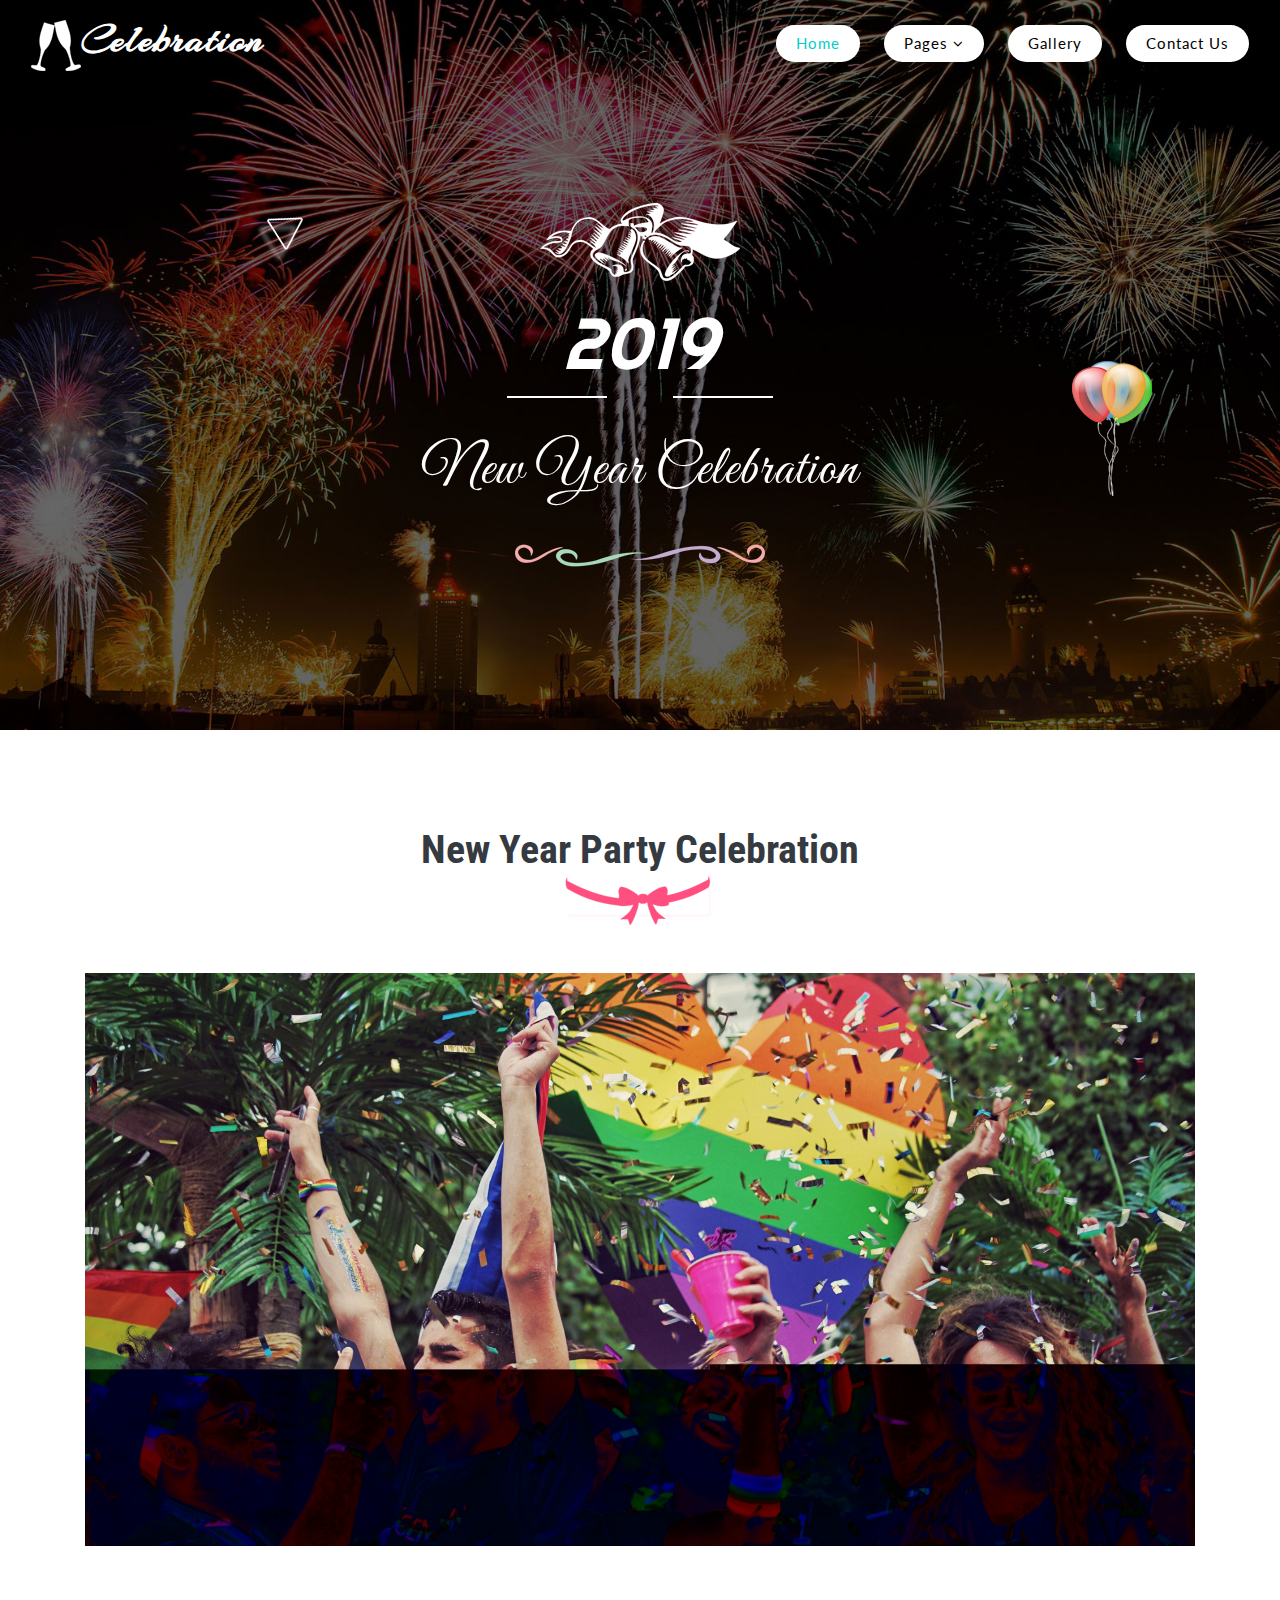
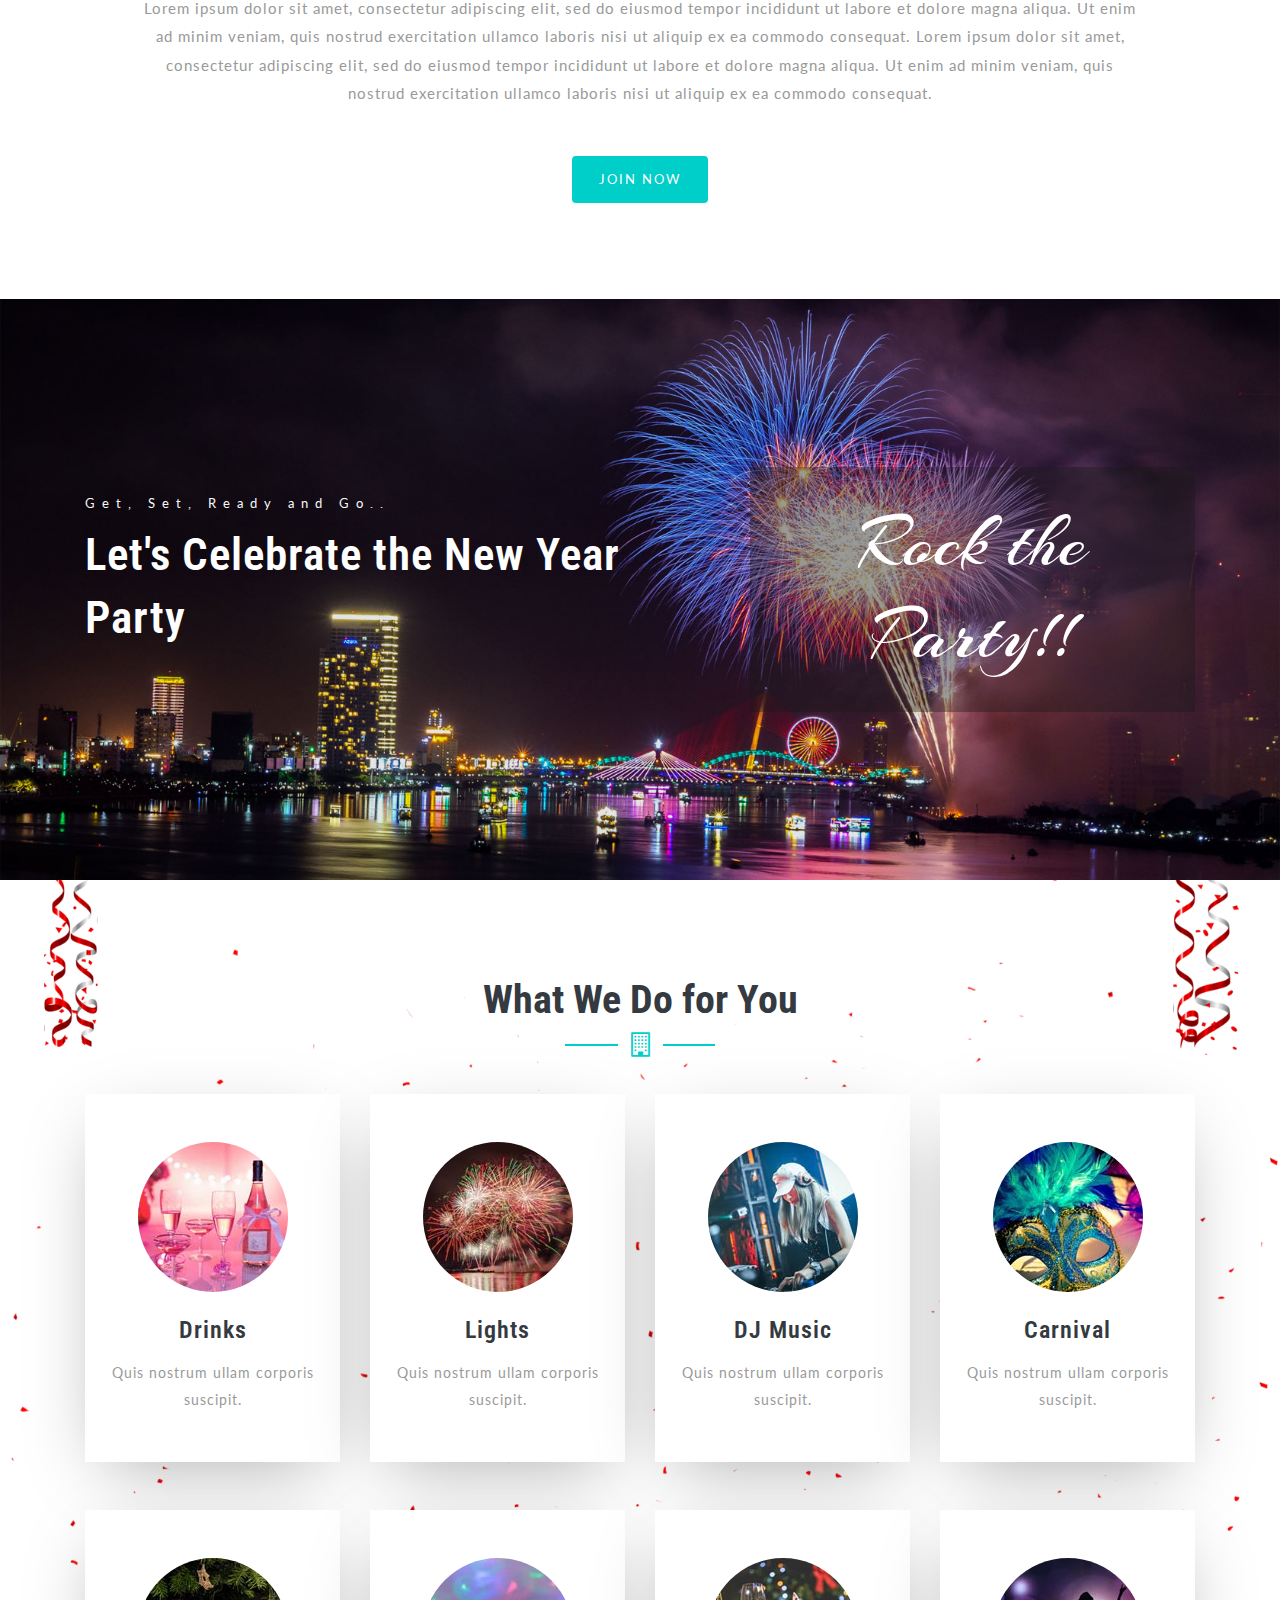
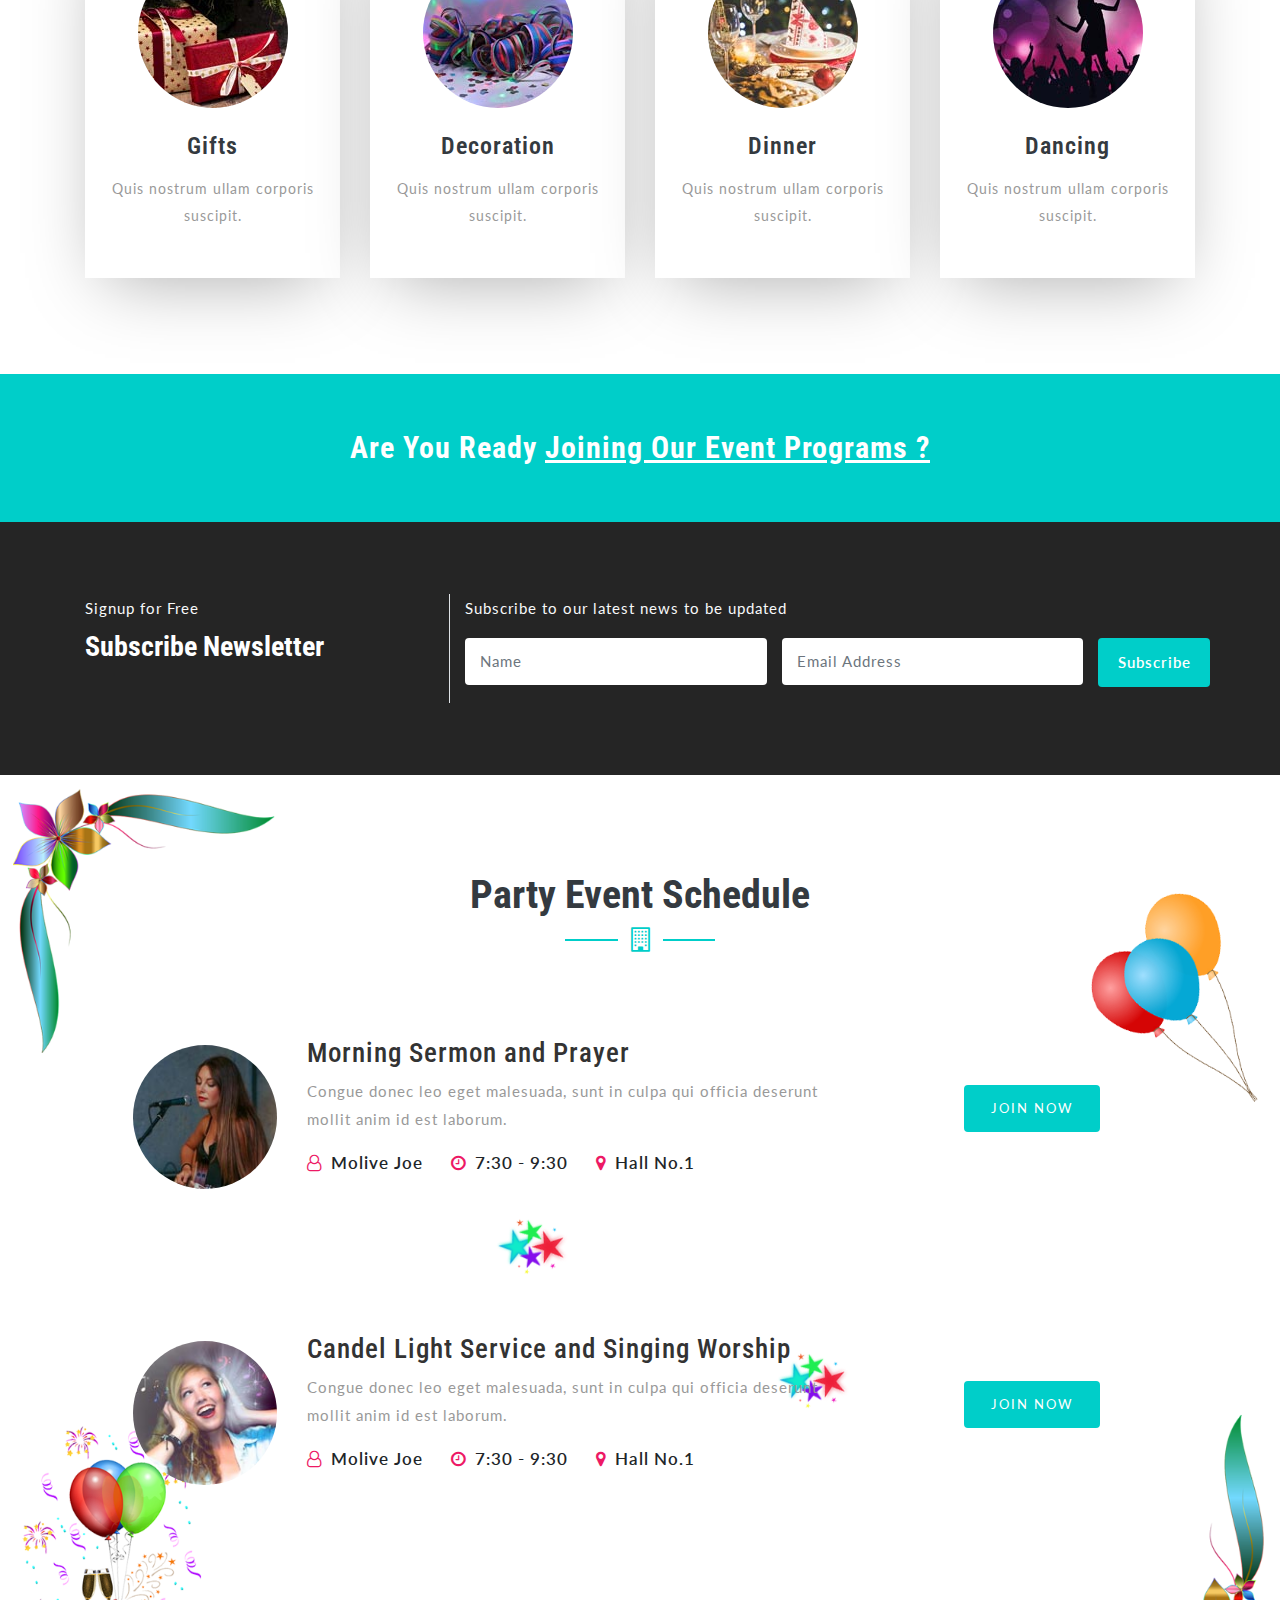
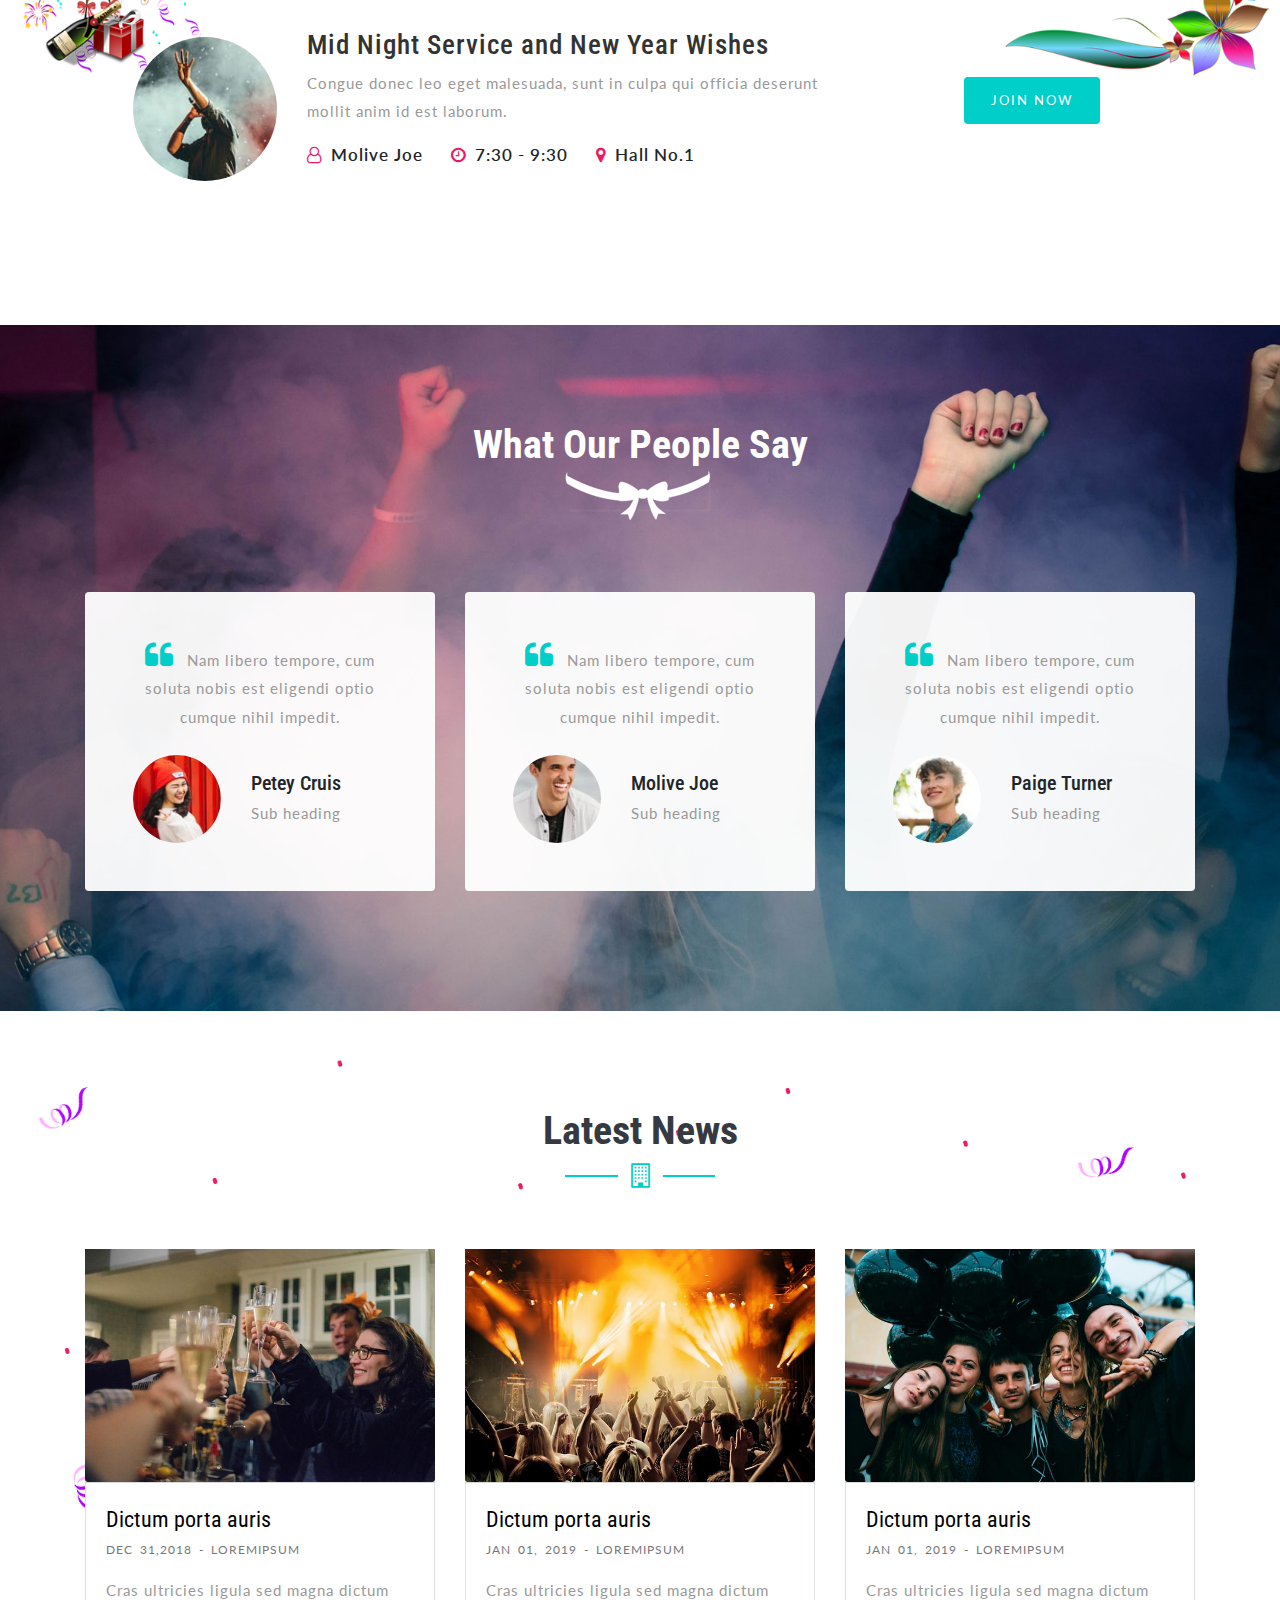
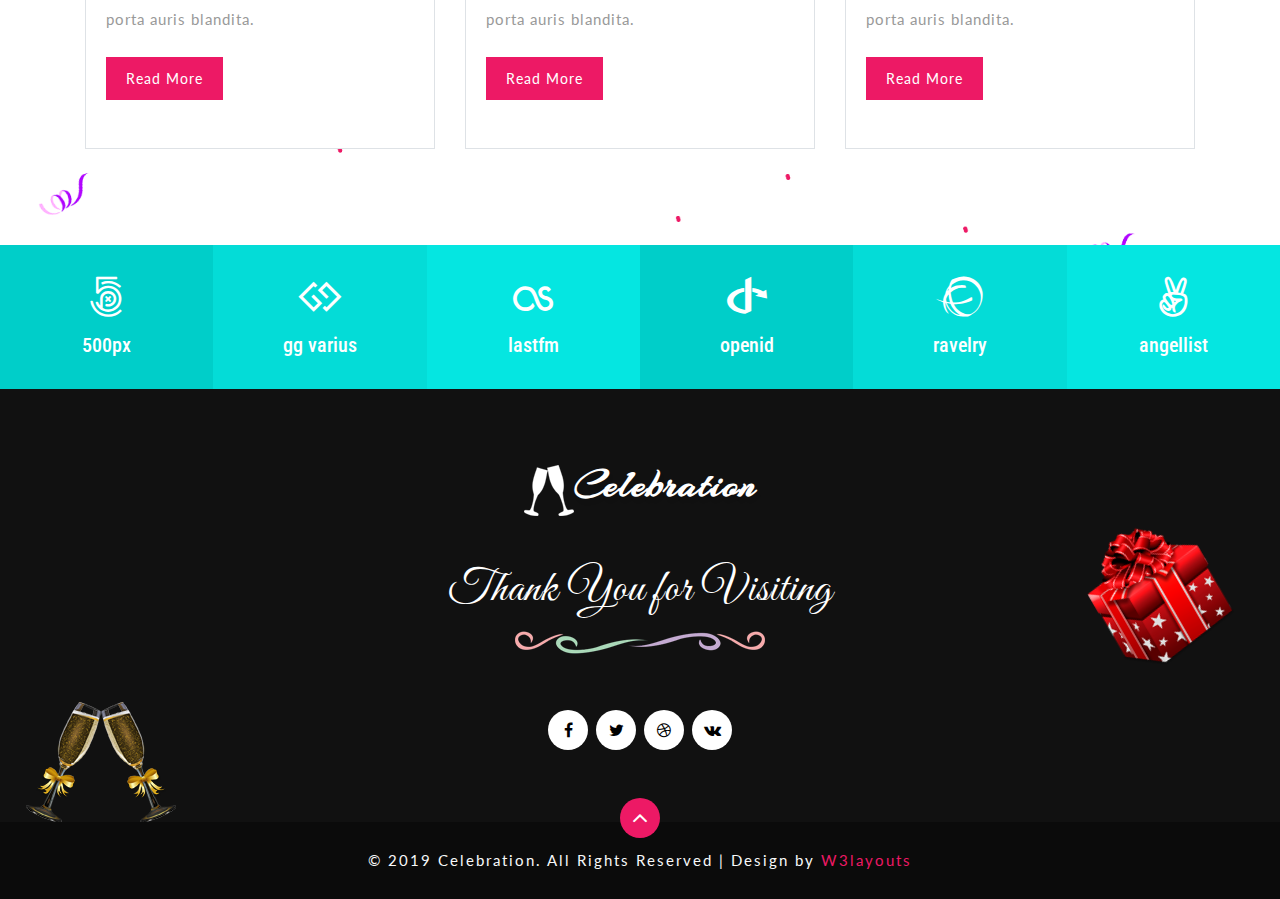
<file: KITS HMS/KITS HMS/backup/web/index.html>
<!--
Author: W3layouts
Author URL: http://w3layouts.com
License: Creative Commons Attribution 3.0 Unported
License URL: http://creativecommons.org/licenses/by/3.0/
-->

<!DOCTYPE html>
<html lang="zxx">

<head>
	<title>Celebration Entertainment Category Bootstrap Responsive Web Template | Home :: W3layouts</title>
	<!-- Meta tag Keywords -->
	<meta name="viewport" content="width=device-width, initial-scale=1">
	<meta charset="UTF-8" />
	<meta name="keywords" content="Celebration Responsive web template, Bootstrap Web Templates, Flat Web Templates, Android Compatible web template, Smartphone Compatible web template, free webdesigns for Nokia, Samsung, LG, SonyEricsson, Motorola web design" />
	<script>
		addEventListener("load", function () {
			setTimeout(hideURLbar, 0);
		}, false);

		function hideURLbar() {
			window.scrollTo(0, 1);
		}
	</script>
	<!-- //Meta tag Keywords -->

	<!-- Custom-Files -->
	<link rel="stylesheet" href="css/bootstrap.css">
	<!-- Bootstrap-Core-CSS -->
	<link rel="stylesheet" href="css/style.css" type="text/css" media="all" />
	<!-- Style-CSS -->
	<link href="css/font-awesome.min.css" rel="stylesheet">
	<!-- Font-Awesome-Icons-CSS -->
	<!-- //Custom-Files -->

	<!-- Web-Fonts -->
	<link href="//fonts.googleapis.com/css?family=Arizonia&amp;subset=latin-ext" rel="stylesheet">
	<link href="//fonts.googleapis.com/css?family=Righteous&amp;subset=latin-ext" rel="stylesheet">
	<link href="//fonts.googleapis.com/css?family=Great+Vibes&amp;subset=latin-ext" rel="stylesheet">
	<link href="//fonts.googleapis.com/css?family=Lato:100,100i,300,300i,400,400i,700,700i,900,900i&amp;subset=latin-ext"
	 rel="stylesheet">
	<link href="//fonts.googleapis.com/css?family=Roboto+Condensed:300,300i,400,400i,700,700i" rel="stylesheet">
	<!-- //Web-Fonts -->
</head>

<body>
	<div class="main-w3pvt" id="home">
		<!-- header -->
		<header>
			<div class="container-fluid">
				<div class="header d-md-flex justify-content-between align-items-center py-3 px-lg-3 px-2">
					<!-- logo -->
					<div id="logo">
						<h1><a class="" href="index.html"><img src="images/logo.png" alt="" class="img-fluid">Celebration</a></h1>
					</div>
					<!-- //logo -->
					<!-- nav -->
					<div class="nav_w3ls">
						<nav>
							<label for="drop" class="toggle">Menu</label>
							<input type="checkbox" id="drop" />
							<ul class="menu">
								<li><a href="index.html" class="active">Home</a></li>
								<li class="mx-lg-4 mx-md-3 my-md-0 my-2">
									<!-- First Tier Drop Down -->
									<label for="drop-2" class="toggle toogle-2">Pages <span class="fa fa-angle-down" aria-hidden="true"></span>
									</label>
									<a href="#">Pages <span class="fa fa-angle-down" aria-hidden="true"></span></a>
									<input type="checkbox" id="drop-2" />
									<ul>
										<li><a href="about.html" class="drop-text">About Us</a></li>
										<li><a href="#event" class="drop-text">Event Schedule</a></li>
										<li><a href="#news" class="drop-text">Our News</a></li>
										<li><a href="#what" class="drop-text">What We do</a></li>
										<li><a href="#testi" class="drop-text">Testimonials</a></li>
										<li><a href="single.html" class="drop-text">News Details</a></li>
										<li><a href="join.html" class="drop-text">Register Form</a></li>
									</ul>
								</li>
								<li><a href="gallery.html">Gallery</a></li>
								<li class="ml-lg-4 ml-md-3 mt-md-0 mt-2"><a href="contact.html">Contact Us</a></li>
							</ul>
						</nav>
					</div>
					<!-- //nav -->
				</div>
			</div>
		</header>
		<!-- //header -->

		<!-- banner -->
		<div class="banner-w3pvt">
			<div class="container">
				<div class="banner-tops-style">
					<div class="style-banner text-center">
						<img src="images/img2.png" alt="" class="img-fluid">
						<h4 class="text-li mb-5 mt-2">2019</h4>
						<h3 class="text-wh mb-4">New Year Celebration</h3>
						<img src="images/img5.png" alt="" class="img-fluid">
					</div>
				</div>
			</div>
			<!-- animations icons -->
			<div class="icon-effects-w3-2">
				<img src="images/icon-3.png" alt="" class="img-fluid">
			</div>
			<!-- //animations icons -->
			<div class="icon-effects-w3-3">
				<img src="images/ba2.png" alt="" class="img-fluid">
			</div>
		</div>
	</div>
	<!-- //banner -->

	<!-- about -->
	<div class="what py-5 text-center">
		<div class="container py-xl-5 py-lg-3">
			<div class="title mb-sm-5 mb-4">
				<h3 class="title-w3 text-bl text-center font-weight-bold">New Year Party Celebration</h3>
				<img src="images/titt.png" alt="" class="img-fluid">
			</div>
			<img src="images/ab.jpg" alt="" class="img-fluid">
			<p class="mx-auto wstyles text-center mt-lg-5 mt-4">Lorem ipsum dolor sit amet, consectetur adipiscing elit, sed do
				eiusmod tempor incididunt ut labore et dolore
				magna aliqua. Ut enim ad minim veniam, quis nostrud exercitation ullamco laboris nisi ut aliquip ex ea commodo
				consequat. Lorem ipsum dolor sit amet, consectetur adipiscing elit, sed do
				eiusmod tempor incididunt ut labore et dolore
				magna aliqua. Ut enim ad minim veniam, quis nostrud exercitation ullamco laboris nisi ut aliquip ex ea commodo
				consequat.</p>
			<a href="join.html" style="max-width: 150px;" class="btn button-style mt-sm-5 mt-4">Join Now</a>
		</div>
	</div>
	<!-- //about -->

	<!-- middle -->
	<div class="middle py-5">
		<div class="container py-xl-5 py-lg-3">
			<div class="row py-lg-5 my-sm-4">
				<div class="col-lg-7 mt-4">
					<p class="text-li mb-2">Get, Set, Ready and Go..</p>
					<h3 class="text-wh">Let's Celebrate the New Year Party</h3>
				</div>
				<div class="col-lg-5 mt-lg-0 mt-5">
					<h4>Rock the <br>Party!!</h4>
				</div>
			</div>
		</div>
	</div>
	<!-- //middle -->

	<!-- what we do -->
	<div class="serives-agile py-5" id="what">
		<div class="container py-xl-5 py-lg-3">
			<div class="title text-center mb-sm-5 mb-4">
				<h3 class="title-w3 text-bl text-center font-weight-bold">What We Do for You</h3>
				<div class="arrw">
					<i class="fa fa-building-o" aria-hidden="true"></i>
				</div>
			</div>
			<div class="row welcome-bottom text-center">
				<div class="col-lg-3 col-sm-6">
					<div class="welcome-grid bg-white py-5 px-4">
						<img src="images/wh1.jpg" alt="" class="img-fluid">
						<h4 class="mt-4 mb-3 text-dark">Drinks</h4>
						<p>Quis nostrum ullam corporis suscipit.</p>
					</div>
				</div>
				<div class="col-lg-3 col-sm-6 mt-sm-0 mt-5">
					<div class="welcome-grid bg-white py-5 px-4">
						<img src="images/wh2.jpg" alt="" class="img-fluid">
						<h4 class="mt-4 mb-3 text-dark">Lights</h4>
						<p>Quis nostrum ullam corporis suscipit.</p>
					</div>
				</div>
				<div class="col-lg-3 col-sm-6 mt-lg-0 mt-5">
					<div class="welcome-grid bg-white py-5 px-4">
						<img src="images/wh3.jpg" alt="" class="img-fluid">
						<h4 class="mt-4 mb-3 text-dark">DJ Music</h4>
						<p>Quis nostrum ullam corporis suscipit.</p>
					</div>
				</div>
				<div class="col-lg-3 col-sm-6 mt-lg-0 mt-5">
					<div class="welcome-grid bg-white py-5 px-4">
						<img src="images/wh4.jpg" alt="" class="img-fluid">
						<h4 class="mt-4 mb-3 text-dark">Carnival</h4>
						<p>Quis nostrum ullam corporis suscipit.</p>
					</div>
				</div>
			</div>
			<div class="row welcome-bottom text-center mt-5">
				<div class="col-lg-3 col-sm-6">
					<div class="welcome-grid bg-white py-5 px-4">
						<img src="images/wh5.jpg" alt="" class="img-fluid">
						<h4 class="mt-4 mb-3 text-dark">Gifts</h4>
						<p>Quis nostrum ullam corporis suscipit.</p>
					</div>
				</div>
				<div class="col-lg-3 col-sm-6 mt-sm-0 mt-5">
					<div class="welcome-grid bg-white py-5 px-4">
						<img src="images/wh6.jpg" alt="" class="img-fluid">
						<h4 class="mt-4 mb-3 text-dark">Decoration</h4>
						<p>Quis nostrum ullam corporis suscipit.</p>
					</div>
				</div>
				<div class="col-lg-3 col-sm-6 mt-lg-0 mt-5">
					<div class="welcome-grid bg-white py-5 px-4">
						<img src="images/wh7.jpg" alt="" class="img-fluid">
						<h4 class="mt-4 mb-3 text-dark">Dinner</h4>
						<p>Quis nostrum ullam corporis suscipit.</p>
					</div>
				</div>
				<div class="col-lg-3 col-sm-6 mt-lg-0 mt-5">
					<div class="welcome-grid bg-white py-5 px-4">
						<img src="images/wh8.jpg" alt="" class="img-fluid">
						<h4 class="mt-4 mb-3 text-dark">Dancing</h4>
						<p>Quis nostrum ullam corporis suscipit.</p>
					</div>
				</div>
			</div>
		</div>
	</div>
	<!-- //what we do -->

	<!-- middle section -->
	<div class="bg-colors py-5">
		<div class="container py-md-2">
			<h4 class="text-center font-weight-bold text-white">Are You Ready
				<a href="join.html" class="text-white button-clk">Joining Our Event Programs ?</a>
			</h4>
		</div>
	</div>
	<!-- newsletter -->
	<div class="newsletter_right_w3w3pvt-lau py-5">
		<div class="container py-xl-4 py-lg-3">
			<div class="row">
				<div class="col-lg-4 border-right">
					<p class="text-li">Signup for Free</p>
					<h3 class="text-white font-weight-bold mt-2 mb-3">Subscribe Newsletter</h3>
				</div>
				<div class="col-lg-8 news-right-w3ls mt-lg-0 mt-4">
					<p class="text-light mb-3">Subscribe to our latest news to be updated</p>
					<form action="#" method="post">
						<div class="row">
							<div class="col-md-5 form-group pr-md-0">
								<input class="form-control" type="text" name="Name" placeholder="Name" required="">
							</div>
							<div class="col-md-5 form-group pr-md-0">
								<input class="form-control" type="email" name="Email" placeholder="Email Address" required="">
							</div>
							<div class="col-md-2 form-group pr-md-0 mt-md-0 mt-3">
								<button class="form-control btn" type="submit">Subscribe</button>
							</div>
						</div>
					</form>
				</div>
			</div>
		</div>
	</div>
	<!-- //newsletter -->
	<!-- //middle section -->

	<!-- events -->
	<div class="about-w3sec py-5" id="event">
		<div class="container py-xl-5 py-lg-3">
			<div class="title text-center mb-sm-5 mb-4">
				<h3 class="title-w3 text-bl text-center font-weight-bold">Party Event Schedule</h3>
				<div class="arrw">
					<i class="fa fa-building-o" aria-hidden="true"></i>
				</div>
			</div>
			<div class="evnt-grid p-sm-5 p-4">
				<div class="row">
					<div class="col-lg-2 col-sm-3 text-center mt-2">
						<img src="images/e1.jpg" alt="" class="img-fluid" />
					</div>
					<div class="col-lg-7 col-sm-9 abt-block pr-lg-5 mt-sm-0 mt-4">
						<h3 class="mb-2">Morning Sermon and Prayer</h3>
						<p>Congue donec leo eget malesuada, sunt in culpa qui officia deserunt mollit anim id est laborum.</p>
						<ul class="list-unstyled mt-3">
							<li>
								<span class="fa fa-user-o mr-2"></span>Molive Joe
							</li>
							<li class="mx-md-4 mx-2">
								<span class="fa fa-clock-o mr-2"></span>7:30 - 9:30
							</li>
							<li>
								<span class="fa fa-map-marker mr-2"></span>Hall No.1
							</li>
						</ul>
					</div>
					<div class="col-lg-3 abt-block text-center">
						<a href="join.html" style="max-width: 150px;" class="btn button-style mt-sm-5 mt-4">Join Now</a>
					</div>
				</div>
			</div>
			<div class="evnt-grid p-sm-5 p-4 my-5">
				<div class="row">
					<div class="col-lg-2 col-sm-3 text-center mt-2">
						<img src="images/e2.jpg" alt="" class="img-fluid" />
					</div>
					<div class="col-lg-7 col-sm-9 abt-block pr-lg-5 mt-sm-0 mt-4">
						<h3 class="mb-2">Candel Light​ ​Service and Singing Worship</h3>
						<p>Congue donec leo eget malesuada, sunt in culpa qui officia deserunt mollit anim id est laborum.</p>
						<ul class="list-unstyled mt-3">
							<li>
								<span class="fa fa-user-o mr-2"></span>Molive Joe
							</li>
							<li class="mx-md-4 mx-2">
								<span class="fa fa-clock-o mr-2"></span>7:30 - 9:30
							</li>
							<li>
								<span class="fa fa-map-marker mr-2"></span>Hall No.1
							</li>
						</ul>
					</div>
					<div class="col-lg-3 abt-block text-center">
						<a href="join.html" style="max-width: 150px;" class="btn button-style mt-sm-5 mt-4">Join Now</a>
					</div>
				</div>
			</div>
			<div class="evnt-grid p-sm-5 p-4">
				<div class="row">
					<div class="col-lg-2 col-sm-3 text-center mt-2">
						<img src="images/e3.jpg" alt="" class="img-fluid" />
					</div>
					<div class="col-lg-7 col-sm-9 abt-block pr-lg-5 mt-sm-0 mt-4">
						<h3 class="mb-2">Mid Night Service and New Year Wishes</h3>
						<p>Congue donec leo eget malesuada, sunt in culpa qui officia deserunt mollit anim id est laborum.</p>
						<ul class="list-unstyled mt-3">
							<li>
								<span class="fa fa-user-o mr-2"></span>Molive Joe
							</li>
							<li class="mx-md-4 mx-2">
								<span class="fa fa-clock-o mr-2"></span>7:30 - 9:30
							</li>
							<li>
								<span class="fa fa-map-marker mr-2"></span>Hall No.1
							</li>
						</ul>
					</div>
					<div class="col-lg-3 abt-block text-center">
						<a href="join.html" style="max-width: 150px;" class="btn button-style mt-sm-5 mt-4">Join Now</a>
					</div>
				</div>
			</div>
		</div>
	</div>
	<!-- //events -->

	<!-- testimonials -->
	<div class="testimonials text-center py-5" id="testi">
		<div class="container py-xl-5 py-lg-3">
			<div class="title mb-sm-5 mb-4">
				<h3 class="title-w3 text-wh text-center font-weight-bold">What Our People Say</h3>
				<img src="images/tiw.png" alt="" class="img-fluid">
			</div>
			<div class="row pt-4 my-md-4">
				<div class="col-lg-4 testi-sections">
					<div class="testimonials_grid p-sm-5 p-4">
						<p class="sub-test"><span class="fa fa-quote-left mr-2" aria-hidden="true"></span> Nam libero tempore, cum soluta
							nobis est eligendi optio cumque nihil impedit.
						</p>
						<div class="row mt-4">
							<div class="col-5 testi-img-res text-right">
								<img src="images/te1.jpg" alt="" class="img-fluid" />
							</div>
							<div class="col-7 testi_grid text-left mt-xl-3 mt-lg-2 mt-4">
								<h5 class="mb-1">Petey Cruis</h5>
								<p>Sub heading</p>
							</div>
						</div>
					</div>
				</div>
				<div class="col-lg-4 testi-sections my-lg-0 my-4">
					<div class="testimonials_grid p-sm-5 p-4">
						<p class="sub-test"><span class="fa fa-quote-left mr-2" aria-hidden="true"></span> Nam libero tempore, cum soluta
							nobis est eligendi optio cumque nihil impedit.
						</p>
						<div class="row mt-4">
							<div class="col-5 testi-img-res text-right">
								<img src="images/te2.jpg" alt="" class="img-fluid" />
							</div>
							<div class="col-7 testi_grid text-left mt-xl-3 mt-lg-2 mt-4">
								<h5 class="mb-1">Molive Joe</h5>
								<p>Sub heading</p>
							</div>
						</div>
					</div>
				</div>
				<div class="col-lg-4 testi-sections">
					<div class="testimonials_grid p-sm-5 p-4">
						<p class="sub-test"><span class="fa fa-quote-left mr-2" aria-hidden="true"></span> Nam libero tempore, cum soluta
							nobis est eligendi optio cumque nihil impedit.
						</p>
						<div class="row mt-4">
							<div class="col-5 testi-img-res text-right">
								<img src="images/te3.jpg" alt="" class="img-fluid" />
							</div>
							<div class="col-7 testi_grid text-left mt-xl-3 mt-lg-2 mt-4">
								<h5 class="mb-1">Paige Turner</h5>
								<p>Sub heading</p>
							</div>
						</div>
					</div>
				</div>
			</div>
		</div>
	</div>
	<!-- //testimonials -->

	<!-- news -->
	<section class="blog_w3ls py-5" id="news">
		<div class="container py-xl-5 py-lg-3">
			<div class="title text-center mb-sm-5 mb-4">
				<h3 class="title-w3 text-bl text-center font-weight-bold">Latest News</h3>
				<div class="arrw">
					<i class="fa fa-building-o" aria-hidden="true"></i>
				</div>
			</div>
			<div class="row pt-4">
				<!-- blog grid -->
				<div class="col-lg-4 col-md-6">
					<div class="card border-0 med-blog">
						<div class="card-header p-0">
							<a href="single.html">
								<img class="card-img-bottom" src="images/blog2.jpg" alt="Card image cap">
							</a>
						</div>
						<div class="card-body border border-top-0 pb-5">
							<div class="mb-3">
								<h5 class="blog-title card-title font-weight-bold m-0">
									<a href="single.html">Dictum porta auris</a>
								</h5>
								<div class="blog_w3icon">
									<span>
										Dec 31,2018 - loremipsum</span>
								</div>
							</div>
							<p class="mb-4">Cras ultricies ligula sed magna dictum porta auris blandita.</p>
							<a href="single.html" class="blog-btn">Read More</a>
						</div>
					</div>
				</div>
				<!-- //blog grid -->
				<!-- blog grid -->
				<div class="col-lg-4 col-md-6 mt-md-0 mt-5">
					<div class="card border-0 med-blog">
						<div class="card-header p-0">
							<a href="single.html">
								<img class="card-img-bottom" src="images/blog1.jpg" alt="Card image cap">
							</a>
						</div>
						<div class="card-body border border-top-0 pb-5">
							<div class="mb-3">
								<h5 class="blog-title card-title font-weight-bold m-0">
									<a href="single.html">Dictum porta auris</a>
								</h5>
								<div class="blog_w3icon">
									<span>
										Jan 01, 2019 - loremipsum</span>
								</div>
							</div>
							<p class="mb-4">Cras ultricies ligula sed magna dictum porta auris blandita.</p>
							<a href="single.html" class="blog-btn">Read More</a>
						</div>
					</div>
				</div>
				<!-- //blog grid -->
				<!-- blog grid -->
				<div class="col-lg-4 col-md-6 mt-lg-0 mt-5">
					<div class="card border-0 med-blog">
						<div class="card-header p-0">
							<a href="single.html">
								<img class="card-img-bottom" src="images/blog3.jpg" alt="Card image cap">
							</a>
						</div>
						<div class="card-body border border-top-0 pb-5">
							<div class="mb-3">
								<h5 class="blog-title card-title font-weight-bold m-0">
									<a href="single.html">Dictum porta auris</a>
								</h5>
								<div class="blog_w3icon">
									<span>
										Jan 01, 2019 - loremipsum</span>
								</div>
							</div>
							<p class="mb-4">Cras ultricies ligula sed magna dictum porta auris blandita.</p>
							<a href="single.html" class="blog-btn">Read More</a>
						</div>
					</div>
				</div>
				<!-- //blog grid -->
			</div>
		</div>
	</section>
	<!-- //blog -->

	<!-- sponsors -->
	<section class="brands">
		<div class="container-fluid">
			<div class="row text-center">
				<div class="col-md-2 col-4 main-brand bg-grey">
					<span class="fa fa-500px mb-3" aria-hidden="true"></span>
					<h5>500px</h5>
				</div>
				<div class="col-md-2 col-4 main-brand bg-black">
					<span class="fa fa-gg mb-3" aria-hidden="true"></span>
					<h5>gg varius</h5>
				</div>
				<div class="col-md-2 col-4 main-brand bg-dark2">
					<span class="fa fa-lastfm mb-3" aria-hidden="true"></span>
					<h5>lastfm</h5>
				</div>
				<div class="col-md-2 col-4 main-brand bg-grey">
					<span class="fa fa-openid mb-3" aria-hidden="true"></span>
					<h5>openid</h5>
				</div>
				<div class="col-md-2 col-4 main-brand bg-black">
					<span class="fa fa-ravelry mb-3" aria-hidden="true"></span>
					<h5>ravelry</h5>
				</div>
				<div class="col-md-2 col-4 main-brand bg-dark2">
					<span class="fa fa-angellist mb-3" aria-hidden="true"></span>
					<h5>angellist</h5>
				</div>
			</div>
		</div>
	</section>
	<!-- //sponsors -->

	<!-- footer -->
	<footer class="footer py-sm-5 py-4 text-center">
		<div class="container py-xl-4 py-lg-3">
			<!-- logo -->
			<div class="logo-2 text-center">
				<h2><a class="" href="index.html"><img src="images/logo.png" alt="" class="img-fluid">Celebration</a></h2>
			</div>
			<!-- //logo -->
			<div class="footer-ex my-5">
				<h3 class="footer-tha">Thank You for Visiting</h3>
				<img src="images/img5.png" alt="" class="img-fluid">
			</div>
			<!-- social icons footer -->
			<div class="w3l-footer text-center">
				<ul class="list-unstyled">
					<li>
						<a href="#">
							<span class="fa fa-facebook-f"></span>
						</a>
					</li>
					<li class="mx-1">
						<a href="#">
							<span class="fa fa-twitter"></span>
						</a>
					</li>
					<li>
						<a href="#">
							<span class="fa fa-dribbble"></span>
						</a>
					</li>
					<li class="ml-1">
						<a href="#">
							<span class="fa fa-vk"></span>
						</a>
					</li>
				</ul>
			</div>
			<!-- //social icons footer -->
		</div>
		<div class="footer-pos">
			<img src="images/gift.png" alt="" class="img-fluid">
		</div>
		<div class="footer-pos-2">
			<img src="images/gift2.png" alt="" class="img-fluid">
		</div>
	</footer>
	<!-- footer -->
	<!-- copyright -->
	<div class="copyright">
		<p class="copy-right-grids text-li text-center py-sm-4 py-3">© 2019 Celebration. All Rights Reserved | Design by
			<a href="https://w3layouts.com/" target="_blank" class="text-color">W3layouts</a>
		</p>
		<a href="#home" class="move-top text-center"><span class="fa fa-angle-up  mb-3" aria-hidden="true"></span></a>
	</div>
	<!-- //copyright -->

</body>

</html>
</file>
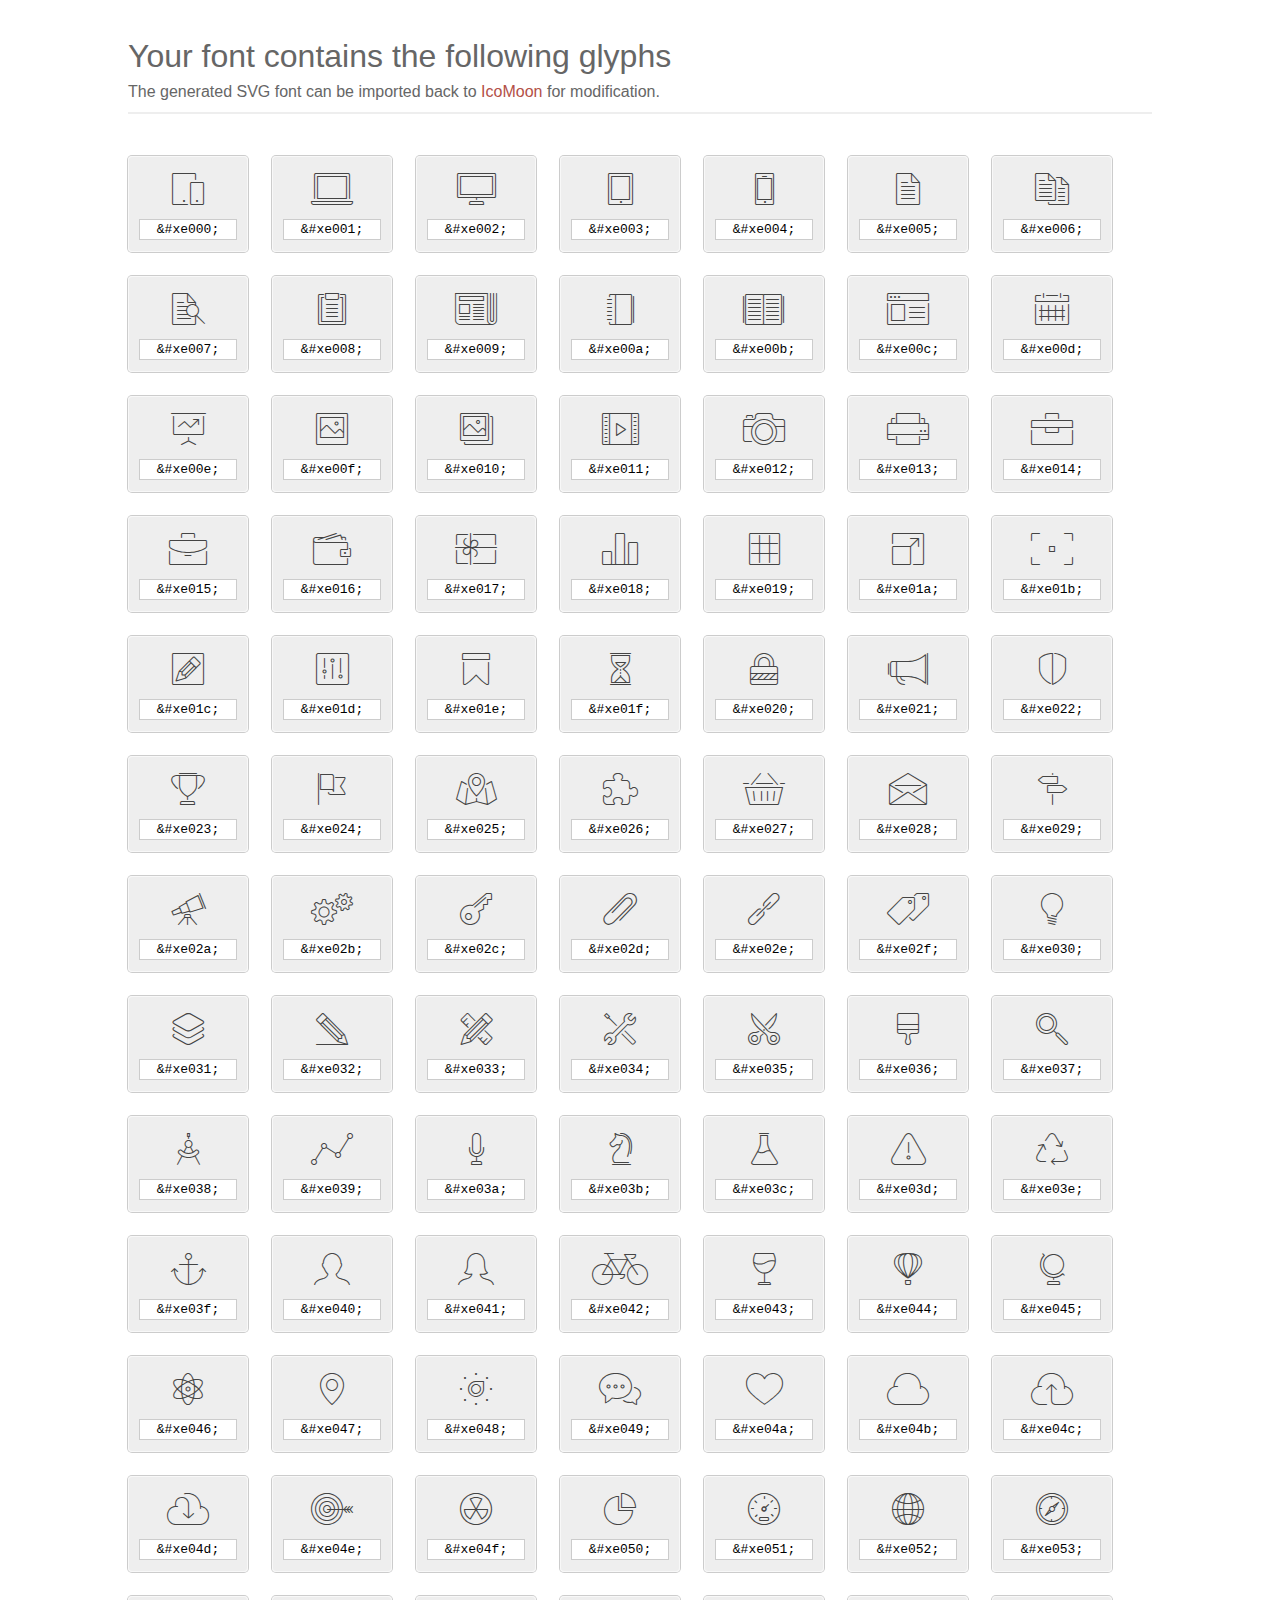
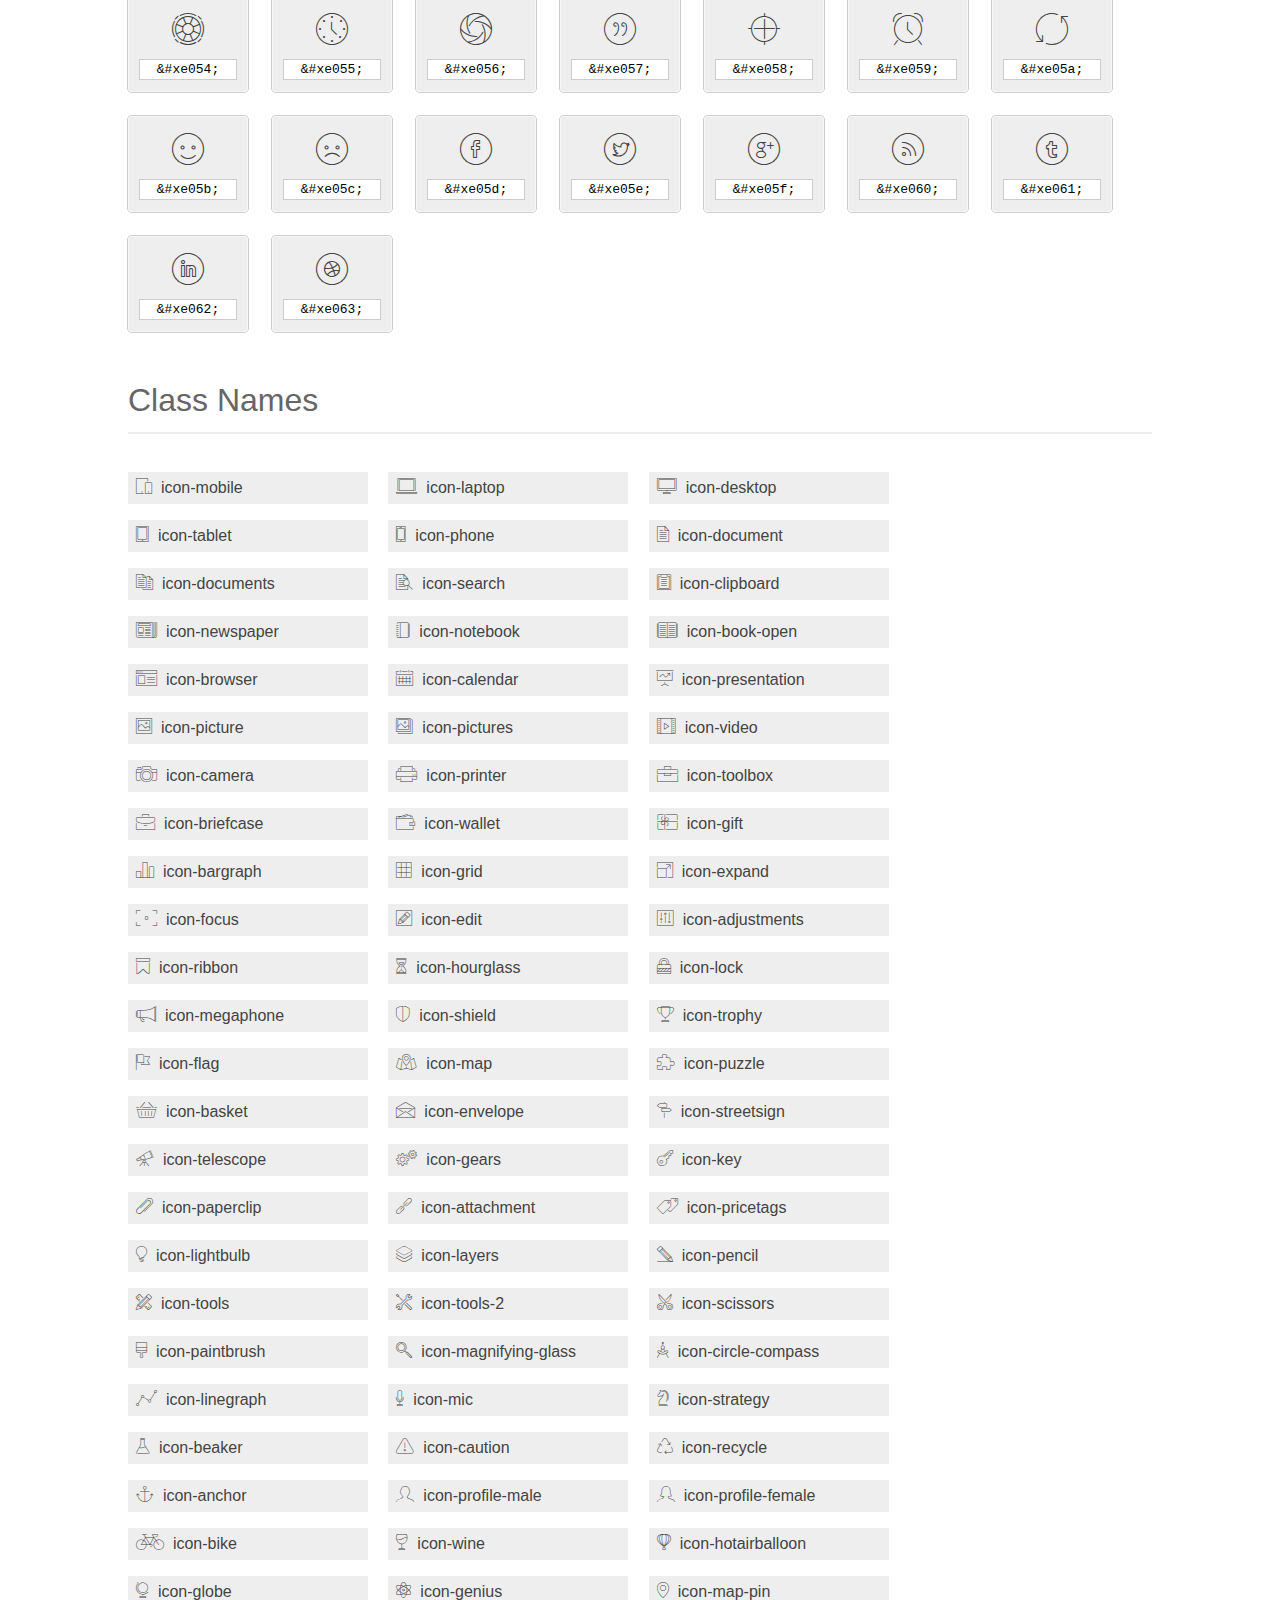
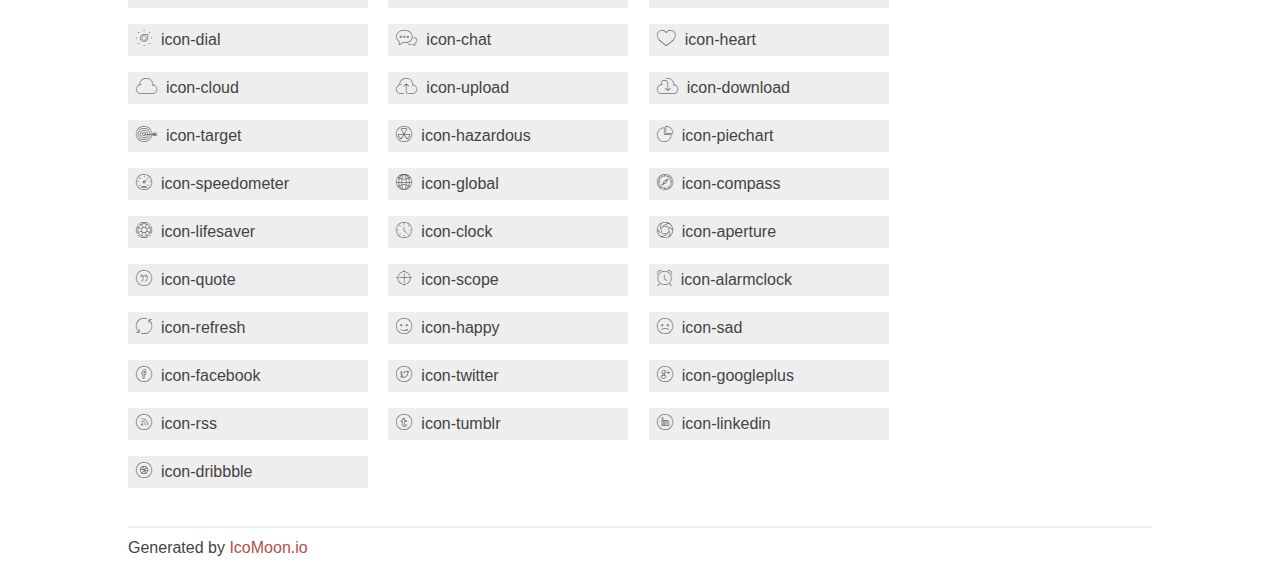
<file: KITS HMS/KITS HMS/slider/fonts/et-line-font/index.html>
<!doctype html>
<html>
<head>
<title>Your Font/Glyphs</title>
<link rel="stylesheet" href="style.css" />
<!--[if lte IE 7]><script src="lte-ie7.js"></script><![endif]-->
<style>
	section, header, footer {display: block;}
	body {
		font-family: sans-serif;
		color: #444;
		line-height: 1.5;
		font-size: 1em;
	}
	* {
		-moz-box-sizing: border-box;
		-webkit-box-sizing: border-box;
		box-sizing: border-box;
		margin: 0;
		padding: 0;
	}
	.glyph {
		font-size: 16px;
		float: left;
		text-align: center;
		background: #eee;
		padding: .75em;
		margin: .75em 1.5em .75em 0;
		width: 7.5em;
		border-radius: .25em;
		box-shadow: inset 0 0 0 1px #f8f8f8, 0 0 0 1px #CCC;
	}
	.glyph input {
		font-family: consolas, monospace;
		font-size: 13px;
		width: 100%;
		text-align: center;
		border: 0;
		box-shadow: 0 0 0 1px #ccc;
		padding: .125em;
	}
	.w-main {
		width: 80%;
	}
	.centered {
		margin-left: auto;
		margin-right: auto;
	}
	.fs1 {
		font-size: 2em;
	}
	header {
		margin: 2em 0;
		padding-bottom: .5em;
		color: #666;
		box-shadow: 0 2px #eee;
	}
	header h1 {
		font-size: 2em;
		font-weight: normal;
	}
	.clearfix:before, .clearfix:after { content: ""; display: table; }
	.clearfix:after, .clear { clear: both; }
	footer {
		margin-top: 2em;
		padding: .5em 0;
		box-shadow: 0 -2px #eee;
	}
	a, a:visited {
		color: #B35047;
		text-decoration: none;
	}
	a:hover, a:focus {color: #000;}
	.box1 {
		font-size: 16px;
		display: inline-block;
		width: 15em;
		padding: .25em .5em;
		background: #eee;
		margin: .5em 1em .5em 0;
	}
</style>
</head>
<body>
	<div class="w-main centered">
	<section class="mtm clearfix" id="glyphs">
	<header>
		<h1>Your font contains the following glyphs</h1>
		<p>The generated SVG font can be imported back to <a href="http://icomoon.io/app">IcoMoon</a> for modification.</p>
	</header>
	<div class="glyph">
		<div class="fs1" aria-hidden="true" data-icon="&#xe000;"></div>
		<input type="text" readonly="readonly" value="&amp;#xe000;" />
	</div>
	<div class="glyph">
		<div class="fs1" aria-hidden="true" data-icon="&#xe001;"></div>
		<input type="text" readonly="readonly" value="&amp;#xe001;" />
	</div>
	<div class="glyph">
		<div class="fs1" aria-hidden="true" data-icon="&#xe002;"></div>
		<input type="text" readonly="readonly" value="&amp;#xe002;" />
	</div>
	<div class="glyph">
		<div class="fs1" aria-hidden="true" data-icon="&#xe003;"></div>
		<input type="text" readonly="readonly" value="&amp;#xe003;" />
	</div>
	<div class="glyph">
		<div class="fs1" aria-hidden="true" data-icon="&#xe004;"></div>
		<input type="text" readonly="readonly" value="&amp;#xe004;" />
	</div>
	<div class="glyph">
		<div class="fs1" aria-hidden="true" data-icon="&#xe005;"></div>
		<input type="text" readonly="readonly" value="&amp;#xe005;" />
	</div>
	<div class="glyph">
		<div class="fs1" aria-hidden="true" data-icon="&#xe006;"></div>
		<input type="text" readonly="readonly" value="&amp;#xe006;" />
	</div>
	<div class="glyph">
		<div class="fs1" aria-hidden="true" data-icon="&#xe007;"></div>
		<input type="text" readonly="readonly" value="&amp;#xe007;" />
	</div>
	<div class="glyph">
		<div class="fs1" aria-hidden="true" data-icon="&#xe008;"></div>
		<input type="text" readonly="readonly" value="&amp;#xe008;" />
	</div>
	<div class="glyph">
		<div class="fs1" aria-hidden="true" data-icon="&#xe009;"></div>
		<input type="text" readonly="readonly" value="&amp;#xe009;" />
	</div>
	<div class="glyph">
		<div class="fs1" aria-hidden="true" data-icon="&#xe00a;"></div>
		<input type="text" readonly="readonly" value="&amp;#xe00a;" />
	</div>
	<div class="glyph">
		<div class="fs1" aria-hidden="true" data-icon="&#xe00b;"></div>
		<input type="text" readonly="readonly" value="&amp;#xe00b;" />
	</div>
	<div class="glyph">
		<div class="fs1" aria-hidden="true" data-icon="&#xe00c;"></div>
		<input type="text" readonly="readonly" value="&amp;#xe00c;" />
	</div>
	<div class="glyph">
		<div class="fs1" aria-hidden="true" data-icon="&#xe00d;"></div>
		<input type="text" readonly="readonly" value="&amp;#xe00d;" />
	</div>
	<div class="glyph">
		<div class="fs1" aria-hidden="true" data-icon="&#xe00e;"></div>
		<input type="text" readonly="readonly" value="&amp;#xe00e;" />
	</div>
	<div class="glyph">
		<div class="fs1" aria-hidden="true" data-icon="&#xe00f;"></div>
		<input type="text" readonly="readonly" value="&amp;#xe00f;" />
	</div>
	<div class="glyph">
		<div class="fs1" aria-hidden="true" data-icon="&#xe010;"></div>
		<input type="text" readonly="readonly" value="&amp;#xe010;" />
	</div>
	<div class="glyph">
		<div class="fs1" aria-hidden="true" data-icon="&#xe011;"></div>
		<input type="text" readonly="readonly" value="&amp;#xe011;" />
	</div>
	<div class="glyph">
		<div class="fs1" aria-hidden="true" data-icon="&#xe012;"></div>
		<input type="text" readonly="readonly" value="&amp;#xe012;" />
	</div>
	<div class="glyph">
		<div class="fs1" aria-hidden="true" data-icon="&#xe013;"></div>
		<input type="text" readonly="readonly" value="&amp;#xe013;" />
	</div>
	<div class="glyph">
		<div class="fs1" aria-hidden="true" data-icon="&#xe014;"></div>
		<input type="text" readonly="readonly" value="&amp;#xe014;" />
	</div>
	<div class="glyph">
		<div class="fs1" aria-hidden="true" data-icon="&#xe015;"></div>
		<input type="text" readonly="readonly" value="&amp;#xe015;" />
	</div>
	<div class="glyph">
		<div class="fs1" aria-hidden="true" data-icon="&#xe016;"></div>
		<input type="text" readonly="readonly" value="&amp;#xe016;" />
	</div>
	<div class="glyph">
		<div class="fs1" aria-hidden="true" data-icon="&#xe017;"></div>
		<input type="text" readonly="readonly" value="&amp;#xe017;" />
	</div>
	<div class="glyph">
		<div class="fs1" aria-hidden="true" data-icon="&#xe018;"></div>
		<input type="text" readonly="readonly" value="&amp;#xe018;" />
	</div>
	<div class="glyph">
		<div class="fs1" aria-hidden="true" data-icon="&#xe019;"></div>
		<input type="text" readonly="readonly" value="&amp;#xe019;" />
	</div>
	<div class="glyph">
		<div class="fs1" aria-hidden="true" data-icon="&#xe01a;"></div>
		<input type="text" readonly="readonly" value="&amp;#xe01a;" />
	</div>
	<div class="glyph">
		<div class="fs1" aria-hidden="true" data-icon="&#xe01b;"></div>
		<input type="text" readonly="readonly" value="&amp;#xe01b;" />
	</div>
	<div class="glyph">
		<div class="fs1" aria-hidden="true" data-icon="&#xe01c;"></div>
		<input type="text" readonly="readonly" value="&amp;#xe01c;" />
	</div>
	<div class="glyph">
		<div class="fs1" aria-hidden="true" data-icon="&#xe01d;"></div>
		<input type="text" readonly="readonly" value="&amp;#xe01d;" />
	</div>
	<div class="glyph">
		<div class="fs1" aria-hidden="true" data-icon="&#xe01e;"></div>
		<input type="text" readonly="readonly" value="&amp;#xe01e;" />
	</div>
	<div class="glyph">
		<div class="fs1" aria-hidden="true" data-icon="&#xe01f;"></div>
		<input type="text" readonly="readonly" value="&amp;#xe01f;" />
	</div>
	<div class="glyph">
		<div class="fs1" aria-hidden="true" data-icon="&#xe020;"></div>
		<input type="text" readonly="readonly" value="&amp;#xe020;" />
	</div>
	<div class="glyph">
		<div class="fs1" aria-hidden="true" data-icon="&#xe021;"></div>
		<input type="text" readonly="readonly" value="&amp;#xe021;" />
	</div>
	<div class="glyph">
		<div class="fs1" aria-hidden="true" data-icon="&#xe022;"></div>
		<input type="text" readonly="readonly" value="&amp;#xe022;" />
	</div>
	<div class="glyph">
		<div class="fs1" aria-hidden="true" data-icon="&#xe023;"></div>
		<input type="text" readonly="readonly" value="&amp;#xe023;" />
	</div>
	<div class="glyph">
		<div class="fs1" aria-hidden="true" data-icon="&#xe024;"></div>
		<input type="text" readonly="readonly" value="&amp;#xe024;" />
	</div>
	<div class="glyph">
		<div class="fs1" aria-hidden="true" data-icon="&#xe025;"></div>
		<input type="text" readonly="readonly" value="&amp;#xe025;" />
	</div>
	<div class="glyph">
		<div class="fs1" aria-hidden="true" data-icon="&#xe026;"></div>
		<input type="text" readonly="readonly" value="&amp;#xe026;" />
	</div>
	<div class="glyph">
		<div class="fs1" aria-hidden="true" data-icon="&#xe027;"></div>
		<input type="text" readonly="readonly" value="&amp;#xe027;" />
	</div>
	<div class="glyph">
		<div class="fs1" aria-hidden="true" data-icon="&#xe028;"></div>
		<input type="text" readonly="readonly" value="&amp;#xe028;" />
	</div>
	<div class="glyph">
		<div class="fs1" aria-hidden="true" data-icon="&#xe029;"></div>
		<input type="text" readonly="readonly" value="&amp;#xe029;" />
	</div>
	<div class="glyph">
		<div class="fs1" aria-hidden="true" data-icon="&#xe02a;"></div>
		<input type="text" readonly="readonly" value="&amp;#xe02a;" />
	</div>
	<div class="glyph">
		<div class="fs1" aria-hidden="true" data-icon="&#xe02b;"></div>
		<input type="text" readonly="readonly" value="&amp;#xe02b;" />
	</div>
	<div class="glyph">
		<div class="fs1" aria-hidden="true" data-icon="&#xe02c;"></div>
		<input type="text" readonly="readonly" value="&amp;#xe02c;" />
	</div>
	<div class="glyph">
		<div class="fs1" aria-hidden="true" data-icon="&#xe02d;"></div>
		<input type="text" readonly="readonly" value="&amp;#xe02d;" />
	</div>
	<div class="glyph">
		<div class="fs1" aria-hidden="true" data-icon="&#xe02e;"></div>
		<input type="text" readonly="readonly" value="&amp;#xe02e;" />
	</div>
	<div class="glyph">
		<div class="fs1" aria-hidden="true" data-icon="&#xe02f;"></div>
		<input type="text" readonly="readonly" value="&amp;#xe02f;" />
	</div>
	<div class="glyph">
		<div class="fs1" aria-hidden="true" data-icon="&#xe030;"></div>
		<input type="text" readonly="readonly" value="&amp;#xe030;" />
	</div>
	<div class="glyph">
		<div class="fs1" aria-hidden="true" data-icon="&#xe031;"></div>
		<input type="text" readonly="readonly" value="&amp;#xe031;" />
	</div>
	<div class="glyph">
		<div class="fs1" aria-hidden="true" data-icon="&#xe032;"></div>
		<input type="text" readonly="readonly" value="&amp;#xe032;" />
	</div>
	<div class="glyph">
		<div class="fs1" aria-hidden="true" data-icon="&#xe033;"></div>
		<input type="text" readonly="readonly" value="&amp;#xe033;" />
	</div>
	<div class="glyph">
		<div class="fs1" aria-hidden="true" data-icon="&#xe034;"></div>
		<input type="text" readonly="readonly" value="&amp;#xe034;" />
	</div>
	<div class="glyph">
		<div class="fs1" aria-hidden="true" data-icon="&#xe035;"></div>
		<input type="text" readonly="readonly" value="&amp;#xe035;" />
	</div>
	<div class="glyph">
		<div class="fs1" aria-hidden="true" data-icon="&#xe036;"></div>
		<input type="text" readonly="readonly" value="&amp;#xe036;" />
	</div>
	<div class="glyph">
		<div class="fs1" aria-hidden="true" data-icon="&#xe037;"></div>
		<input type="text" readonly="readonly" value="&amp;#xe037;" />
	</div>
	<div class="glyph">
		<div class="fs1" aria-hidden="true" data-icon="&#xe038;"></div>
		<input type="text" readonly="readonly" value="&amp;#xe038;" />
	</div>
	<div class="glyph">
		<div class="fs1" aria-hidden="true" data-icon="&#xe039;"></div>
		<input type="text" readonly="readonly" value="&amp;#xe039;" />
	</div>
	<div class="glyph">
		<div class="fs1" aria-hidden="true" data-icon="&#xe03a;"></div>
		<input type="text" readonly="readonly" value="&amp;#xe03a;" />
	</div>
	<div class="glyph">
		<div class="fs1" aria-hidden="true" data-icon="&#xe03b;"></div>
		<input type="text" readonly="readonly" value="&amp;#xe03b;" />
	</div>
	<div class="glyph">
		<div class="fs1" aria-hidden="true" data-icon="&#xe03c;"></div>
		<input type="text" readonly="readonly" value="&amp;#xe03c;" />
	</div>
	<div class="glyph">
		<div class="fs1" aria-hidden="true" data-icon="&#xe03d;"></div>
		<input type="text" readonly="readonly" value="&amp;#xe03d;" />
	</div>
	<div class="glyph">
		<div class="fs1" aria-hidden="true" data-icon="&#xe03e;"></div>
		<input type="text" readonly="readonly" value="&amp;#xe03e;" />
	</div>
	<div class="glyph">
		<div class="fs1" aria-hidden="true" data-icon="&#xe03f;"></div>
		<input type="text" readonly="readonly" value="&amp;#xe03f;" />
	</div>
	<div class="glyph">
		<div class="fs1" aria-hidden="true" data-icon="&#xe040;"></div>
		<input type="text" readonly="readonly" value="&amp;#xe040;" />
	</div>
	<div class="glyph">
		<div class="fs1" aria-hidden="true" data-icon="&#xe041;"></div>
		<input type="text" readonly="readonly" value="&amp;#xe041;" />
	</div>
	<div class="glyph">
		<div class="fs1" aria-hidden="true" data-icon="&#xe042;"></div>
		<input type="text" readonly="readonly" value="&amp;#xe042;" />
	</div>
	<div class="glyph">
		<div class="fs1" aria-hidden="true" data-icon="&#xe043;"></div>
		<input type="text" readonly="readonly" value="&amp;#xe043;" />
	</div>
	<div class="glyph">
		<div class="fs1" aria-hidden="true" data-icon="&#xe044;"></div>
		<input type="text" readonly="readonly" value="&amp;#xe044;" />
	</div>
	<div class="glyph">
		<div class="fs1" aria-hidden="true" data-icon="&#xe045;"></div>
		<input type="text" readonly="readonly" value="&amp;#xe045;" />
	</div>
	<div class="glyph">
		<div class="fs1" aria-hidden="true" data-icon="&#xe046;"></div>
		<input type="text" readonly="readonly" value="&amp;#xe046;" />
	</div>
	<div class="glyph">
		<div class="fs1" aria-hidden="true" data-icon="&#xe047;"></div>
		<input type="text" readonly="readonly" value="&amp;#xe047;" />
	</div>
	<div class="glyph">
		<div class="fs1" aria-hidden="true" data-icon="&#xe048;"></div>
		<input type="text" readonly="readonly" value="&amp;#xe048;" />
	</div>
	<div class="glyph">
		<div class="fs1" aria-hidden="true" data-icon="&#xe049;"></div>
		<input type="text" readonly="readonly" value="&amp;#xe049;" />
	</div>
	<div class="glyph">
		<div class="fs1" aria-hidden="true" data-icon="&#xe04a;"></div>
		<input type="text" readonly="readonly" value="&amp;#xe04a;" />
	</div>
	<div class="glyph">
		<div class="fs1" aria-hidden="true" data-icon="&#xe04b;"></div>
		<input type="text" readonly="readonly" value="&amp;#xe04b;" />
	</div>
	<div class="glyph">
		<div class="fs1" aria-hidden="true" data-icon="&#xe04c;"></div>
		<input type="text" readonly="readonly" value="&amp;#xe04c;" />
	</div>
	<div class="glyph">
		<div class="fs1" aria-hidden="true" data-icon="&#xe04d;"></div>
		<input type="text" readonly="readonly" value="&amp;#xe04d;" />
	</div>
	<div class="glyph">
		<div class="fs1" aria-hidden="true" data-icon="&#xe04e;"></div>
		<input type="text" readonly="readonly" value="&amp;#xe04e;" />
	</div>
	<div class="glyph">
		<div class="fs1" aria-hidden="true" data-icon="&#xe04f;"></div>
		<input type="text" readonly="readonly" value="&amp;#xe04f;" />
	</div>
	<div class="glyph">
		<div class="fs1" aria-hidden="true" data-icon="&#xe050;"></div>
		<input type="text" readonly="readonly" value="&amp;#xe050;" />
	</div>
	<div class="glyph">
		<div class="fs1" aria-hidden="true" data-icon="&#xe051;"></div>
		<input type="text" readonly="readonly" value="&amp;#xe051;" />
	</div>
	<div class="glyph">
		<div class="fs1" aria-hidden="true" data-icon="&#xe052;"></div>
		<input type="text" readonly="readonly" value="&amp;#xe052;" />
	</div>
	<div class="glyph">
		<div class="fs1" aria-hidden="true" data-icon="&#xe053;"></div>
		<input type="text" readonly="readonly" value="&amp;#xe053;" />
	</div>
	<div class="glyph">
		<div class="fs1" aria-hidden="true" data-icon="&#xe054;"></div>
		<input type="text" readonly="readonly" value="&amp;#xe054;" />
	</div>
	<div class="glyph">
		<div class="fs1" aria-hidden="true" data-icon="&#xe055;"></div>
		<input type="text" readonly="readonly" value="&amp;#xe055;" />
	</div>
	<div class="glyph">
		<div class="fs1" aria-hidden="true" data-icon="&#xe056;"></div>
		<input type="text" readonly="readonly" value="&amp;#xe056;" />
	</div>
	<div class="glyph">
		<div class="fs1" aria-hidden="true" data-icon="&#xe057;"></div>
		<input type="text" readonly="readonly" value="&amp;#xe057;" />
	</div>
	<div class="glyph">
		<div class="fs1" aria-hidden="true" data-icon="&#xe058;"></div>
		<input type="text" readonly="readonly" value="&amp;#xe058;" />
	</div>
	<div class="glyph">
		<div class="fs1" aria-hidden="true" data-icon="&#xe059;"></div>
		<input type="text" readonly="readonly" value="&amp;#xe059;" />
	</div>
	<div class="glyph">
		<div class="fs1" aria-hidden="true" data-icon="&#xe05a;"></div>
		<input type="text" readonly="readonly" value="&amp;#xe05a;" />
	</div>
	<div class="glyph">
		<div class="fs1" aria-hidden="true" data-icon="&#xe05b;"></div>
		<input type="text" readonly="readonly" value="&amp;#xe05b;" />
	</div>
	<div class="glyph">
		<div class="fs1" aria-hidden="true" data-icon="&#xe05c;"></div>
		<input type="text" readonly="readonly" value="&amp;#xe05c;" />
	</div>
	<div class="glyph">
		<div class="fs1" aria-hidden="true" data-icon="&#xe05d;"></div>
		<input type="text" readonly="readonly" value="&amp;#xe05d;" />
	</div>
	<div class="glyph">
		<div class="fs1" aria-hidden="true" data-icon="&#xe05e;"></div>
		<input type="text" readonly="readonly" value="&amp;#xe05e;" />
	</div>
	<div class="glyph">
		<div class="fs1" aria-hidden="true" data-icon="&#xe05f;"></div>
		<input type="text" readonly="readonly" value="&amp;#xe05f;" />
	</div>
	<div class="glyph">
		<div class="fs1" aria-hidden="true" data-icon="&#xe060;"></div>
		<input type="text" readonly="readonly" value="&amp;#xe060;" />
	</div>
	<div class="glyph">
		<div class="fs1" aria-hidden="true" data-icon="&#xe061;"></div>
		<input type="text" readonly="readonly" value="&amp;#xe061;" />
	</div>
	<div class="glyph">
		<div class="fs1" aria-hidden="true" data-icon="&#xe062;"></div>
		<input type="text" readonly="readonly" value="&amp;#xe062;" />
	</div>
	<div class="glyph">
		<div class="fs1" aria-hidden="true" data-icon="&#xe063;"></div>
		<input type="text" readonly="readonly" value="&amp;#xe063;" />
	</div>
	</section>
	<div class="clear"></div>
	<section class="mtm clearfix" id="glyphs">
	<header>
		<h1>Class Names</h1>
	</header>
	<span class="box1">
		<span aria-hidden="true" class="icon-mobile"></span>
		&nbsp;icon-mobile
	</span>
	<span class="box1">
		<span aria-hidden="true" class="icon-laptop"></span>
		&nbsp;icon-laptop
	</span>
	<span class="box1">
		<span aria-hidden="true" class="icon-desktop"></span>
		&nbsp;icon-desktop
	</span>
	<span class="box1">
		<span aria-hidden="true" class="icon-tablet"></span>
		&nbsp;icon-tablet
	</span>
	<span class="box1">
		<span aria-hidden="true" class="icon-phone"></span>
		&nbsp;icon-phone
	</span>
	<span class="box1">
		<span aria-hidden="true" class="icon-document"></span>
		&nbsp;icon-document
	</span>
	<span class="box1">
		<span aria-hidden="true" class="icon-documents"></span>
		&nbsp;icon-documents
	</span>
	<span class="box1">
		<span aria-hidden="true" class="icon-search"></span>
		&nbsp;icon-search
	</span>
	<span class="box1">
		<span aria-hidden="true" class="icon-clipboard"></span>
		&nbsp;icon-clipboard
	</span>
	<span class="box1">
		<span aria-hidden="true" class="icon-newspaper"></span>
		&nbsp;icon-newspaper
	</span>
	<span class="box1">
		<span aria-hidden="true" class="icon-notebook"></span>
		&nbsp;icon-notebook
	</span>
	<span class="box1">
		<span aria-hidden="true" class="icon-book-open"></span>
		&nbsp;icon-book-open
	</span>
	<span class="box1">
		<span aria-hidden="true" class="icon-browser"></span>
		&nbsp;icon-browser
	</span>
	<span class="box1">
		<span aria-hidden="true" class="icon-calendar"></span>
		&nbsp;icon-calendar
	</span>
	<span class="box1">
		<span aria-hidden="true" class="icon-presentation"></span>
		&nbsp;icon-presentation
	</span>
	<span class="box1">
		<span aria-hidden="true" class="icon-picture"></span>
		&nbsp;icon-picture
	</span>
	<span class="box1">
		<span aria-hidden="true" class="icon-pictures"></span>
		&nbsp;icon-pictures
	</span>
	<span class="box1">
		<span aria-hidden="true" class="icon-video"></span>
		&nbsp;icon-video
	</span>
	<span class="box1">
		<span aria-hidden="true" class="icon-camera"></span>
		&nbsp;icon-camera
	</span>
	<span class="box1">
		<span aria-hidden="true" class="icon-printer"></span>
		&nbsp;icon-printer
	</span>
	<span class="box1">
		<span aria-hidden="true" class="icon-toolbox"></span>
		&nbsp;icon-toolbox
	</span>
	<span class="box1">
		<span aria-hidden="true" class="icon-briefcase"></span>
		&nbsp;icon-briefcase
	</span>
	<span class="box1">
		<span aria-hidden="true" class="icon-wallet"></span>
		&nbsp;icon-wallet
	</span>
	<span class="box1">
		<span aria-hidden="true" class="icon-gift"></span>
		&nbsp;icon-gift
	</span>
	<span class="box1">
		<span aria-hidden="true" class="icon-bargraph"></span>
		&nbsp;icon-bargraph
	</span>
	<span class="box1">
		<span aria-hidden="true" class="icon-grid"></span>
		&nbsp;icon-grid
	</span>
	<span class="box1">
		<span aria-hidden="true" class="icon-expand"></span>
		&nbsp;icon-expand
	</span>
	<span class="box1">
		<span aria-hidden="true" class="icon-focus"></span>
		&nbsp;icon-focus
	</span>
	<span class="box1">
		<span aria-hidden="true" class="icon-edit"></span>
		&nbsp;icon-edit
	</span>
	<span class="box1">
		<span aria-hidden="true" class="icon-adjustments"></span>
		&nbsp;icon-adjustments
	</span>
	<span class="box1">
		<span aria-hidden="true" class="icon-ribbon"></span>
		&nbsp;icon-ribbon
	</span>
	<span class="box1">
		<span aria-hidden="true" class="icon-hourglass"></span>
		&nbsp;icon-hourglass
	</span>
	<span class="box1">
		<span aria-hidden="true" class="icon-lock"></span>
		&nbsp;icon-lock
	</span>
	<span class="box1">
		<span aria-hidden="true" class="icon-megaphone"></span>
		&nbsp;icon-megaphone
	</span>
	<span class="box1">
		<span aria-hidden="true" class="icon-shield"></span>
		&nbsp;icon-shield
	</span>
	<span class="box1">
		<span aria-hidden="true" class="icon-trophy"></span>
		&nbsp;icon-trophy
	</span>
	<span class="box1">
		<span aria-hidden="true" class="icon-flag"></span>
		&nbsp;icon-flag
	</span>
	<span class="box1">
		<span aria-hidden="true" class="icon-map"></span>
		&nbsp;icon-map
	</span>
	<span class="box1">
		<span aria-hidden="true" class="icon-puzzle"></span>
		&nbsp;icon-puzzle
	</span>
	<span class="box1">
		<span aria-hidden="true" class="icon-basket"></span>
		&nbsp;icon-basket
	</span>
	<span class="box1">
		<span aria-hidden="true" class="icon-envelope"></span>
		&nbsp;icon-envelope
	</span>
	<span class="box1">
		<span aria-hidden="true" class="icon-streetsign"></span>
		&nbsp;icon-streetsign
	</span>
	<span class="box1">
		<span aria-hidden="true" class="icon-telescope"></span>
		&nbsp;icon-telescope
	</span>
	<span class="box1">
		<span aria-hidden="true" class="icon-gears"></span>
		&nbsp;icon-gears
	</span>
	<span class="box1">
		<span aria-hidden="true" class="icon-key"></span>
		&nbsp;icon-key
	</span>
	<span class="box1">
		<span aria-hidden="true" class="icon-paperclip"></span>
		&nbsp;icon-paperclip
	</span>
	<span class="box1">
		<span aria-hidden="true" class="icon-attachment"></span>
		&nbsp;icon-attachment
	</span>
	<span class="box1">
		<span aria-hidden="true" class="icon-pricetags"></span>
		&nbsp;icon-pricetags
	</span>
	<span class="box1">
		<span aria-hidden="true" class="icon-lightbulb"></span>
		&nbsp;icon-lightbulb
	</span>
	<span class="box1">
		<span aria-hidden="true" class="icon-layers"></span>
		&nbsp;icon-layers
	</span>
	<span class="box1">
		<span aria-hidden="true" class="icon-pencil"></span>
		&nbsp;icon-pencil
	</span>
	<span class="box1">
		<span aria-hidden="true" class="icon-tools"></span>
		&nbsp;icon-tools
	</span>
	<span class="box1">
		<span aria-hidden="true" class="icon-tools-2"></span>
		&nbsp;icon-tools-2
	</span>
	<span class="box1">
		<span aria-hidden="true" class="icon-scissors"></span>
		&nbsp;icon-scissors
	</span>
	<span class="box1">
		<span aria-hidden="true" class="icon-paintbrush"></span>
		&nbsp;icon-paintbrush
	</span>
	<span class="box1">
		<span aria-hidden="true" class="icon-magnifying-glass"></span>
		&nbsp;icon-magnifying-glass
	</span>
	<span class="box1">
		<span aria-hidden="true" class="icon-circle-compass"></span>
		&nbsp;icon-circle-compass
	</span>
	<span class="box1">
		<span aria-hidden="true" class="icon-linegraph"></span>
		&nbsp;icon-linegraph
	</span>
	<span class="box1">
		<span aria-hidden="true" class="icon-mic"></span>
		&nbsp;icon-mic
	</span>
	<span class="box1">
		<span aria-hidden="true" class="icon-strategy"></span>
		&nbsp;icon-strategy
	</span>
	<span class="box1">
		<span aria-hidden="true" class="icon-beaker"></span>
		&nbsp;icon-beaker
	</span>
	<span class="box1">
		<span aria-hidden="true" class="icon-caution"></span>
		&nbsp;icon-caution
	</span>
	<span class="box1">
		<span aria-hidden="true" class="icon-recycle"></span>
		&nbsp;icon-recycle
	</span>
	<span class="box1">
		<span aria-hidden="true" class="icon-anchor"></span>
		&nbsp;icon-anchor
	</span>
	<span class="box1">
		<span aria-hidden="true" class="icon-profile-male"></span>
		&nbsp;icon-profile-male
	</span>
	<span class="box1">
		<span aria-hidden="true" class="icon-profile-female"></span>
		&nbsp;icon-profile-female
	</span>
	<span class="box1">
		<span aria-hidden="true" class="icon-bike"></span>
		&nbsp;icon-bike
	</span>
	<span class="box1">
		<span aria-hidden="true" class="icon-wine"></span>
		&nbsp;icon-wine
	</span>
	<span class="box1">
		<span aria-hidden="true" class="icon-hotairballoon"></span>
		&nbsp;icon-hotairballoon
	</span>
	<span class="box1">
		<span aria-hidden="true" class="icon-globe"></span>
		&nbsp;icon-globe
	</span>
	<span class="box1">
		<span aria-hidden="true" class="icon-genius"></span>
		&nbsp;icon-genius
	</span>
	<span class="box1">
		<span aria-hidden="true" class="icon-map-pin"></span>
		&nbsp;icon-map-pin
	</span>
	<span class="box1">
		<span aria-hidden="true" class="icon-dial"></span>
		&nbsp;icon-dial
	</span>
	<span class="box1">
		<span aria-hidden="true" class="icon-chat"></span>
		&nbsp;icon-chat
	</span>
	<span class="box1">
		<span aria-hidden="true" class="icon-heart"></span>
		&nbsp;icon-heart
	</span>
	<span class="box1">
		<span aria-hidden="true" class="icon-cloud"></span>
		&nbsp;icon-cloud
	</span>
	<span class="box1">
		<span aria-hidden="true" class="icon-upload"></span>
		&nbsp;icon-upload
	</span>
	<span class="box1">
		<span aria-hidden="true" class="icon-download"></span>
		&nbsp;icon-download
	</span>
	<span class="box1">
		<span aria-hidden="true" class="icon-target"></span>
		&nbsp;icon-target
	</span>
	<span class="box1">
		<span aria-hidden="true" class="icon-hazardous"></span>
		&nbsp;icon-hazardous
	</span>
	<span class="box1">
		<span aria-hidden="true" class="icon-piechart"></span>
		&nbsp;icon-piechart
	</span>
	<span class="box1">
		<span aria-hidden="true" class="icon-speedometer"></span>
		&nbsp;icon-speedometer
	</span>
	<span class="box1">
		<span aria-hidden="true" class="icon-global"></span>
		&nbsp;icon-global
	</span>
	<span class="box1">
		<span aria-hidden="true" class="icon-compass"></span>
		&nbsp;icon-compass
	</span>
	<span class="box1">
		<span aria-hidden="true" class="icon-lifesaver"></span>
		&nbsp;icon-lifesaver
	</span>
	<span class="box1">
		<span aria-hidden="true" class="icon-clock"></span>
		&nbsp;icon-clock
	</span>
	<span class="box1">
		<span aria-hidden="true" class="icon-aperture"></span>
		&nbsp;icon-aperture
	</span>
	<span class="box1">
		<span aria-hidden="true" class="icon-quote"></span>
		&nbsp;icon-quote
	</span>
	<span class="box1">
		<span aria-hidden="true" class="icon-scope"></span>
		&nbsp;icon-scope
	</span>
	<span class="box1">
		<span aria-hidden="true" class="icon-alarmclock"></span>
		&nbsp;icon-alarmclock
	</span>
	<span class="box1">
		<span aria-hidden="true" class="icon-refresh"></span>
		&nbsp;icon-refresh
	</span>
	<span class="box1">
		<span aria-hidden="true" class="icon-happy"></span>
		&nbsp;icon-happy
	</span>
	<span class="box1">
		<span aria-hidden="true" class="icon-sad"></span>
		&nbsp;icon-sad
	</span>
	<span class="box1">
		<span aria-hidden="true" class="icon-facebook"></span>
		&nbsp;icon-facebook
	</span>
	<span class="box1">
		<span aria-hidden="true" class="icon-twitter"></span>
		&nbsp;icon-twitter
	</span>
	<span class="box1">
		<span aria-hidden="true" class="icon-googleplus"></span>
		&nbsp;icon-googleplus
	</span>
	<span class="box1">
		<span aria-hidden="true" class="icon-rss"></span>
		&nbsp;icon-rss
	</span>
	<span class="box1">
		<span aria-hidden="true" class="icon-tumblr"></span>
		&nbsp;icon-tumblr
	</span>
	<span class="box1">
		<span aria-hidden="true" class="icon-linkedin"></span>
		&nbsp;icon-linkedin
	</span>
	<span class="box1">
		<span aria-hidden="true" class="icon-dribbble"></span>
		&nbsp;icon-dribbble
	</span>
	</section>
	<footer>
		<p>Generated by <a href="http://icomoon.io">IcoMoon.io</a></p>
	</footer>
	</div>
	<script>
	document.getElementById("glyphs").addEventListener("click", function(e) {
		var target = e.target;
		if (target.tagName === "INPUT") {
			target.select();
		}
	});
	</script>
</body>
</html>
</file>
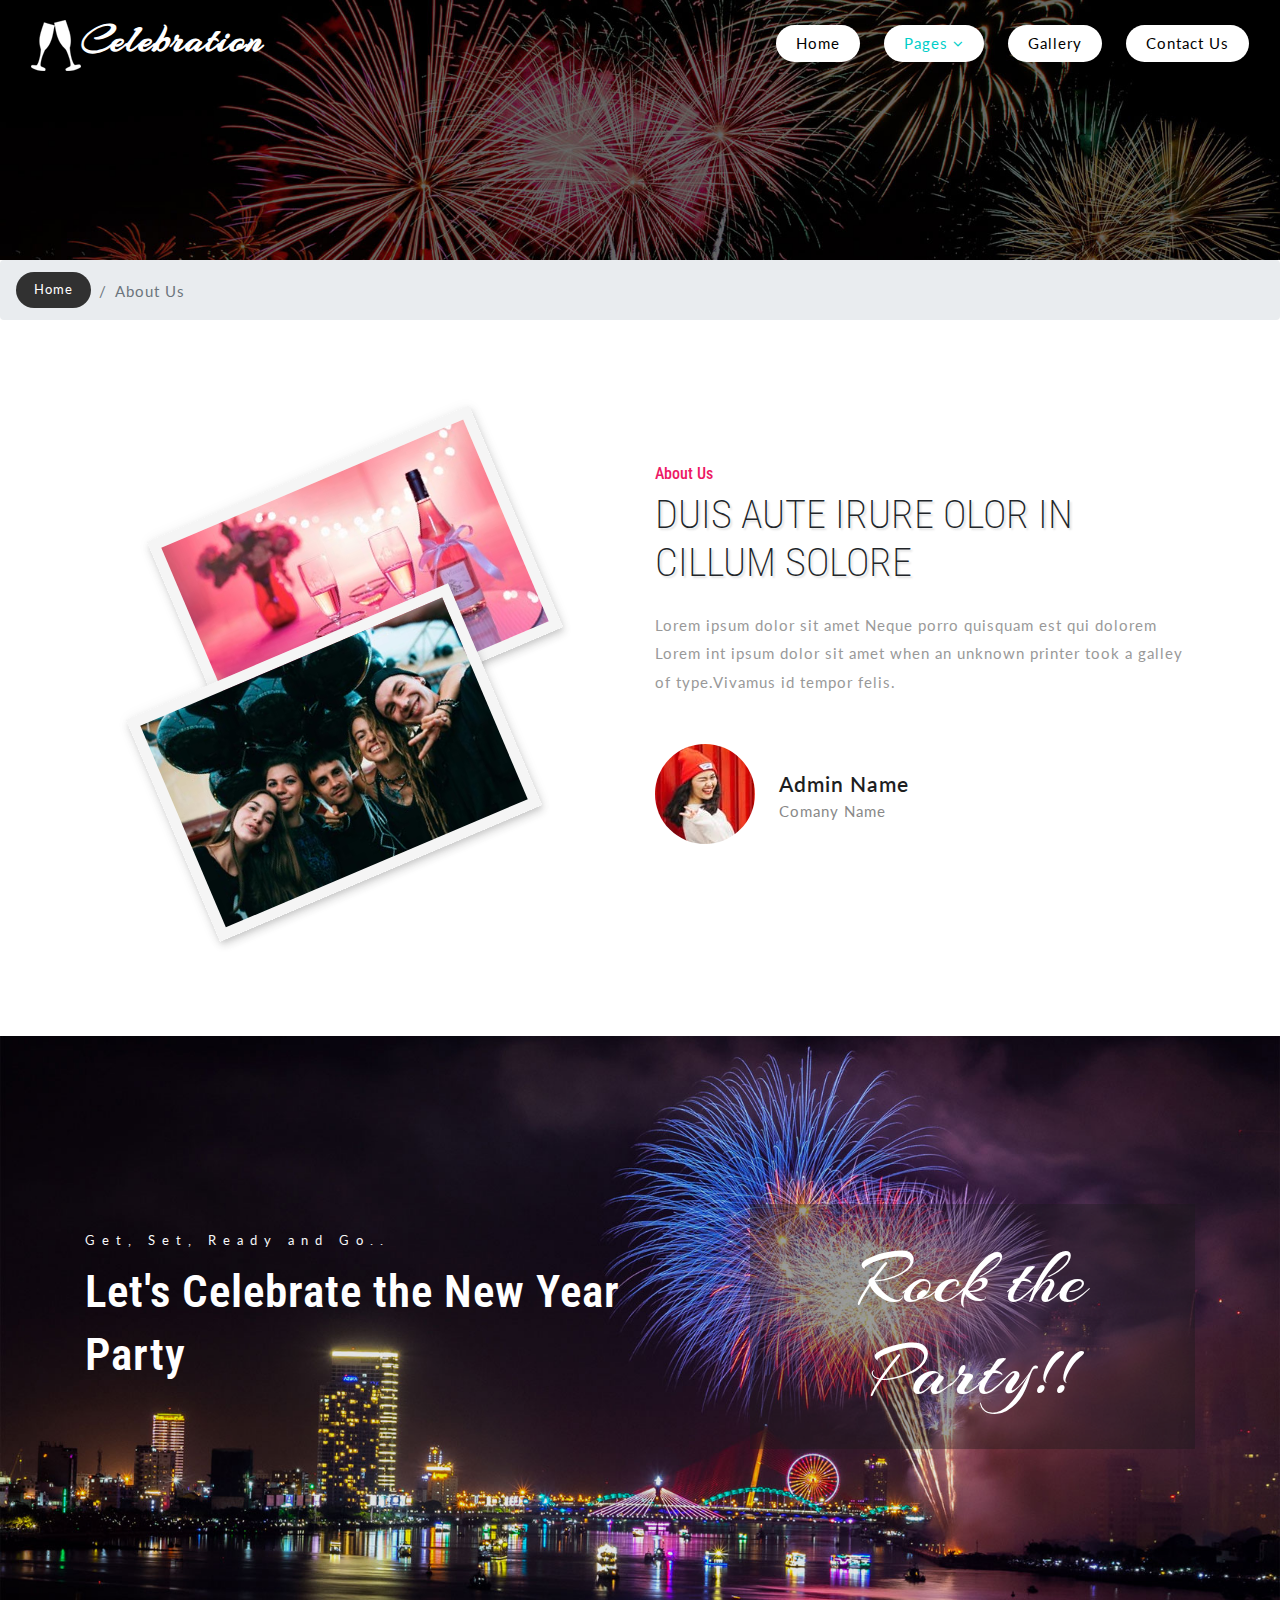
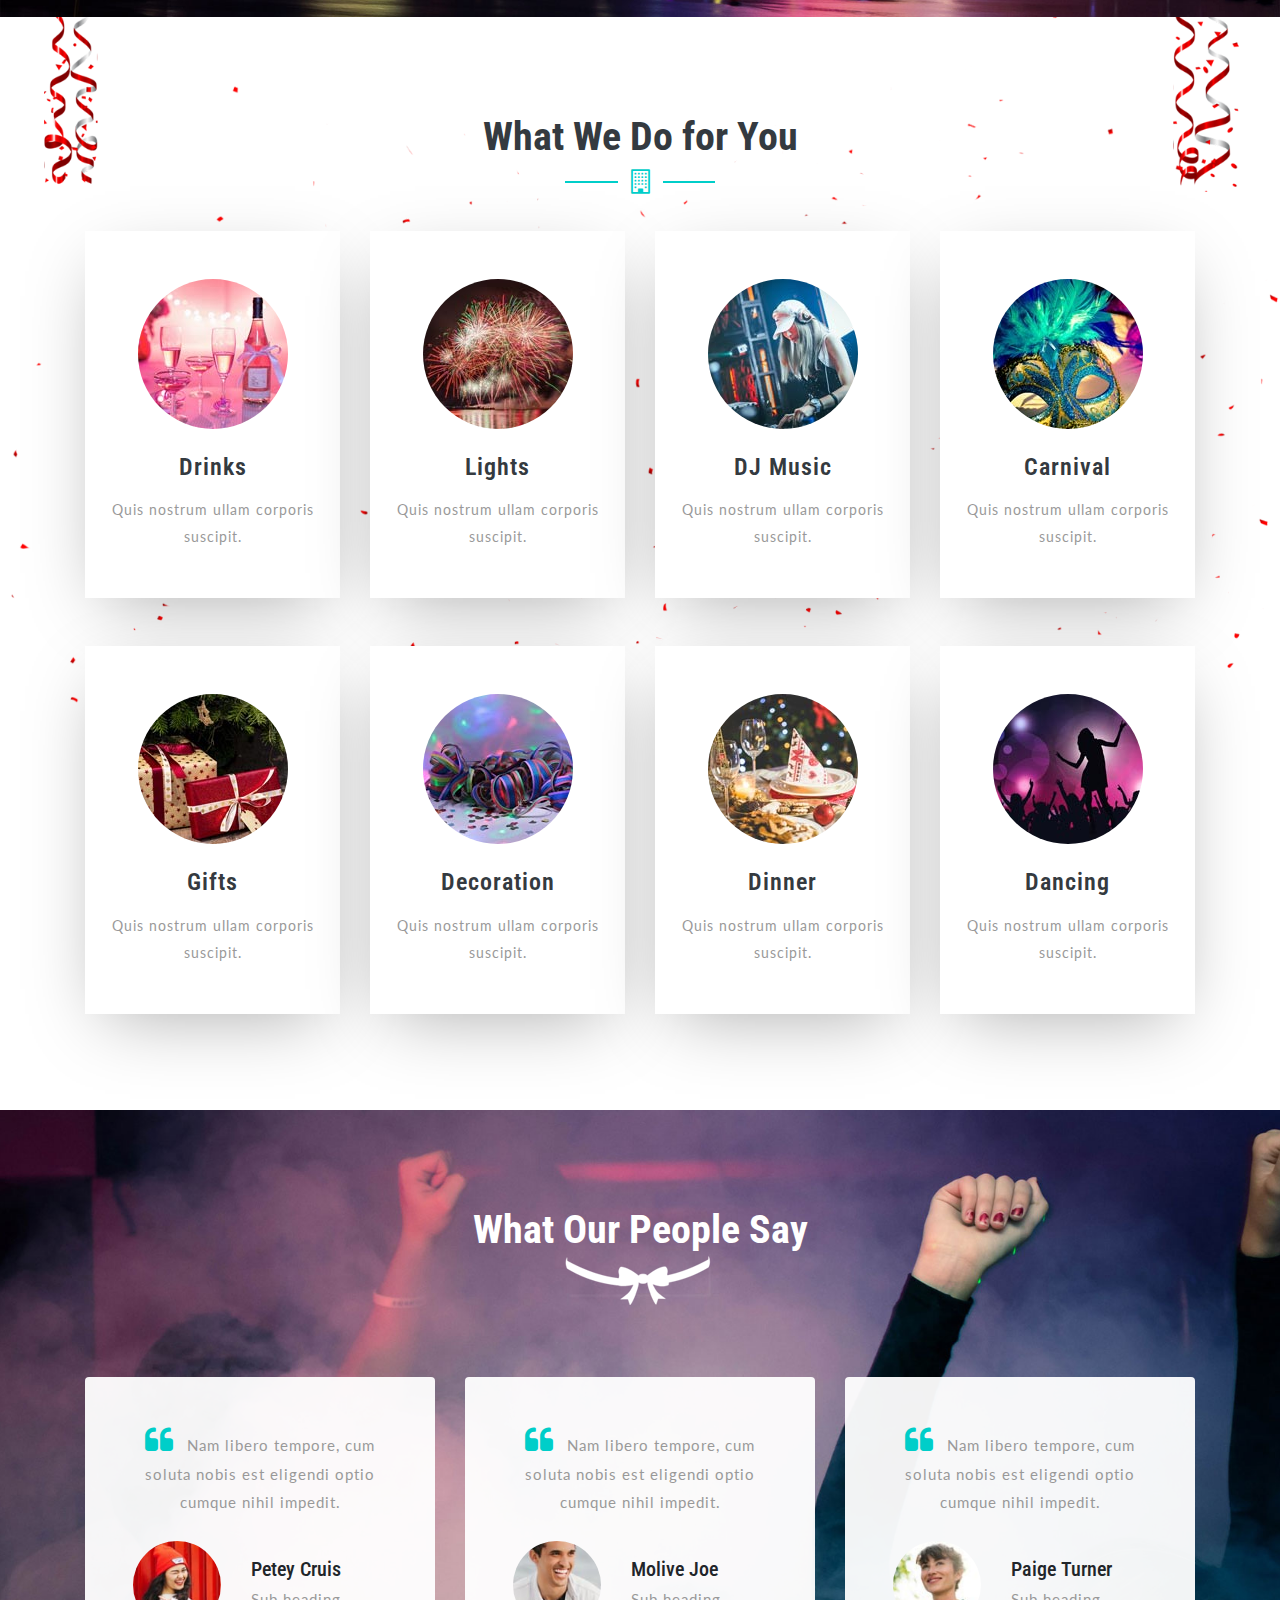
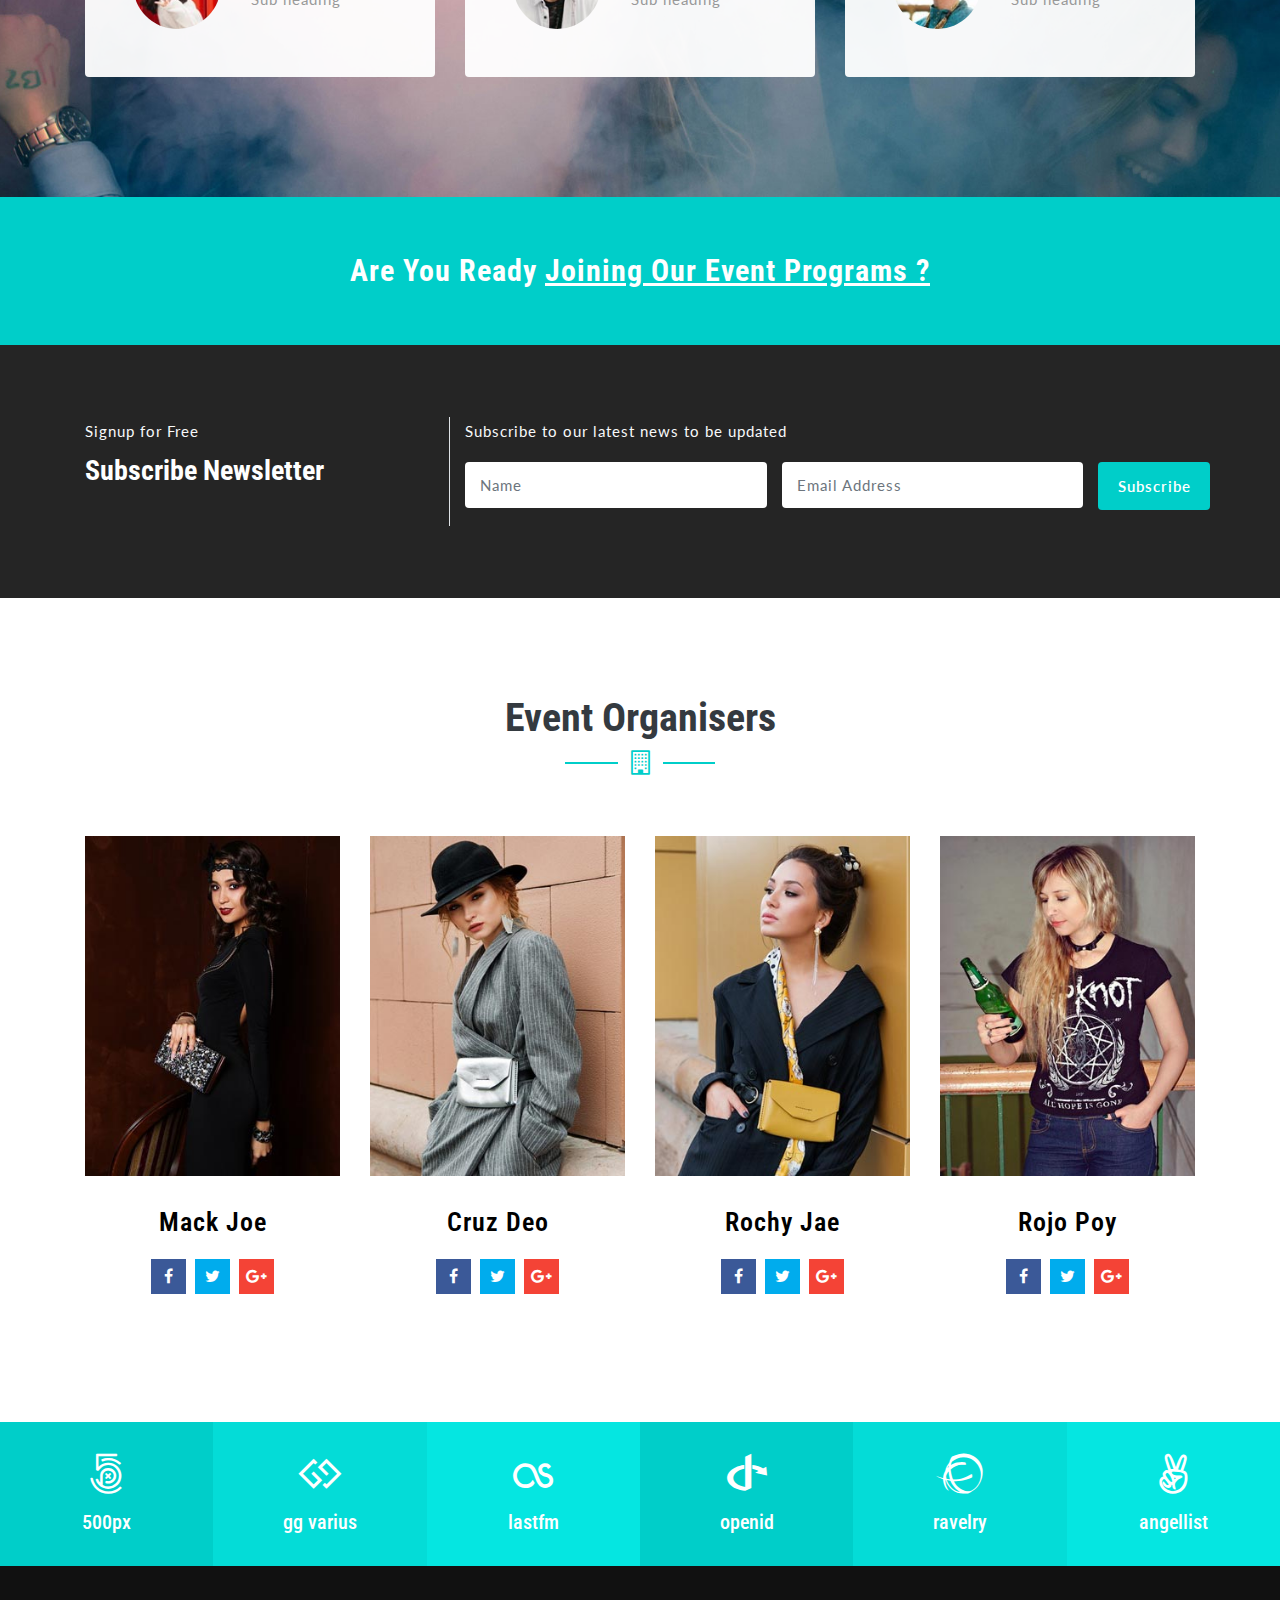
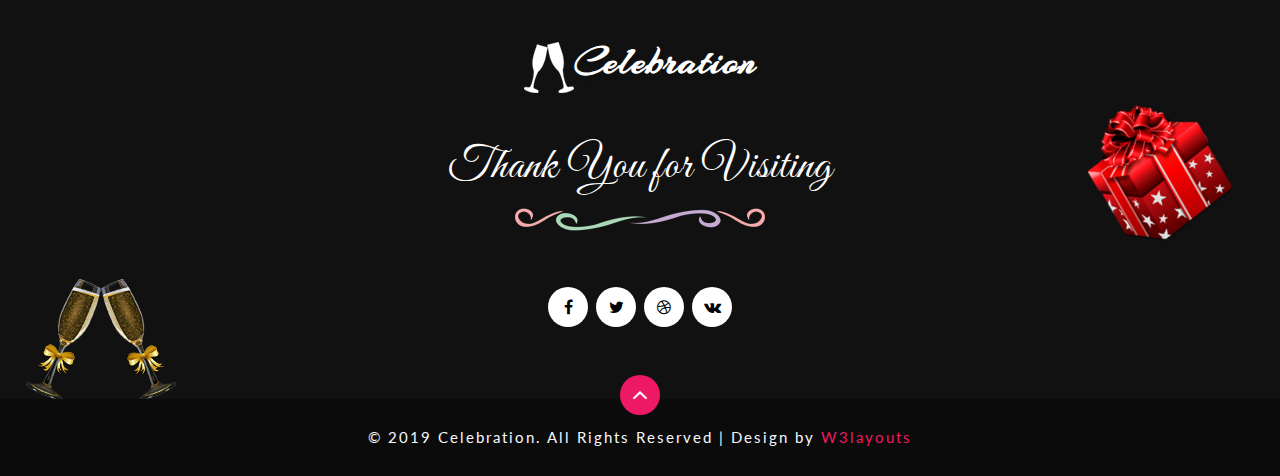
<file: KITS HMS/KITS HMS/backup/web/about.html>
<!--
Author: W3layouts
Author URL: http://w3layouts.com
License: Creative Commons Attribution 3.0 Unported
License URL: http://creativecommons.org/licenses/by/3.0/
-->

<!DOCTYPE html>
<html lang="zxx">

<head>
	<title>Celebration Entertainment Category Bootstrap Responsive Web Template | About Us :: W3layouts</title>
	<!-- Meta tag Keywords -->
	<meta name="viewport" content="width=device-width, initial-scale=1">
	<meta charset="UTF-8" />
	<meta name="keywords" content="Celebration Responsive web template, Bootstrap Web Templates, Flat Web Templates, Android Compatible web template, Smartphone Compatible web template, free webdesigns for Nokia, Samsung, LG, SonyEricsson, Motorola web design" />
	<script>
		addEventListener("load", function () {
			setTimeout(hideURLbar, 0);
		}, false);

		function hideURLbar() {
			window.scrollTo(0, 1);
		}
	</script>
	<!-- //Meta tag Keywords -->

	<!-- Custom-Files -->
	<link rel="stylesheet" href="css/bootstrap.css">
	<!-- Bootstrap-Core-CSS -->
	<link rel="stylesheet" href="css/style.css" type="text/css" media="all" />
	<!-- Style-CSS -->
	<link href="css/font-awesome.min.css" rel="stylesheet">
	<!-- Font-Awesome-Icons-CSS -->
	<!-- //Custom-Files -->

	<!-- Web-Fonts -->
	<link href="//fonts.googleapis.com/css?family=Arizonia&amp;subset=latin-ext" rel="stylesheet">
	<link href="//fonts.googleapis.com/css?family=Righteous&amp;subset=latin-ext" rel="stylesheet">
	<link href="//fonts.googleapis.com/css?family=Great+Vibes&amp;subset=latin-ext" rel="stylesheet">
	<link href="//fonts.googleapis.com/css?family=Lato:100,100i,300,300i,400,400i,700,700i,900,900i&amp;subset=latin-ext"
	 rel="stylesheet">
	<link href="//fonts.googleapis.com/css?family=Roboto+Condensed:300,300i,400,400i,700,700i" rel="stylesheet">
	<!-- //Web-Fonts -->
</head>

<body>
	<div class="main-w3pvt-2" id="home">
		<!-- header -->
		<header>
			<div class="container-fluid">
				<div class="header d-md-flex justify-content-between align-items-center py-3 px-lg-3 px-2">
					<!-- logo -->
					<div id="logo">
						<h1><a class="" href="index.html"><img src="images/logo.png" alt="" class="img-fluid">Celebration</a></h1>
					</div>
					<!-- //logo -->
					<!-- nav -->
					<div class="nav_w3ls">
						<nav>
							<label for="drop" class="toggle">Menu</label>
							<input type="checkbox" id="drop" />
							<ul class="menu">
								<li><a href="index.html">Home</a></li>
								<li class="mx-lg-4 mx-md-3 my-md-0 my-2">
									<!-- First Tier Drop Down -->
									<label for="drop-2" class="toggle toogle-2">Pages <span class="fa fa-angle-down" aria-hidden="true"></span>
									</label>
									<a href="#" class="active">Pages <span class="fa fa-angle-down" aria-hidden="true"></span></a>
									<input type="checkbox" id="drop-2" />
									<ul>
										<li><a href="about.html" class="drop-text active">About Us</a></li>
										<li><a href="index.html" class="drop-text">Event Schedule</a></li>
										<li><a href="index.html" class="drop-text">Our News</a></li>
										<li><a href="#what" class="drop-text">What We do</a></li>
										<li><a href="#testi" class="drop-text">Testimonials</a></li>
										<li><a href="single.html" class="drop-text">News Details</a></li>
										<li><a href="join.html" class="drop-text">Register Form</a></li>
									</ul>
								</li>
								<li><a href="gallery.html">Gallery</a></li>
								<li class="ml-lg-4 ml-md-3 mt-md-0 mt-2"><a href="contact.html">Contact Us</a></li>
							</ul>
						</nav>
					</div>
					<!-- //nav -->
				</div>
			</div>
		</header>
		<!-- //header -->
	</div>
	<!-- //banner -->
	<!-- page details -->
	<div class="breadcrumb-agile">
		<ol class="breadcrumb">
			<li class="breadcrumb-item">
				<a href="index.html">Home</a>
			</li>
			<li class="breadcrumb-item active" aria-current="page">About Us</li>
		</ol>
	</div>
	<!-- //page details -->

	<!-- about -->
	<section class="about py-5" id="about">
		<div class="container">
			<div class="row">
				<div class="col-lg-4 about-left-w3pvt offset-lg-1">
					<div class="main-img">
						<img src="images/a1.jpg" alt="" class="img-fluid pos-aboimg">
						<img src="images/a2.jpg" alt="" class="img-fluid pos-aboimg2">
					</div>
				</div>
				<div class="col-lg-6 about-right offset-lg-1">
					<h4 class="sub-tittle-w3layouts let">About Us</h4>
					<h3 class="tittle-w3layouts text-uppercase pr-lg-5 mt-2">Duis aute irure olor in cillum solore</h3>
					<p class="mt-4 mb-5">Lorem ipsum dolor sit amet Neque porro quisquam est qui dolorem Lorem int ipsum dolor sit
						amet
						when an unknown printer took a galley of type.Vivamus id tempor felis.</p>
					<ul class="author list-unstyled d-flex">
						<li><img class="img-fluid rounded-circle" src="images/te1.jpg" alt=""></li>
						<li class="ml-4 mt-4"><span>Admin Name</span>Comany Name</li>
					</ul>
				</div>
			</div>
		</div>
	</section>
	<!-- //about -->

	<!-- middle -->
	<div class="middle py-5">
		<div class="container py-xl-5 py-lg-3">
			<div class="row py-lg-5 my-sm-4">
				<div class="col-lg-7 mt-4">
					<p class="text-li mb-2">Get, Set, Ready and Go..</p>
					<h3 class="text-wh">Let's Celebrate the New Year Party</h3>
				</div>
				<div class="col-lg-5 mt-lg-0 mt-5">
					<h4>Rock the <br>Party!!</h4>
				</div>
			</div>
		</div>
	</div>
	<!-- //middle -->

	<!-- what we do -->
	<div class="serives-agile py-5" id="what">
		<div class="container py-xl-5 py-lg-3">
			<div class="title text-center mb-sm-5 mb-4">
				<h3 class="title-w3 text-bl text-center font-weight-bold">What We Do for You</h3>
				<div class="arrw">
					<i class="fa fa-building-o" aria-hidden="true"></i>
				</div>
			</div>
			<div class="row welcome-bottom text-center">
				<div class="col-lg-3 col-sm-6">
					<div class="welcome-grid bg-white py-5 px-4">
						<img src="images/wh1.jpg" alt="" class="img-fluid">
						<h4 class="mt-4 mb-3 text-dark">Drinks</h4>
						<p>Quis nostrum ullam corporis suscipit.</p>
					</div>
				</div>
				<div class="col-lg-3 col-sm-6 mt-sm-0 mt-5">
					<div class="welcome-grid bg-white py-5 px-4">
						<img src="images/wh2.jpg" alt="" class="img-fluid">
						<h4 class="mt-4 mb-3 text-dark">Lights</h4>
						<p>Quis nostrum ullam corporis suscipit.</p>
					</div>
				</div>
				<div class="col-lg-3 col-sm-6 mt-lg-0 mt-5">
					<div class="welcome-grid bg-white py-5 px-4">
						<img src="images/wh3.jpg" alt="" class="img-fluid">
						<h4 class="mt-4 mb-3 text-dark">DJ Music</h4>
						<p>Quis nostrum ullam corporis suscipit.</p>
					</div>
				</div>
				<div class="col-lg-3 col-sm-6 mt-lg-0 mt-5">
					<div class="welcome-grid bg-white py-5 px-4">
						<img src="images/wh4.jpg" alt="" class="img-fluid">
						<h4 class="mt-4 mb-3 text-dark">Carnival</h4>
						<p>Quis nostrum ullam corporis suscipit.</p>
					</div>
				</div>
			</div>
			<div class="row welcome-bottom text-center mt-5">
				<div class="col-lg-3 col-sm-6">
					<div class="welcome-grid bg-white py-5 px-4">
						<img src="images/wh5.jpg" alt="" class="img-fluid">
						<h4 class="mt-4 mb-3 text-dark">Gifts</h4>
						<p>Quis nostrum ullam corporis suscipit.</p>
					</div>
				</div>
				<div class="col-lg-3 col-sm-6 mt-sm-0 mt-5">
					<div class="welcome-grid bg-white py-5 px-4">
						<img src="images/wh6.jpg" alt="" class="img-fluid">
						<h4 class="mt-4 mb-3 text-dark">Decoration</h4>
						<p>Quis nostrum ullam corporis suscipit.</p>
					</div>
				</div>
				<div class="col-lg-3 col-sm-6 mt-lg-0 mt-5">
					<div class="welcome-grid bg-white py-5 px-4">
						<img src="images/wh7.jpg" alt="" class="img-fluid">
						<h4 class="mt-4 mb-3 text-dark">Dinner</h4>
						<p>Quis nostrum ullam corporis suscipit.</p>
					</div>
				</div>
				<div class="col-lg-3 col-sm-6 mt-lg-0 mt-5">
					<div class="welcome-grid bg-white py-5 px-4">
						<img src="images/wh8.jpg" alt="" class="img-fluid">
						<h4 class="mt-4 mb-3 text-dark">Dancing</h4>
						<p>Quis nostrum ullam corporis suscipit.</p>
					</div>
				</div>
			</div>
		</div>
	</div>
	<!-- //what we do -->

	<!-- testimonials -->
	<div class="testimonials text-center py-5" id="testi">
		<div class="container py-xl-5 py-lg-3">
			<div class="title mb-sm-5 mb-4">
				<h3 class="title-w3 text-wh text-center font-weight-bold">What Our People Say</h3>
				<img src="images/tiw.png" alt="" class="img-fluid">
			</div>
			<div class="row pt-4 my-md-4">
				<div class="col-lg-4 testi-sections">
					<div class="testimonials_grid p-sm-5 p-4">
						<p class="sub-test"><span class="fa fa-quote-left mr-2" aria-hidden="true"></span> Nam libero tempore, cum soluta
							nobis est eligendi optio cumque nihil impedit.
						</p>
						<div class="row mt-4">
							<div class="col-5 testi-img-res text-right">
								<img src="images/te1.jpg" alt="" class="img-fluid" />
							</div>
							<div class="col-7 testi_grid text-left mt-xl-3 mt-lg-2 mt-4">
								<h5 class="mb-1">Petey Cruis</h5>
								<p>Sub heading</p>
							</div>
						</div>
					</div>
				</div>
				<div class="col-lg-4 testi-sections my-lg-0 my-4">
					<div class="testimonials_grid p-sm-5 p-4">
						<p class="sub-test"><span class="fa fa-quote-left mr-2" aria-hidden="true"></span> Nam libero tempore, cum soluta
							nobis est eligendi optio cumque nihil impedit.
						</p>
						<div class="row mt-4">
							<div class="col-5 testi-img-res text-right">
								<img src="images/te2.jpg" alt="" class="img-fluid" />
							</div>
							<div class="col-7 testi_grid text-left mt-xl-3 mt-lg-2 mt-4">
								<h5 class="mb-1">Molive Joe</h5>
								<p>Sub heading</p>
							</div>
						</div>
					</div>
				</div>
				<div class="col-lg-4 testi-sections">
					<div class="testimonials_grid p-sm-5 p-4">
						<p class="sub-test"><span class="fa fa-quote-left mr-2" aria-hidden="true"></span> Nam libero tempore, cum soluta
							nobis est eligendi optio cumque nihil impedit.
						</p>
						<div class="row mt-4">
							<div class="col-5 testi-img-res text-right">
								<img src="images/te3.jpg" alt="" class="img-fluid" />
							</div>
							<div class="col-7 testi_grid text-left mt-xl-3 mt-lg-2 mt-4">
								<h5 class="mb-1">Paige Turner</h5>
								<p>Sub heading</p>
							</div>
						</div>
					</div>
				</div>
			</div>
		</div>
	</div>
	<!-- //testimonials -->

	<!-- middle section -->
	<div class="bg-colors py-5">
		<div class="container py-md-2">
			<h4 class="text-center font-weight-bold text-white">Are You Ready
				<a href="join.html" class="text-white button-clk">Joining Our Event Programs ?</a>
			</h4>
		</div>
	</div>
	<!-- newsletter -->
	<div class="newsletter_right_w3w3pvt-lau py-5">
		<div class="container py-xl-4 py-lg-3">
			<div class="row">
				<div class="col-lg-4 border-right">
					<p class="text-li">Signup for Free</p>
					<h3 class="text-white font-weight-bold mt-2 mb-3">Subscribe Newsletter</h3>
				</div>
				<div class="col-lg-8 news-right-w3ls mt-lg-0 mt-4">
					<p class="text-light mb-3">Subscribe to our latest news to be updated</p>
					<form action="#" method="post">
						<div class="row">
							<div class="col-md-5 form-group pr-md-0">
								<input class="form-control" type="text" name="Name" placeholder="Name" required="">
							</div>
							<div class="col-md-5 form-group pr-md-0">
								<input class="form-control" type="email" name="Email" placeholder="Email Address" required="">
							</div>
							<div class="col-md-2 form-group pr-md-0 mt-md-0 mt-3">
								<button class="form-control btn" type="submit">Subscribe</button>
							</div>
						</div>
					</form>
				</div>
			</div>
		</div>
	</div>
	<!-- //newsletter -->
	<!-- //middle section -->

	<!-- team -->
	<div class="team py-5" id="team">
		<div class="container py-xl-5 py-lg-3">
			<div class="title text-center mb-sm-5 mb-4">
				<h3 class="title-w3 text-bl text-center font-weight-bold">Event Organisers</h3>
				<div class="arrw">
					<i class="fa fa-building-o" aria-hidden="true"></i>
				</div>
			</div>
			<div class="row team-bottom pt-4">
				<div class="col-lg-3 col-sm-6 team-grid">
					<img src="images/t1.jpg" class="img-fluid" alt="">
					<div class="caption">
						<div class="team-text">
							<h4>Mack Joe</h4>
						</div>
						<ul>
							<li>
								<a href="#">
									<i class="fa fa-facebook f1" aria-hidden="true"></i>
								</a>
							</li>
							<li>
								<a href="#">
									<i class="fa fa-twitter f2" aria-hidden="true"></i>
								</a>
							</li>
							<li>
								<a href="#">
									<i class="fa fa-google-plus f3" aria-hidden="true"></i>
								</a>
							</li>
						</ul>
					</div>
				</div>
				<div class="col-lg-3 col-sm-6 team-grid mt-sm-0 mt-5">
					<img src="images/t2.jpg" class="img-fluid" alt="">
					<div class="caption">
						<div class="team-text">
							<h4>Cruz Deo</h4>
						</div>
						<ul>
							<li>
								<a href="#">
									<i class="fa fa-facebook f1" aria-hidden="true"></i>
								</a>
							</li>
							<li>
								<a href="#">
									<i class="fa fa-twitter f2" aria-hidden="true"></i>
								</a>
							</li>
							<li>
								<a href="#">
									<i class="fa fa-google-plus f3" aria-hidden="true"></i>
								</a>
							</li>
						</ul>
					</div>
				</div>
				<div class="col-lg-3 col-sm-6 team-grid mt-lg-0 mt-5">
					<img src="images/t3.jpg" class="img-fluid" alt="">
					<div class="caption">
						<div class="team-text">
							<h4>Rochy Jae</h4>
						</div>
						<ul>
							<li>
								<a href="#">
									<i class="fa fa-facebook f1" aria-hidden="true"></i>
								</a>
							</li>
							<li>
								<a href="#">
									<i class="fa fa-twitter f2" aria-hidden="true"></i>
								</a>
							</li>
							<li>
								<a href="#">
									<i class="fa fa-google-plus f3" aria-hidden="true"></i>
								</a>
							</li>
						</ul>
					</div>
				</div>
				<div class="col-lg-3 col-sm-6 team-grid  mt-lg-0 mt-5">
					<img src="images/t4.jpg" class="img-fluid" alt="">
					<div class="caption">
						<div class="team-text">
							<h4>Rojo Poy</h4>
						</div>
						<ul>
							<li>
								<a href="#">
									<i class="fa fa-facebook f1" aria-hidden="true"></i>
								</a>
							</li>
							<li>
								<a href="#">
									<i class="fa fa-twitter f2" aria-hidden="true"></i>
								</a>
							</li>
							<li>
								<a href="#">
									<i class="fa fa-google-plus f3" aria-hidden="true"></i>
								</a>
							</li>
						</ul>
					</div>
				</div>
			</div>
		</div>
	</div>
	<!-- //team -->

	<!-- sponsors -->
	<section class="brands">
		<div class="container-fluid">
			<div class="row text-center">
				<div class="col-md-2 col-4 main-brand bg-grey">
					<span class="fa fa-500px mb-3" aria-hidden="true"></span>
					<h5>500px</h5>
				</div>
				<div class="col-md-2 col-4 main-brand bg-black">
					<span class="fa fa-gg mb-3" aria-hidden="true"></span>
					<h5>gg varius</h5>
				</div>
				<div class="col-md-2 col-4 main-brand bg-dark2">
					<span class="fa fa-lastfm mb-3" aria-hidden="true"></span>
					<h5>lastfm</h5>
				</div>
				<div class="col-md-2 col-4 main-brand bg-grey">
					<span class="fa fa-openid mb-3" aria-hidden="true"></span>
					<h5>openid</h5>
				</div>
				<div class="col-md-2 col-4 main-brand bg-black">
					<span class="fa fa-ravelry mb-3" aria-hidden="true"></span>
					<h5>ravelry</h5>
				</div>
				<div class="col-md-2 col-4 main-brand bg-dark2">
					<span class="fa fa-angellist mb-3" aria-hidden="true"></span>
					<h5>angellist</h5>
				</div>
			</div>
		</div>
	</section>
	<!-- //sponsors -->

	<!-- footer -->
	<footer class="footer py-sm-5 py-4 text-center">
		<div class="container py-xl-4 py-lg-3">
			<!-- logo -->
			<div class="logo-2 text-center">
				<h2><a class="" href="index.html"><img src="images/logo.png" alt="" class="img-fluid">Celebration</a></h2>
			</div>
			<!-- //logo -->
			<div class="footer-ex my-5">
				<h3 class="footer-tha">Thank You for Visiting</h3>
				<img src="images/img5.png" alt="" class="img-fluid">
			</div>
			<!-- social icons footer -->
			<div class="w3l-footer text-center">
				<ul class="list-unstyled">
					<li>
						<a href="#">
							<span class="fa fa-facebook-f"></span>
						</a>
					</li>
					<li class="mx-1">
						<a href="#">
							<span class="fa fa-twitter"></span>
						</a>
					</li>
					<li>
						<a href="#">
							<span class="fa fa-dribbble"></span>
						</a>
					</li>
					<li class="ml-1">
						<a href="#">
							<span class="fa fa-vk"></span>
						</a>
					</li>
				</ul>
			</div>
			<!-- //social icons footer -->
		</div>
		<div class="footer-pos">
			<img src="images/gift.png" alt="" class="img-fluid">
		</div>
		<div class="footer-pos-2">
			<img src="images/gift2.png" alt="" class="img-fluid">
		</div>
	</footer>
	<!-- footer -->
	<!-- copyright -->
	<div class="copyright">
		<p class="copy-right-grids text-li text-center py-sm-4 py-3">© 2019 Celebration. All Rights Reserved | Design by
			<a href="https://w3layouts.com/" target="_blank" class="text-color">W3layouts</a>
		</p>
		<a href="#home" class="move-top text-center"><span class="fa fa-angle-up  mb-3" aria-hidden="true"></span></a>
	</div>
	<!-- //copyright -->

</body>

</html>
</file>
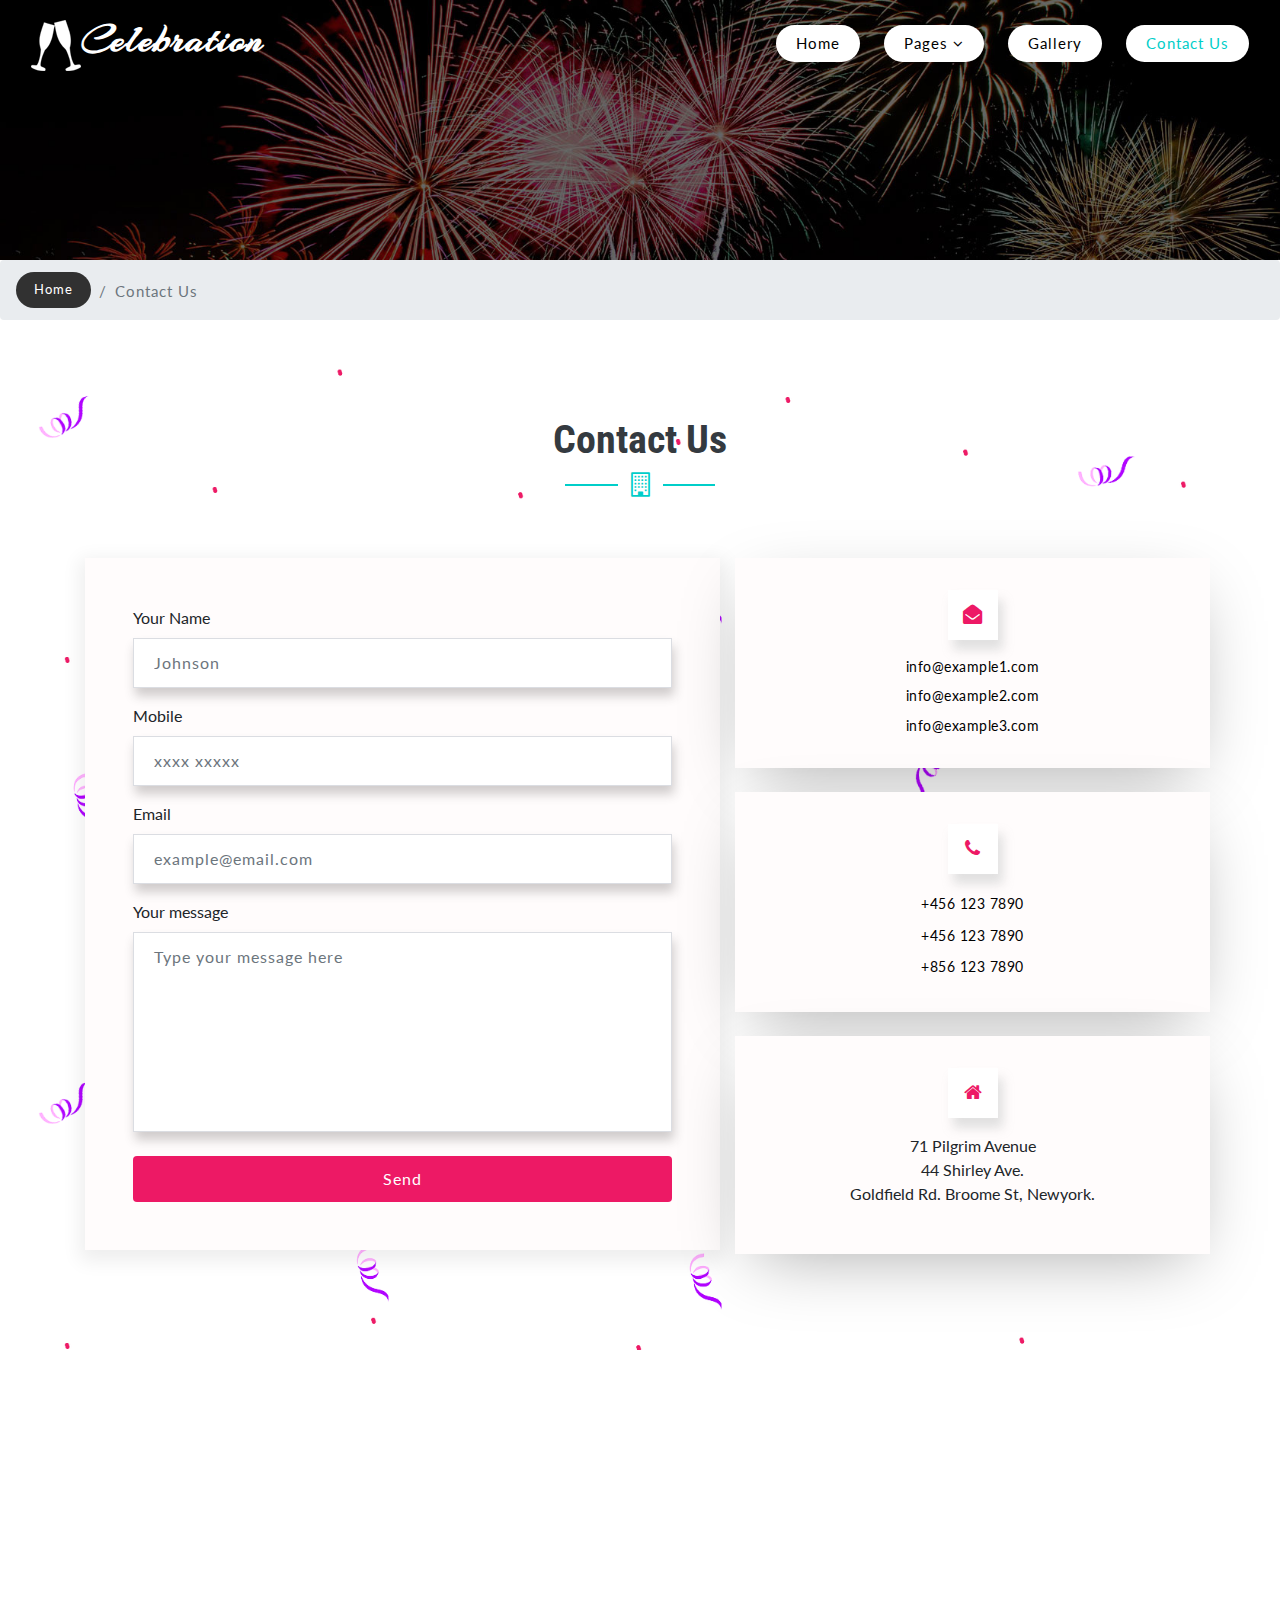
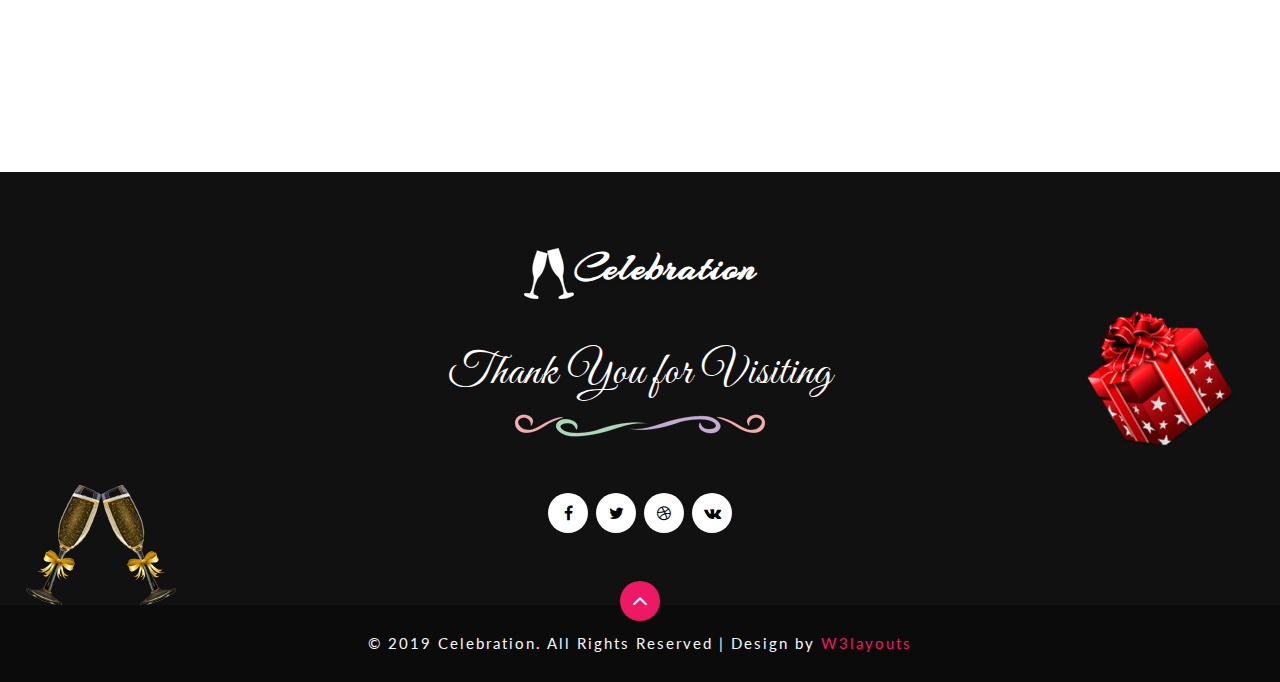
<file: KITS HMS/KITS HMS/backup/web/contact.html>
<!--
Author: W3layouts
Author URL: http://w3layouts.com
License: Creative Commons Attribution 3.0 Unported
License URL: http://creativecommons.org/licenses/by/3.0/
-->

<!DOCTYPE html>
<html lang="zxx">

<head>
	<title>Celebration Entertainment Category Bootstrap Responsive Web Template | Contact Us :: W3layouts</title>
	<!-- Meta tag Keywords -->
	<meta name="viewport" content="width=device-width, initial-scale=1">
	<meta charset="UTF-8" />
	<meta name="keywords" content="Celebration Responsive web template, Bootstrap Web Templates, Flat Web Templates, Android Compatible web template, Smartphone Compatible web template, free webdesigns for Nokia, Samsung, LG, SonyEricsson, Motorola web design" />
	<script>
		addEventListener("load", function () {
			setTimeout(hideURLbar, 0);
		}, false);

		function hideURLbar() {
			window.scrollTo(0, 1);
		}
	</script>
	<!-- //Meta tag Keywords -->

	<!-- Custom-Files -->
	<link rel="stylesheet" href="css/bootstrap.css">
	<!-- Bootstrap-Core-CSS -->
	<link rel="stylesheet" href="css/style.css" type="text/css" media="all" />
	<!-- Style-CSS -->
	<link href="css/font-awesome.min.css" rel="stylesheet">
	<!-- Font-Awesome-Icons-CSS -->
	<!-- //Custom-Files -->

	<!-- Web-Fonts -->
	<link href="//fonts.googleapis.com/css?family=Arizonia&amp;subset=latin-ext" rel="stylesheet">
	<link href="//fonts.googleapis.com/css?family=Righteous&amp;subset=latin-ext" rel="stylesheet">
	<link href="//fonts.googleapis.com/css?family=Great+Vibes&amp;subset=latin-ext" rel="stylesheet">
	<link href="//fonts.googleapis.com/css?family=Lato:100,100i,300,300i,400,400i,700,700i,900,900i&amp;subset=latin-ext"
	 rel="stylesheet">
	<link href="//fonts.googleapis.com/css?family=Roboto+Condensed:300,300i,400,400i,700,700i" rel="stylesheet">
	<!-- //Web-Fonts -->
</head>

<body>
	<div class="main-w3pvt-2" id="home">
		<!-- header -->
		<header>
			<div class="container-fluid">
				<div class="header d-md-flex justify-content-between align-items-center py-3 px-lg-3 px-2">
					<!-- logo -->
					<div id="logo">
						<h1><a class="" href="index.html"><img src="images/logo.png" alt="" class="img-fluid">Celebration</a></h1>
					</div>
					<!-- //logo -->
					<!-- nav -->
					<div class="nav_w3ls">
						<nav>
							<label for="drop" class="toggle">Menu</label>
							<input type="checkbox" id="drop" />
							<ul class="menu">
								<li><a href="index.html">Home</a></li>
								<li class="mx-lg-4 mx-md-3 my-md-0 my-2">
									<!-- First Tier Drop Down -->
									<label for="drop-2" class="toggle toogle-2">Pages <span class="fa fa-angle-down" aria-hidden="true"></span>
									</label>
									<a href="#">Pages <span class="fa fa-angle-down" aria-hidden="true"></span></a>
									<input type="checkbox" id="drop-2" />
									<ul>
										<li><a href="about.html" class="drop-text">About Us</a></li>
										<li><a href="index.html" class="drop-text">Event Schedule</a></li>
										<li><a href="index.html" class="drop-text">Our News</a></li>
										<li><a href="about.html" class="drop-text">What We do</a></li>
										<li><a href="index.html" class="drop-text">Testimonials</a></li>
										<li><a href="single.html" class="drop-text">News Details</a></li>
										<li><a href="join.html" class="drop-text">Register Form</a></li>
									</ul>
								</li>
								<li><a href="gallery.html">Gallery</a></li>
								<li class="ml-lg-4 ml-md-3 mt-md-0 mt-2"><a href="contact.html" class="active">Contact Us</a></li>
							</ul>
						</nav>
					</div>
					<!-- //nav -->
				</div>
			</div>
		</header>
		<!-- //header -->
	</div>
	<!-- //banner -->
	<!-- page details -->
	<div class="breadcrumb-agile">
		<ol class="breadcrumb m-0">
			<li class="breadcrumb-item">
				<a href="index.html">Home</a>
			</li>
			<li class="breadcrumb-item active" aria-current="page">Contact Us</li>
		</ol>
	</div>
	<!-- //page details -->

	<!-- contact -->
	<section class="contact-wthree py-5" id="contact">
		<div class="container py-xl-5 py-lg-3">
			<div class="title text-center mb-sm-5 mb-4">
				<h3 class="title-w3 text-bl text-center font-weight-bold">Contact Us</h3>
				<div class="arrw">
					<i class="fa fa-building-o" aria-hidden="true"></i>
				</div>
			</div>
			<div class="row pt-xl-4">
				<div class="col-lg-7">
					<div class="contact-form-wthreelayouts">
						<form action="#" method="post" class="register-wthree">
							<div class="form-group">
								<label>
									Your Name
								</label>
								<input class="form-control" type="text" placeholder="Johnson" name="name" required="">
							</div>
							<div class="form-group">
								<label>
									Mobile
								</label>
								<input class="form-control" type="text" placeholder="xxxx xxxxx" name="mobile" required="">
							</div>
							<div class="form-group">
								<label>
									Email
								</label>
								<input class="form-control" type="email" placeholder="example@email.com" name="email" required="">
							</div>
							<div class="form-group">
								<label>
									Your message
								</label>
								<textarea placeholder="Type your message here" name="message" class="form-control"></textarea>
							</div>
							<div class="form-group mt-4 mb-0">
								<button type="submit" class="btn btn-w3layouts w-100">Send</button>
							</div>
						</form>
					</div>
				</div>
				<div class="col-lg-5 text-center mt-lg-0 mt-5">
					<div class="row flex-column">
						<div class="contact-w3">
							<span class="fa fa-envelope-open  mb-3"></span>
							<div class="d-flex flex-column">
								<a href="mailto:example@email.com" class="d-block">info@example1.com</a>
								<a href="mailto:example@email.com" class="my-2 d-block">info@example2.com</a>
								<a href="mailto:example@email.com">info@example3.com</a>
							</div>
						</div>
						<div class="contact-w3 my-4">
							<span class="fa fa-phone mb-3"></span>
							<div class="d-flex flex-column">
								<p>+456 123 7890</p>
								<p class="my-1">+456 123 7890</p>
								<p>+856 123 7890</p>
							</div>
						</div>
						<div class="contact-w3">
							<span class="fa fa-home mb-3"></span>
							<address>71 Pilgrim Avenue <br>44 Shirley Ave.<br> Goldfield Rd. Broome St, Newyork.</address>
						</div>
					</div>

				</div>
			</div>
		</div>
	</section>
	<!-- //contact -->
	<!-- map -->
	<div class="map p-2">
		<iframe src="https://www.google.com/maps/embed?pb=!1m18!1m12!1m3!1d387190.2798902705!2d-74.25986790365911!3d40.697670067823786!2m3!1f0!2f0!3f0!3m2!1i1024!2i768!4f13.1!3m3!1m2!1s0x89c24fa5d33f083b%3A0xc80b8f06e177fe62!2sNew+York%2C+NY%2C+USA!5e0!3m2!1sen!2sin!4v1536917325197"
		 allowfullscreen></iframe>
	</div>
	<!-- //map -->

	<!-- footer -->
	<footer class="footer py-sm-5 py-4 text-center">
		<div class="container py-xl-4 py-lg-3">
			<!-- logo -->
			<div class="logo-2 text-center">
				<h2><a class="" href="index.html"><img src="images/logo.png" alt="" class="img-fluid">Celebration</a></h2>
			</div>
			<!-- //logo -->
			<div class="footer-ex my-5">
				<h3 class="footer-tha">Thank You for Visiting</h3>
				<img src="images/img5.png" alt="" class="img-fluid">
			</div>
			<!-- social icons footer -->
			<div class="w3l-footer text-center">
				<ul class="list-unstyled">
					<li>
						<a href="#">
							<span class="fa fa-facebook-f"></span>
						</a>
					</li>
					<li class="mx-1">
						<a href="#">
							<span class="fa fa-twitter"></span>
						</a>
					</li>
					<li>
						<a href="#">
							<span class="fa fa-dribbble"></span>
						</a>
					</li>
					<li class="ml-1">
						<a href="#">
							<span class="fa fa-vk"></span>
						</a>
					</li>
				</ul>
			</div>
			<!-- //social icons footer -->
		</div>
		<div class="footer-pos">
			<img src="images/gift.png" alt="" class="img-fluid">
		</div>
		<div class="footer-pos-2">
			<img src="images/gift2.png" alt="" class="img-fluid">
		</div>
	</footer>
	<!-- footer -->
	<!-- copyright -->
	<div class="copyright">
		<p class="copy-right-grids text-li text-center py-sm-4 py-3">© 2019 Celebration. All Rights Reserved | Design by
			<a href="https://w3layouts.com/" target="_blank" class="text-color">W3layouts</a>
		</p>
		<a href="#home" class="move-top text-center"><span class="fa fa-angle-up  mb-3" aria-hidden="true"></span></a>
	</div>
	<!-- //copyright -->

</body>

</html>
</file>
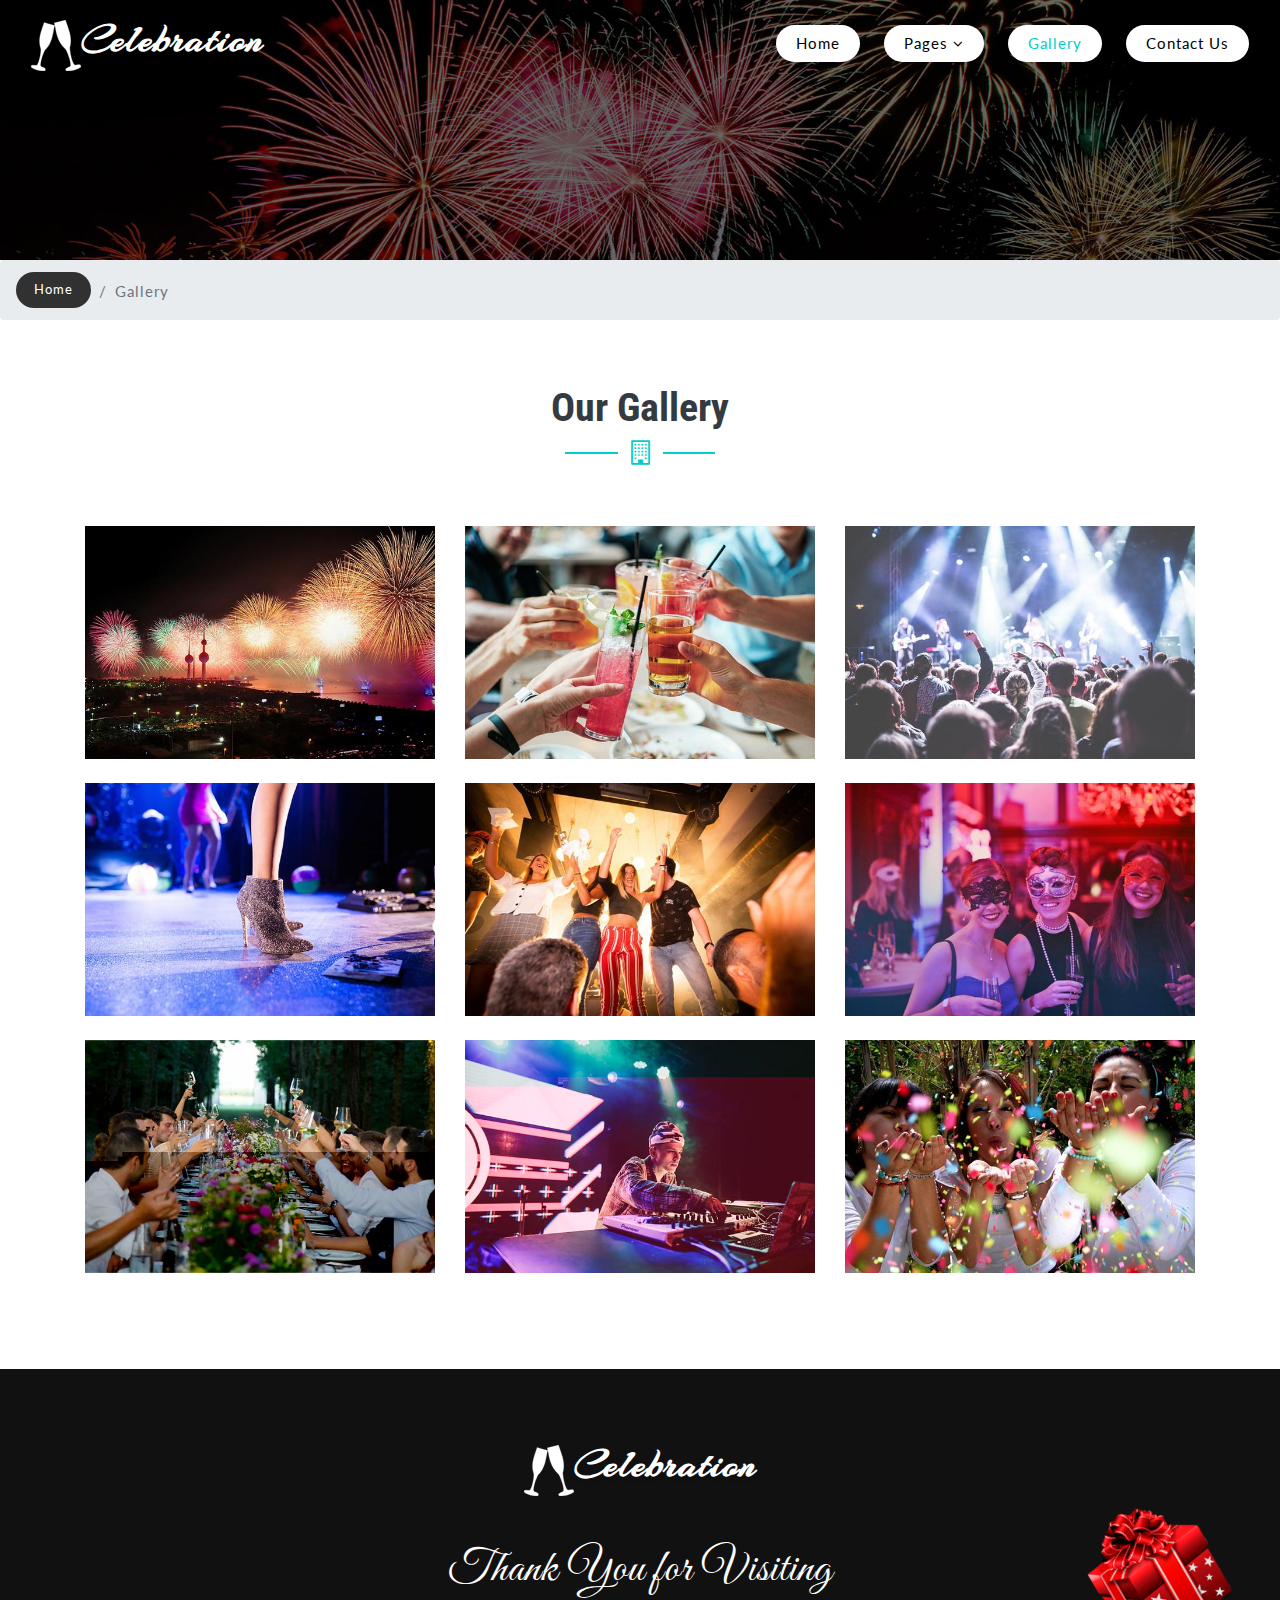
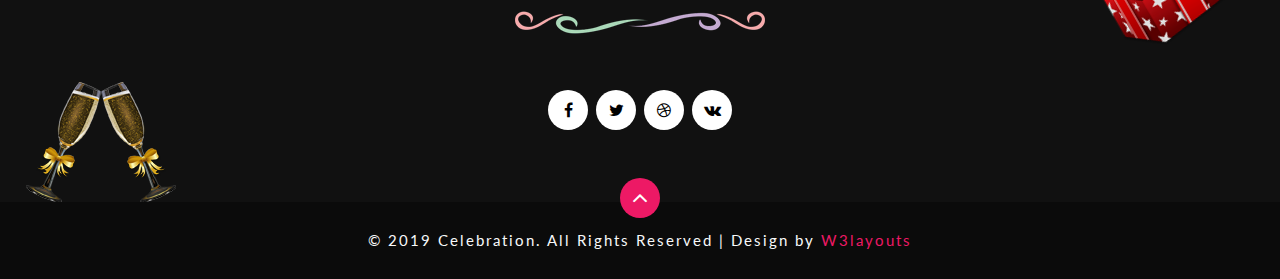
<file: KITS HMS/KITS HMS/backup/web/gallery.html>
<!--
Author: W3layouts
Author URL: http://w3layouts.com
License: Creative Commons Attribution 3.0 Unported
License URL: http://creativecommons.org/licenses/by/3.0/
-->

<!DOCTYPE html>
<html lang="zxx">

<head>
	<title>Celebration Entertainment Category Bootstrap Responsive Web Template | Gallery :: W3layouts</title>
	<!-- Meta tag Keywords -->
	<meta name="viewport" content="width=device-width, initial-scale=1">
	<meta charset="UTF-8" />
	<meta name="keywords" content="Celebration Responsive web template, Bootstrap Web Templates, Flat Web Templates, Android Compatible web template, Smartphone Compatible web template, free webdesigns for Nokia, Samsung, LG, SonyEricsson, Motorola web design" />
	<script>
		addEventListener("load", function () {
			setTimeout(hideURLbar, 0);
		}, false);

		function hideURLbar() {
			window.scrollTo(0, 1);
		}
	</script>
	<!-- //Meta tag Keywords -->

	<!-- Custom-Files -->
	<link rel="stylesheet" href="css/bootstrap.css">
	<!-- Bootstrap-Core-CSS -->
	<link rel="stylesheet" href="css/style.css" type="text/css" media="all" />
	<!-- Style-CSS -->
	<link href="css/font-awesome.min.css" rel="stylesheet">
	<!-- Font-Awesome-Icons-CSS -->
	<!-- //Custom-Files -->

	<!-- Web-Fonts -->
	<link href="//fonts.googleapis.com/css?family=Arizonia&amp;subset=latin-ext" rel="stylesheet">
	<link href="//fonts.googleapis.com/css?family=Righteous&amp;subset=latin-ext" rel="stylesheet">
	<link href="//fonts.googleapis.com/css?family=Great+Vibes&amp;subset=latin-ext" rel="stylesheet">
	<link href="//fonts.googleapis.com/css?family=Lato:100,100i,300,300i,400,400i,700,700i,900,900i&amp;subset=latin-ext"
	 rel="stylesheet">
	<link href="//fonts.googleapis.com/css?family=Roboto+Condensed:300,300i,400,400i,700,700i" rel="stylesheet">
	<!-- //Web-Fonts -->
</head>

<body>
	<div class="main-w3pvt-2" id="home">
		<!-- header -->
		<header>
			<div class="container-fluid">
				<div class="header d-md-flex justify-content-between align-items-center py-3 px-lg-3 px-2">
					<!-- logo -->
					<div id="logo">
						<h1><a class="" href="index.html"><img src="images/logo.png" alt="" class="img-fluid">Celebration</a></h1>
					</div>
					<!-- //logo -->
					<!-- nav -->
					<div class="nav_w3ls">
						<nav>
							<label for="drop" class="toggle">Menu</label>
							<input type="checkbox" id="drop" />
							<ul class="menu">
								<li><a href="index.html">Home</a></li>
								<li class="mx-lg-4 mx-md-3 my-md-0 my-2">
									<!-- First Tier Drop Down -->
									<label for="drop-2" class="toggle toogle-2">Pages <span class="fa fa-angle-down" aria-hidden="true"></span>
									</label>
									<a href="#">Pages <span class="fa fa-angle-down" aria-hidden="true"></span></a>
									<input type="checkbox" id="drop-2" />
									<ul>
										<li><a href="about.html" class="drop-text">About Us</a></li>
										<li><a href="index.html" class="drop-text">Event Schedule</a></li>
										<li><a href="index.html" class="drop-text">Our News</a></li>
										<li><a href="about.html" class="drop-text">What We do</a></li>
										<li><a href="index.html" class="drop-text">Testimonials</a></li>
										<li><a href="single.html" class="drop-text">News Details</a></li>
										<li><a href="join.html" class="drop-text">Register Form</a></li>
									</ul>
								</li>
								<li><a href="gallery.html" class="active">Gallery</a></li>
								<li class="ml-lg-4 ml-md-3 mt-md-0 mt-2"><a href="contact.html">Contact Us</a></li>
							</ul>
						</nav>
					</div>
					<!-- //nav -->
				</div>
			</div>
		</header>
		<!-- //header -->
	</div>
	<!-- //banner -->
	<!-- page details -->
	<div class="breadcrumb-agile">
		<ol class="breadcrumb">
			<li class="breadcrumb-item">
				<a href="index.html">Home</a>
			</li>
			<li class="breadcrumb-item active" aria-current="page">Gallery</li>
		</ol>
	</div>
	<!-- //page details -->

	<!-- gallery -->
	<div class="gallery py-5" id="gallery">
		<div class="container pb-xl-5 pb-lg-3">
			<div class="title text-center mb-sm-5 mb-4">
				<h3 class="title-w3 text-bl text-center font-weight-bold">Our Gallery</h3>
				<div class="arrw">
					<i class="fa fa-building-o" aria-hidden="true"></i>
				</div>
			</div>
			<div class="news-grids pt-xl-4">
				<div class="row">
					<div class="col-md-4 gal-img">
						<a href="#gal1" title="Pomeranian"><img src="images/g1.jpg" alt="gallery" class="img-fluid"></a>
					</div>
					<div class="col-md-4 gal-img my-md-0 my-4">
						<a href="#gal2" title="Rottweiler"><img src="images/g2.jpg" alt="gallery" class="img-fluid"></a>
					</div>
					<div class="col-md-4 gal-img">
						<a href="#gal3" title="Maltese dog"><img src="images/g3.jpg" alt="gallery" class="img-fluid"></a>
					</div>
				</div>
				<div class="row my-4">
					<div class="col-md-4 gal-img">
						<a href="#gal4" title="Poodle"><img src="images/g4.jpg" alt="gallery" class="img-fluid"></a>
					</div>
					<div class="col-md-4 gal-img my-md-0 my-4">
						<a href="#gal5" title="Retriever"><img src="images/g5.jpg" alt="gallery" class="img-fluid"></a>
					</div>
					<div class="col-md-4 gal-img">
						<a href="#gal6" title="Chihuahua"><img src="images/g6.jpg" alt="gallery" class="img-fluid"></a>
					</div>
				</div>
				<div class="row my-md-0 my-4">
					<div class="col-md-4 gal-img">
						<a href="#gal7" title="Dachshund"><img src="images/g7.jpg" alt="gallery" class="img-fluid"></a>
					</div>
					<div class="col-md-4 gal-img my-md-0 my-4">
						<a href="#gal8" title="Beagle"><img src="images/g8.jpg" alt="gallery" class="img-fluid"></a>
					</div>
					<div class="col-md-4 gal-img">
						<a href="#gal9" title="Bulldog"><img src="images/g9.jpg" alt="gallery" class="img-fluid"></a>
					</div>
				</div>
			</div>
		</div>
	</div>
	<!-- popup-->
	<div id="gal1" class="popup-effect animate">
		<div class="popup">
			<img src="images/g1.jpg" alt="Popup Image" class="img-fluid" />
			<h5 class="text-name-pop mt-4">Celebration</h5>
			<p class="mt-3">Nulla viverra pharetra se, eget pulvinar neque pharetra ac int. placerat placerat dolor.</p>
			<a class="close" href="#gallery">&times;</a>
		</div>
	</div>
	<!-- //popup -->
	<!-- popup-->
	<div id="gal2" class="popup-effect animate">
		<div class="popup">
			<img src="images/g2.jpg" alt="Popup Image" class="img-fluid" />
			<h5 class="text-name-pop mt-4">Celebration</h5>
			<p class="mt-3">Nulla viverra pharetra se, eget pulvinar neque pharetra ac int. placerat placerat dolor.</p>
			<a class="close" href="#gallery">&times;</a>
		</div>
	</div>
	<!-- //popup -->
	<!-- popup-->
	<div id="gal3" class="popup-effect animate">
		<div class="popup">
			<img src="images/g3.jpg" alt="Popup Image" class="img-fluid" />
			<h5 class="text-name-pop mt-4">Celebration</h5>
			<p class="mt-3">Nulla viverra pharetra se, eget pulvinar neque pharetra ac int. placerat placerat dolor.</p>
			<a class="close" href="#gallery">&times;</a>
		</div>
	</div>
	<!-- //popup3 -->
	<!-- popup-->
	<div id="gal4" class="popup-effect animate">
		<div class="popup">
			<img src="images/g4.jpg" alt="Popup Image" class="img-fluid" />
			<h5 class="text-name-pop mt-4">Celebration</h5>
			<p class="mt-3">Nulla viverra pharetra se, eget pulvinar neque pharetra ac int. placerat placerat dolor.</p>
			<a class="close" href="#gallery">&times;</a>
		</div>
	</div>
	<!-- //popup -->
	<!-- popup-->
	<div id="gal5" class="popup-effect animate">
		<div class="popup">
			<img src="images/g5.jpg" alt="Popup Image" class="img-fluid" />
			<h5 class="text-name-pop mt-4">Celebration</h5>
			<p class="mt-3">Nulla viverra pharetra se, eget pulvinar neque pharetra ac int. placerat placerat dolor.</p>
			<a class="close" href="#gallery">&times;</a>
		</div>
	</div>
	<!-- //popup -->
	<!-- popup-->
	<div id="gal6" class="popup-effect animate">
		<div class="popup">
			<img src="images/g6.jpg" alt="Popup Image" class="img-fluid" />
			<h5 class="text-name-pop mt-4">Celebration</h5>
			<p class="mt-3">Nulla viverra pharetra se, eget pulvinar neque pharetra ac int. placerat placerat dolor.</p>
			<a class="close" href="#gallery">&times;</a>
		</div>
	</div>
	<!-- //popup -->
	<!-- popup-->
	<div id="gal7" class="popup-effect animate">
		<div class="popup">
			<img src="images/g7.jpg" alt="Popup Image" class="img-fluid" />
			<h5 class="text-name-pop mt-4">Celebration</h5>
			<p class="mt-3">Nulla viverra pharetra se, eget pulvinar neque pharetra ac int. placerat placerat dolor.</p>
			<a class="close" href="#gallery">&times;</a>
		</div>
	</div>
	<!-- //popup -->
	<!-- popup-->
	<div id="gal8" class="popup-effect animate">
		<div class="popup">
			<img src="images/g8.jpg" alt="Popup Image" class="img-fluid" />
			<h5 class="text-name-pop mt-4">Celebration</h5>
			<p class="mt-3">Nulla viverra pharetra se, eget pulvinar neque pharetra ac int. placerat placerat dolor.</p>
			<a class="close" href="#gallery">&times;</a>
		</div>
	</div>
	<!-- //popup -->
	<!-- popup-->
	<div id="gal9" class="popup-effect animate">
		<div class="popup">
			<img src="images/g9.jpg" alt="Popup Image" class="img-fluid" />
			<h5 class="text-name-pop mt-4">Celebration</h5>
			<p class="mt-3">Nulla viverra pharetra se, eget pulvinar neque pharetra ac int. placerat placerat dolor.</p>
			<a class="close" href="#gallery">&times;</a>
		</div>
	</div>
	<!-- //popup -->
	<!-- //gallery -->

	<!-- footer -->
	<footer class="footer py-sm-5 py-4 text-center">
		<div class="container py-xl-4 py-lg-3">
			<!-- logo -->
			<div class="logo-2 text-center">
				<h2><a class="" href="index.html"><img src="images/logo.png" alt="" class="img-fluid">Celebration</a></h2>
			</div>
			<!-- //logo -->
			<div class="footer-ex my-5">
				<h3 class="footer-tha">Thank You for Visiting</h3>
				<img src="images/img5.png" alt="" class="img-fluid">
			</div>
			<!-- social icons footer -->
			<div class="w3l-footer text-center">
				<ul class="list-unstyled">
					<li>
						<a href="#">
							<span class="fa fa-facebook-f"></span>
						</a>
					</li>
					<li class="mx-1">
						<a href="#">
							<span class="fa fa-twitter"></span>
						</a>
					</li>
					<li>
						<a href="#">
							<span class="fa fa-dribbble"></span>
						</a>
					</li>
					<li class="ml-1">
						<a href="#">
							<span class="fa fa-vk"></span>
						</a>
					</li>
				</ul>
			</div>
			<!-- //social icons footer -->
		</div>
		<div class="footer-pos">
			<img src="images/gift.png" alt="" class="img-fluid">
		</div>
		<div class="footer-pos-2">
			<img src="images/gift2.png" alt="" class="img-fluid">
		</div>
	</footer>
	<!-- footer -->
	<!-- copyright -->
	<div class="copyright">
		<p class="copy-right-grids text-li text-center py-sm-4 py-3">© 2019 Celebration. All Rights Reserved | Design by
			<a href="https://w3layouts.com/" target="_blank" class="text-color">W3layouts</a>
		</p>
		<a href="#home" class="move-top text-center"><span class="fa fa-angle-up  mb-3" aria-hidden="true"></span></a>
	</div>
	<!-- //copyright -->

</body>

</html>
</file>
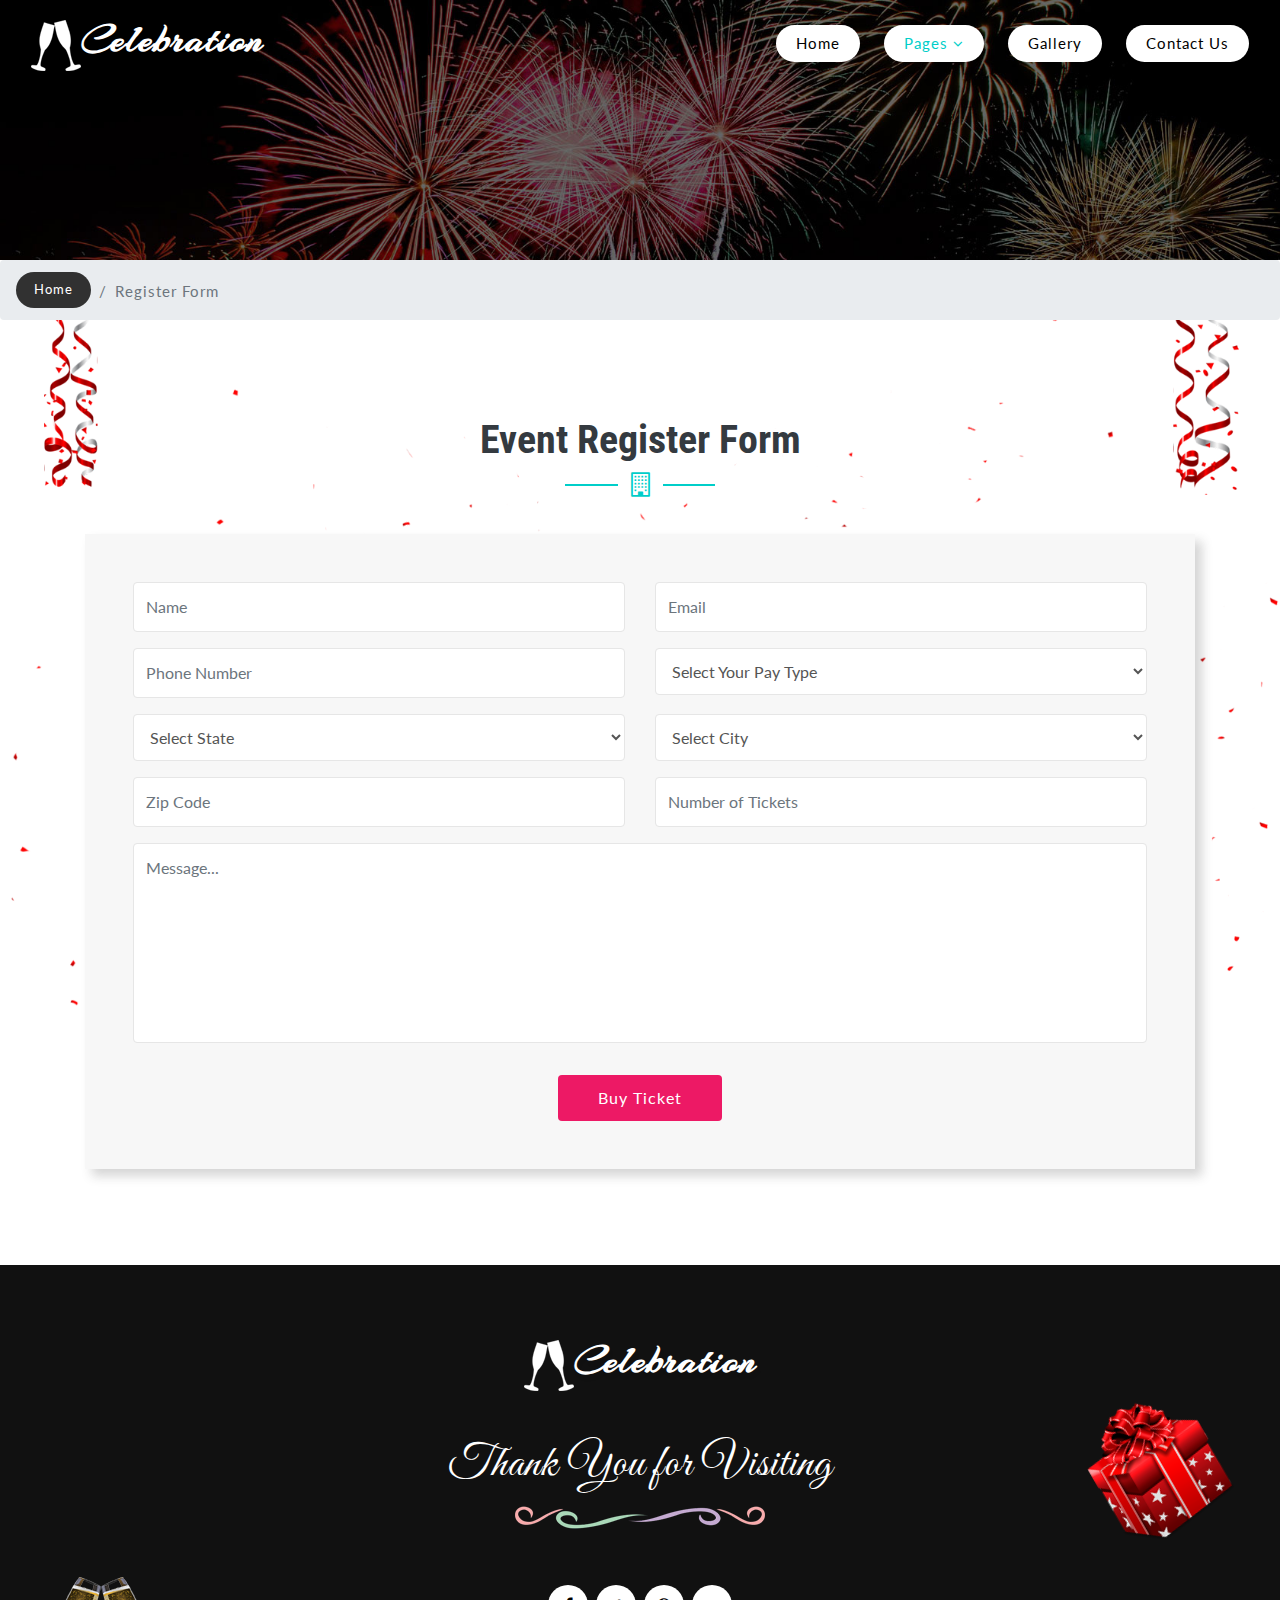
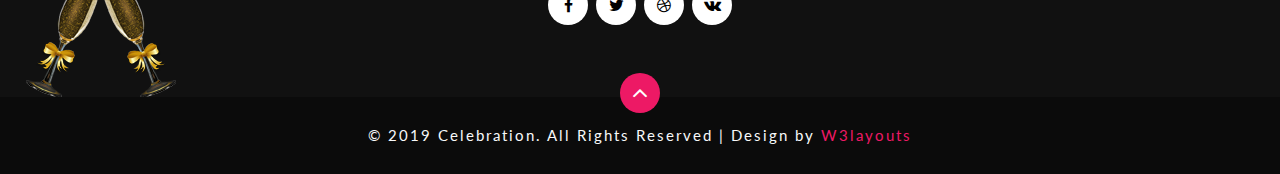
<file: KITS HMS/KITS HMS/backup/web/join.html>
<!--
Author: W3layouts
Author URL: http://w3layouts.com
License: Creative Commons Attribution 3.0 Unported
License URL: http://creativecommons.org/licenses/by/3.0/
-->

<!DOCTYPE html>
<html lang="zxx">

<head>
	<title>Celebration Entertainment Category Bootstrap Responsive Web Template | Register Form :: W3layouts</title>
	<!-- Meta tag Keywords -->
	<meta name="viewport" content="width=device-width, initial-scale=1">
	<meta charset="UTF-8" />
	<meta name="keywords" content="Celebration Responsive web template, Bootstrap Web Templates, Flat Web Templates, Android Compatible web template, Smartphone Compatible web template, free webdesigns for Nokia, Samsung, LG, SonyEricsson, Motorola web design" />
	<script>
		addEventListener("load", function () {
			setTimeout(hideURLbar, 0);
		}, false);

		function hideURLbar() {
			window.scrollTo(0, 1);
		}
	</script>
	<!-- //Meta tag Keywords -->

	<!-- Custom-Files -->
	<link rel="stylesheet" href="css/bootstrap.css">
	<!-- Bootstrap-Core-CSS -->
	<link rel="stylesheet" href="css/blog.css" type="text/css" media="all" />
	<!-- Blog-CSS -->
	<link rel="stylesheet" href="css/style.css" type="text/css" media="all" />
	<!-- Style-CSS -->
	<link href="css/font-awesome.min.css" rel="stylesheet">
	<!-- Font-Awesome-Icons-CSS -->
	<!-- //Custom-Files -->

	<!-- Web-Fonts -->
	<link href="//fonts.googleapis.com/css?family=Arizonia&amp;subset=latin-ext" rel="stylesheet">
	<link href="//fonts.googleapis.com/css?family=Righteous&amp;subset=latin-ext" rel="stylesheet">
	<link href="//fonts.googleapis.com/css?family=Great+Vibes&amp;subset=latin-ext" rel="stylesheet">
	<link href="//fonts.googleapis.com/css?family=Lato:100,100i,300,300i,400,400i,700,700i,900,900i&amp;subset=latin-ext"
	 rel="stylesheet">
	<link href="//fonts.googleapis.com/css?family=Roboto+Condensed:300,300i,400,400i,700,700i" rel="stylesheet">
	<!-- //Web-Fonts -->
</head>

<body>
	<div class="main-w3pvt-2" id="home">
		<!-- header -->
		<header>
			<div class="container-fluid">
				<div class="header d-md-flex justify-content-between align-items-center py-3 px-lg-3 px-2">
					<!-- logo -->
					<div id="logo">
						<h1><a class="" href="index.html"><img src="images/logo.png" alt="" class="img-fluid">Celebration</a></h1>
					</div>
					<!-- //logo -->
					<!-- nav -->
					<div class="nav_w3ls">
						<nav>
							<label for="drop" class="toggle">Menu</label>
							<input type="checkbox" id="drop" />
							<ul class="menu">
								<li><a href="index.html">Home</a></li>
								<li class="mx-lg-4 mx-md-3 my-md-0 my-2">
									<!-- First Tier Drop Down -->
									<label for="drop-2" class="toggle toogle-2">Pages <span class="fa fa-angle-down" aria-hidden="true"></span>
									</label>
									<a href="#" class="active">Pages <span class="fa fa-angle-down" aria-hidden="true"></span></a>
									<input type="checkbox" id="drop-2" />
									<ul>
										<li><a href="about.html" class="drop-text">About Us</a></li>
										<li><a href="index.html" class="drop-text">Event Schedule</a></li>
										<li><a href="index.html" class="drop-text">Our News</a></li>
										<li><a href="about.html" class="drop-text">What We do</a></li>
										<li><a href="index.html" class="drop-text">Testimonials</a></li>
										<li><a href="single.html" class="drop-text">News Details</a></li>
										<li><a href="join.html" class="drop-text active">Register Form</a></li>
									</ul>
								</li>
								<li><a href="gallery.html">Gallery</a></li>
								<li class="ml-lg-4 ml-md-3 mt-md-0 mt-2"><a href="contact.html">Contact Us</a></li>
							</ul>
						</nav>
					</div>
					<!-- //nav -->
				</div>
			</div>
		</header>
		<!-- //header -->
	</div>
	<!-- //banner -->
	<!-- page details -->
	<div class="breadcrumb-agile">
		<ol class="breadcrumb m-0">
			<li class="breadcrumb-item">
				<a href="index.html">Home</a>
			</li>
			<li class="breadcrumb-item active" aria-current="page">Register Form</li>
		</ol>
	</div>
	<!-- //page details -->

	<!-- register -->
	<div class="register-w3 py-5">
		<div class="container py-xl-5 py-lg-3">
			<div class="title text-center mb-sm-5 mb-4">
				<h3 class="title-w3 text-bl text-center font-weight-bold">Event Register Form</h3>
				<div class="arrw">
					<i class="fa fa-building-o" aria-hidden="true"></i>
				</div>
			</div>
			<div class="comment-top mt-5">
				<div class="comment-bottom agileinfo_mail_grid_right text-center">
					<form action="#" method="post">
						<div class="row">
							<div class="col-lg-6 form-group">
								<input class="form-control" type="text" name="Name" placeholder="Name" required="">
							</div>
							<div class="col-lg-6 form-group">
								<input class="form-control" type="email" name="Email" placeholder="Email" required="">
							</div>
						</div>
						<div class="row">
							<div class="col-lg-6 form-group">
								<input class="form-control" type="text" name="number" placeholder="Phone Number" required="">
							</div>
							<div class="col-lg-6 form-group">
								<select required="" class="form-control">
									<option value="">Select Your Pay Type</option>
									<option value="1">Paypal</option>
									<option value="2">Cheque</option>
									<option value="3">DD</option>
								</select>
							</div>
						</div>
						<div class="row">
							<div class="col-lg-6 form-group">
								<select required="" class="form-control">
									<option value="">Select State</option>
									<option value="1">state1</option>
									<option value="2">state2</option>
									<option value="3">state3</option>
									<option value="4">state4</option>
								</select>
							</div>
							<div class="col-lg-6 form-group">
								<select required="" class="form-control">
									<option value="">Select City</option>
									<option value="1">city1</option>
									<option value="2">city2</option>
									<option value="3"> city3</option>
									<option value="4">city4</option>
								</select>
							</div>
						</div>
						<div class="row">
							<div class="col-lg-6 form-group">
								<input class="form-control" type="text" name="Zip Code" placeholder="Zip Code" required="">
							</div>
							<div class="col-lg-6 form-group">
								<input class="form-control" type="text" name="tickets" placeholder="Number of Tickets" required="">
							</div>
						</div>
						<div class="form-group">
							<textarea class="form-control" name="Message" placeholder="Message..." required=""></textarea>
						</div>
						<button type="submit" class="btn submit mt-3">Buy Ticket</button>
					</form>
				</div>
			</div>
		</div>
	</div>
	<!-- //blog -->

	<!-- footer -->
	<footer class="footer py-sm-5 py-4 text-center">
		<div class="container py-xl-4 py-lg-3">
			<!-- logo -->
			<div class="logo-2 text-center">
				<h2><a class="" href="index.html"><img src="images/logo.png" alt="" class="img-fluid">Celebration</a></h2>
			</div>
			<!-- //logo -->
			<div class="footer-ex my-5">
				<h3 class="footer-tha">Thank You for Visiting</h3>
				<img src="images/img5.png" alt="" class="img-fluid">
			</div>
			<!-- social icons footer -->
			<div class="w3l-footer text-center">
				<ul class="list-unstyled">
					<li>
						<a href="#">
							<span class="fa fa-facebook-f"></span>
						</a>
					</li>
					<li class="mx-1">
						<a href="#">
							<span class="fa fa-twitter"></span>
						</a>
					</li>
					<li>
						<a href="#">
							<span class="fa fa-dribbble"></span>
						</a>
					</li>
					<li class="ml-1">
						<a href="#">
							<span class="fa fa-vk"></span>
						</a>
					</li>
				</ul>
			</div>
			<!-- //social icons footer -->
		</div>
		<div class="footer-pos">
			<img src="images/gift.png" alt="" class="img-fluid">
		</div>
		<div class="footer-pos-2">
			<img src="images/gift2.png" alt="" class="img-fluid">
		</div>
	</footer>
	<!-- footer -->
	<!-- copyright -->
	<div class="copyright">
		<p class="copy-right-grids text-li text-center py-sm-4 py-3">© 2019 Celebration. All Rights Reserved | Design by
			<a href="https://w3layouts.com/" target="_blank" class="text-color">W3layouts</a>
		</p>
		<a href="#home" class="move-top text-center"><span class="fa fa-angle-up  mb-3" aria-hidden="true"></span></a>
	</div>
	<!-- //copyright -->

</body>

</html>
</file>
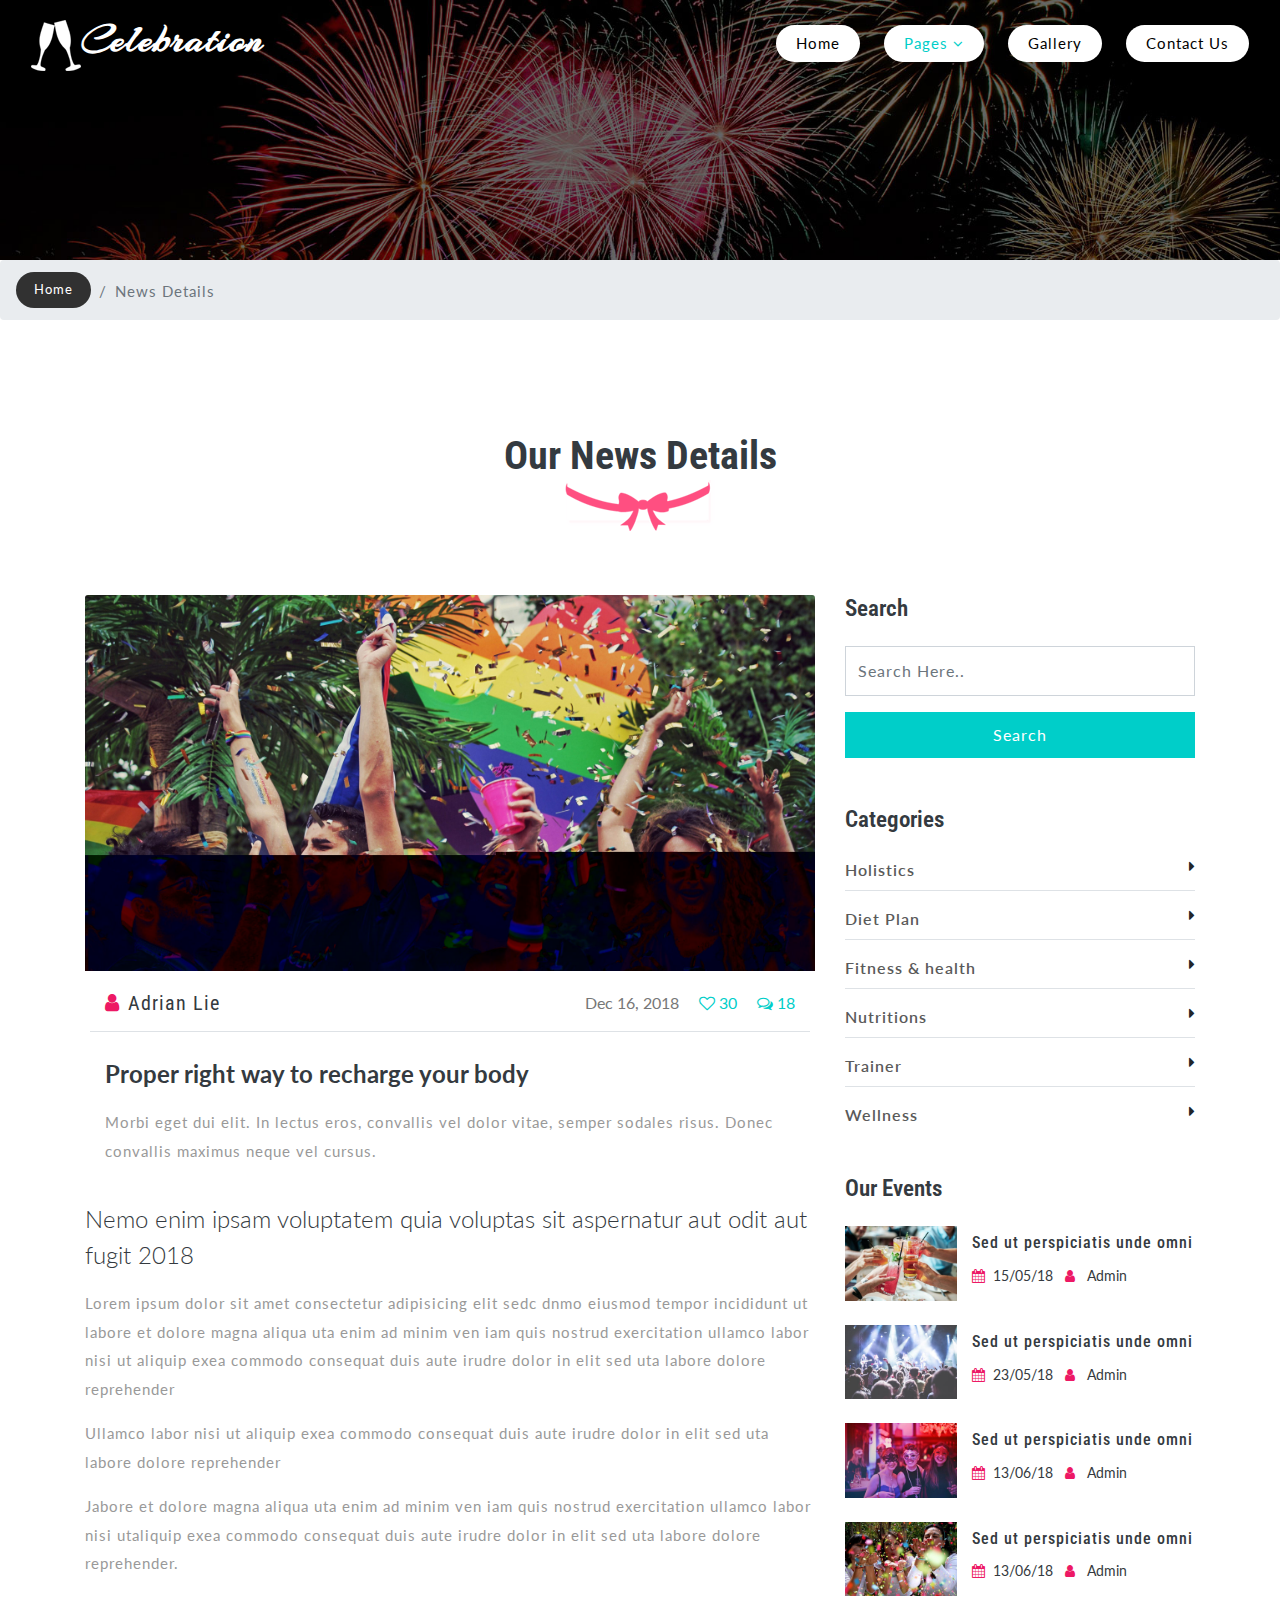
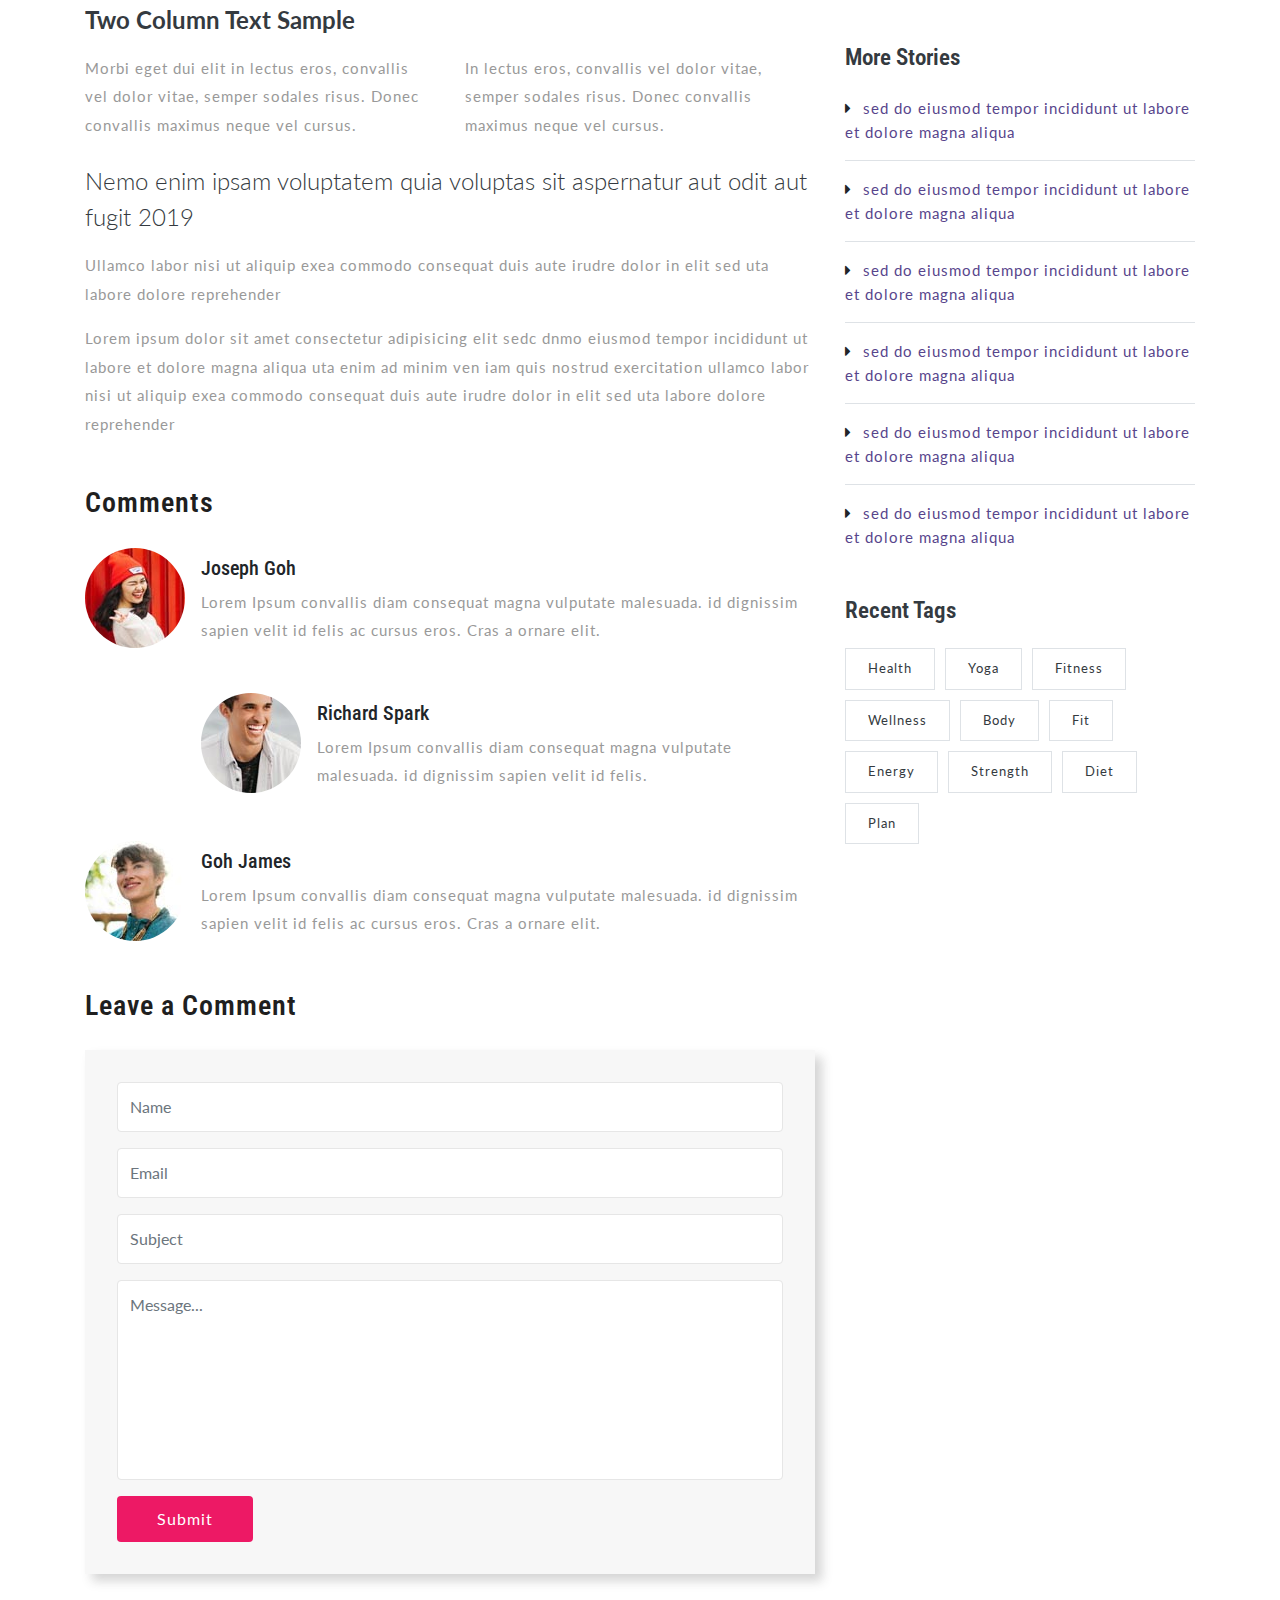
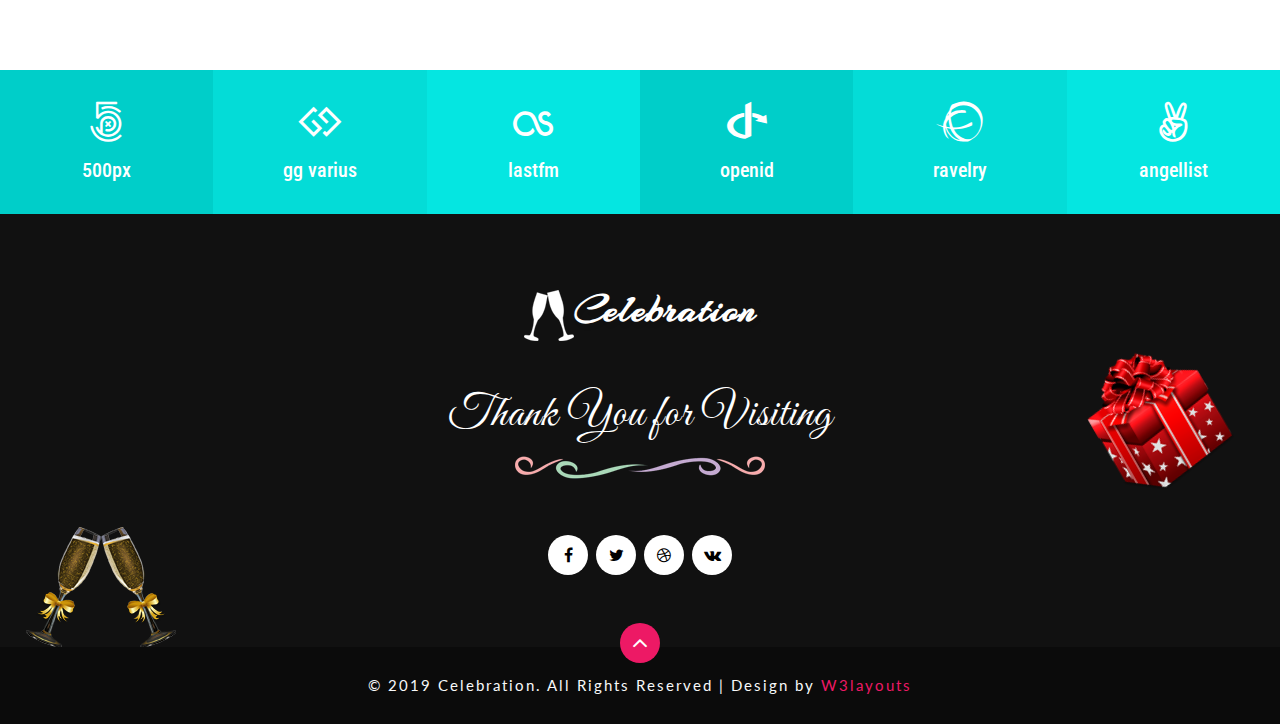
<file: KITS HMS/KITS HMS/backup/web/single.html>
<!--
Author: W3layouts
Author URL: http://w3layouts.com
License: Creative Commons Attribution 3.0 Unported
License URL: http://creativecommons.org/licenses/by/3.0/
-->

<!DOCTYPE html>
<html lang="zxx">

<head>
	<title>Celebration Entertainment Category Bootstrap Responsive Web Template | New Details :: W3layouts</title>
	<!-- Meta tag Keywords -->
	<meta name="viewport" content="width=device-width, initial-scale=1">
	<meta charset="UTF-8" />
	<meta name="keywords" content="Celebration Responsive web template, Bootstrap Web Templates, Flat Web Templates, Android Compatible web template, Smartphone Compatible web template, free webdesigns for Nokia, Samsung, LG, SonyEricsson, Motorola web design" />
	<script>
		addEventListener("load", function () {
			setTimeout(hideURLbar, 0);
		}, false);

		function hideURLbar() {
			window.scrollTo(0, 1);
		}
	</script>
	<!-- //Meta tag Keywords -->

	<!-- Custom-Files -->
	<link rel="stylesheet" href="css/bootstrap.css">
	<!-- Bootstrap-Core-CSS -->
	<link rel="stylesheet" href="css/style.css" type="text/css" media="all" />
	<!-- Style-CSS -->
	<link rel="stylesheet" href="css/blog.css" type="text/css" media="all" />
	<!-- Blog-CSS -->
	<link href="css/font-awesome.min.css" rel="stylesheet">
	<!-- Font-Awesome-Icons-CSS -->
	<!-- //Custom-Files -->

	<!-- Web-Fonts -->
	<link href="//fonts.googleapis.com/css?family=Arizonia&amp;subset=latin-ext" rel="stylesheet">
	<link href="//fonts.googleapis.com/css?family=Righteous&amp;subset=latin-ext" rel="stylesheet">
	<link href="//fonts.googleapis.com/css?family=Great+Vibes&amp;subset=latin-ext" rel="stylesheet">
	<link href="//fonts.googleapis.com/css?family=Lato:100,100i,300,300i,400,400i,700,700i,900,900i&amp;subset=latin-ext"
	 rel="stylesheet">
	<link href="//fonts.googleapis.com/css?family=Roboto+Condensed:300,300i,400,400i,700,700i" rel="stylesheet">
	<!-- //Web-Fonts -->
</head>

<body>
	<div class="main-w3pvt-2" id="home">
		<!-- header -->
		<header>
			<div class="container-fluid">
				<div class="header d-md-flex justify-content-between align-items-center py-3 px-lg-3 px-2">
					<!-- logo -->
					<div id="logo">
						<h1><a class="" href="index.html"><img src="images/logo.png" alt="" class="img-fluid">Celebration</a></h1>
					</div>
					<!-- //logo -->
					<!-- nav -->
					<div class="nav_w3ls">
						<nav>
							<label for="drop" class="toggle">Menu</label>
							<input type="checkbox" id="drop" />
							<ul class="menu">
								<li><a href="index.html">Home</a></li>
								<li class="mx-lg-4 mx-md-3 my-md-0 my-2">
									<!-- First Tier Drop Down -->
									<label for="drop-2" class="toggle toogle-2">Pages <span class="fa fa-angle-down" aria-hidden="true"></span>
									</label>
									<a href="#" class="active">Pages <span class="fa fa-angle-down" aria-hidden="true"></span></a>
									<input type="checkbox" id="drop-2" />
									<ul>
										<li><a href="about.html" class="drop-text">About Us</a></li>
										<li><a href="index.html" class="drop-text">Event Schedule</a></li>
										<li><a href="index.html" class="drop-text">Our News</a></li>
										<li><a href="about.html" class="drop-text">What We do</a></li>
										<li><a href="index.html" class="drop-text">Testimonials</a></li>
										<li><a href="single.html" class="drop-text active">News Details</a></li>
										<li><a href="join.html" class="drop-text">Register Form</a></li>
									</ul>
								</li>
								<li><a href="gallery.html">Gallery</a></li>
								<li class="ml-lg-4 ml-md-3 mt-md-0 mt-2"><a href="contact.html">Contact Us</a></li>
							</ul>
						</nav>
					</div>
					<!-- //nav -->
				</div>
			</div>
		</header>
		<!-- //header -->
	</div>
	<!-- //banner -->
	<!-- page details -->
	<div class="breadcrumb-agile">
		<ol class="breadcrumb">
			<li class="breadcrumb-item">
				<a href="index.html">Home</a>
			</li>
			<li class="breadcrumb-item active" aria-current="page">News Details</li>
		</ol>
	</div>
	<!-- //page details -->

	<!-- single -->
	<div class="blog-w3l py-5">
		<div class="container py-xl-5 py-lg-3">
			<div class="title text-center mb-sm-5 mb-4">
				<h3 class="title-w3 text-bl text-center font-weight-bold">Our News Details</h3>
				<img src="images/titt.png" alt="" class="img-fluid">
			</div>
			<div class="row blog-content pt-lg-3">
				<!-- left side -->
				<div class="col-lg-8 blog_section">
					<div class="card border-0">
						<a href="sngle.html">
							<img class="card-img-top" src="images/ab.jpg" alt="">
						</a>
						<div class="card-body">
							<div class="row border-bottom pb-3">
								<div class="col-sm-6 col-4 perso-wthree">
									<h6 class="blog-first text-bl">
										<span class="fa fa-user mr-2"></span>Adrian Lie
									</h6>
								</div>
								<div class="col-sm-6 col-8 info-commt text-right">
									<ul class="blog_list">
										<li>Dec 16, 2018</li>
										<li class="mx-3">
											<a href="#">
												<span class="fa fa-heart-o mr-1"></span>30
											</a>
										</li>
										<li>
											<a href="#">
												<span class="fa fa-comments-o mr-1"></span>18
											</a>
										</li>
									</ul>
								</div>
							</div>
							<a href="single.html" class="text-bl font-weight-bold blog-grid-title mt-4 mb-3">Proper right way to recharge
								your body</a>
							<p class="card-text">Morbi eget dui elit. In lectus eros, convallis vel dolor vitae, semper sodales risus. Donec
								convallis maximus neque
								vel cursus.</p>
						</div>
					</div>
					<a href="single.html" class="single-text text-bl font-weight-light my-3">Nemo enim ipsam voluptatem quia
						voluptas
						sit aspernatur aut odit aut fugit 2018</a>
					<p>Lorem ipsum dolor sit amet consectetur adipisicing elit sedc dnmo eiusmod tempor incididunt ut labore et
						dolore magna
						aliqua uta enim ad minim ven iam quis nostrud exercitation ullamco labor nisi ut aliquip exea commodo
						consequat
						duis
						aute irudre dolor in elit sed uta labore dolore reprehender</p>
					<p class="my-3">Ullamco labor nisi ut aliquip exea commodo consequat duis aute irudre dolor in elit sed uta
						labore dolore reprehender</p>
					<p>Jabore et dolore magna aliqua uta enim ad minim ven iam quis nostrud exercitation ullamco labor nisi utaliquip
						exea commodo consequat duis aute irudre dolor in elit sed uta labore dolore
						reprehender.
					</p>
					<a href="single.html" class="text-bl font-weight-bold blog-grid-title mt-4 mb-3">Two Column Text Sample</a>
					<div class="row">
						<div class="col-md-6">
							<p>Morbi eget dui elit in lectus eros, convallis vel dolor vitae, semper sodales risus. Donec
								convallis maximus neque
								vel cursus.</p>
						</div>
						<div class="col-md-6">
							<p>In lectus eros, convallis vel dolor vitae, semper sodales risus. Donec
								convallis maximus neque
								vel cursus.</p>
						</div>
					</div>
					<a href="single.html" class="single-text text-bl font-weight-light mt-4">Nemo enim ipsam voluptatem quia
						voluptas sit aspernatur aut odit aut fugit 2019</a>
					<p class="my-3">Ullamco labor nisi ut aliquip exea commodo consequat duis aute irudre dolor in elit sed uta
						labore dolore reprehender</p>
					<p>Lorem ipsum dolor sit amet consectetur adipisicing elit sedc dnmo eiusmod tempor incididunt ut labore et
						dolore magna
						aliqua uta enim ad minim ven iam quis nostrud exercitation ullamco labor nisi ut aliquip exea commodo
						consequat
						duis
						aute irudre dolor in elit sed uta labore dolore reprehender</p>
					<div class="comment-top mt-5">
						<h4>Comments</h4>
						<div class="media">
							<img src="images/te1.jpg" alt="" class="img-fluid" />
							<div class="media-body pt-xl-2 pl-3">
								<h5 class="mb-2">Joseph Goh</h5>
								<p>Lorem Ipsum convallis diam consequat magna vulputate malesuada. id dignissim sapien velit id felis ac
									cursus eros.
									Cras a ornare elit.</p>

								<div class="media my-5">
									<a class="d-flex pr-3" href="#">
										<img src="images/te2.jpg" alt="" class="img-fluid" />
									</a>
									<div class="media-body pt-xl-2">
										<h5 class="mb-2">Richard Spark</h5>
										<p>Lorem Ipsum convallis diam consequat magna vulputate malesuada. id dignissim sapien velit id felis.</p>
									</div>
								</div>
							</div>
						</div>
						<div class="media">
							<img src="images/te3.jpg" alt="" class="img-fluid" />
							<div class="media-body  pt-xl-2 pl-3">
								<h5 class="mb-2">Goh James</h5>
								<p>Lorem Ipsum convallis diam consequat magna vulputate malesuada. id dignissim sapien velit id felis ac
									cursus eros.
									Cras a ornare elit.</p>
							</div>
						</div>
					</div>
					<div class="comment-top mt-5">
						<h4>Leave a Comment</h4>
						<div class="comment-bottom agileinfo_mail_grid_right">
							<form action="#" method="post">
								<div class="form-group">
									<input class="form-control" type="text" name="Name" placeholder="Name" required="">
								</div>
								<div class="form-group">
									<input class="form-control" type="email" name="Email" placeholder="Email" required="">
								</div>
								<div class="form-group">
									<input class="form-control" type="text" name="Subject" placeholder="Subject" required="">
								</div>
								<div class="form-group">
									<textarea class="form-control" name="Message" placeholder="Message..." required=""></textarea>
								</div>
								<button type="submit" class="btn submit">Submit</button>
							</form>
						</div>
					</div>
				</div>
				<!-- //left side -->
				<!-- right side -->
				<div class="col-lg-4 event-right mt-lg-0 mt-sm-5 mt-4">
					<div class="event-right1">
						<div class="search1">
							<h3 class="blog-title text-bl mb-4">Search</h3>
							<form class="form-inline" action="#" method="post">
								<input class="form-control rounded-0 mr-sm-2" type="search" placeholder="Search Here.." name="Search" required>
								<button class="btn text-wh rounded-0 mt-3" type="submit">Search</button>
							</form>
						</div>
						<div class="categories my-5">
							<h3 class="blog-title text-bl mb-4">Categories</h3>
							<ul class="list-unstyled">
								<li class="border-bottom mb-3 pb-2">
									<a href="#" class="text-cati">Holistics </a>
									<span class="fa fa-caret-right float-right text-right"></span>
								</li>
								<li class="border-bottom mb-3 pb-2">
									<a href="#" class="text-cati">Diet Plan </a>
									<span class="fa fa-caret-right float-right text-right"></span>
								</li>
								<li class="border-bottom mb-3 pb-2">
									<a href="#" class="text-cati">Fitness & health </a>
									<span class="fa fa-caret-right float-right text-right"></span>
								</li>
								<li class="border-bottom mb-3 pb-2">
									<a href="#" class="text-cati">Nutritions </a>
									<span class="fa fa-caret-right float-right text-right"></span>
								</li>
								<li class="border-bottom mb-3 pb-2">
									<a href="#" class="text-cati">Trainer </a>
									<span class="fa fa-caret-right float-right text-right"></span>
								</li>
								<li>
									<a href="#" class="text-cati">Wellness </a>
									<span class="fa fa-caret-right float-right text-right"></span>
								</li>
							</ul>
						</div>
						<div class="posts">
							<h3 class="blog-title text-bl mb-4">Our Events</h3>
							<div class="posts-grids">
								<div class="row posts-grid">
									<div class="col-lg-4 col-md-3 col-4 posts-grid-left pr-0">
										<a href="single.html">
											<img src="images/g2.jpg" alt=" " class="img-fluid" />
										</a>
									</div>
									<div class="col-lg-8 col-md-7 col-8 posts-grid-right">
										<h4>
											<a href="single.html" class="text-bl">Sed ut perspiciatis unde omni</a>
										</h4>
										<ul class="wthree_blog_events_list mt-2">
											<li class="mr-2 text-bl">
												<span class="fa fa-calendar mr-2" aria-hidden="true"></span>15/05/18</li>
											<li>
												<span class="fa fa-user" aria-hidden="true"></span>
												<a href="single.html" class="text-bl ml-2">Admin</a>
											</li>
										</ul>
									</div>
								</div>
								<div class="row posts-grid my-4">
									<div class="col-lg-4 col-md-3 col-4 posts-grid-left pr-0">
										<a href="single.html">
											<img src="images/g3.jpg" alt=" " class="img-fluid" />
										</a>
									</div>
									<div class="col-lg-8 col-md-7 col-8 posts-grid-right">
										<h4>
											<a href="single.html" class="text-bl">Sed ut perspiciatis unde omni</a>
										</h4>
										<ul class="wthree_blog_events_list mt-2">
											<li class="mr-2 text-bl">
												<span class="fa fa-calendar mr-2" aria-hidden="true"></span>23/05/18</li>
											<li>
												<span class="fa fa-user" aria-hidden="true"></span>
												<a href="single.html" class="text-bl ml-2">Admin</a>
											</li>
										</ul>
									</div>
								</div>
								<div class="row posts-grid">
									<div class="col-lg-4 col-md-3 col-4 posts-grid-left pr-0">
										<a href="single.html">
											<img src="images/g6.jpg" alt=" " class="img-fluid" />
										</a>
									</div>
									<div class="col-lg-8 col-md-7 col-8 posts-grid-right">
										<h4>
											<a href="single.html" class="text-bl">Sed ut perspiciatis unde omni</a>
										</h4>
										<ul class="wthree_blog_events_list mt-2">
											<li class="mr-2 text-bl">
												<span class="fa fa-calendar mr-2" aria-hidden="true"></span>13/06/18</li>
											<li>
												<span class="fa fa-user" aria-hidden="true"></span>
												<a href="single.html" class="text-bl ml-2">Admin</a>
											</li>
										</ul>
									</div>
								</div>
								<div class="row posts-grid mt-4">
									<div class="col-lg-4 col-md-3 col-4 posts-grid-left pr-0">
										<a href="single.html">
											<img src="images/g9.jpg" alt=" " class="img-fluid" />
										</a>
									</div>
									<div class="col-lg-8 col-md-7 col-8 posts-grid-right">
										<h4>
											<a href="single.html" class="text-bl">Sed ut perspiciatis unde omni</a>
										</h4>
										<ul class="wthree_blog_events_list mt-2">
											<li class="mr-2 text-bl">
												<span class="fa fa-calendar mr-2" aria-hidden="true"></span>13/06/18</li>
											<li>
												<span class="fa fa-user" aria-hidden="true"></span>
												<a href="single.html" class="text-bl ml-2">Admin</a>
											</li>
										</ul>
									</div>
								</div>
							</div>
						</div>
						<div class="category-story my-5">
							<h3 class="blog-title text-bl mb-4">More Stories</h3>
							<ul class="list-unstyled">
								<li class="border-bottom mb-3 pb-3">
									<span class="fa fa-caret-right mr-2"></span>
									<a href="#" class="text-cati-2">sed do eiusmod tempor incididunt ut labore et dolore magna aliqua</a>
								</li>
								<li class="border-bottom mb-3 pb-3">
									<span class="fa fa-caret-right mr-2"></span>
									<a href="#" class="text-cati-2">sed do eiusmod tempor incididunt ut labore et dolore magna aliqua</a>
								</li>
								<li class="border-bottom mb-3 pb-3">
									<span class="fa fa-caret-right mr-2"></span>
									<a href="#" class="text-cati-2">sed do eiusmod tempor incididunt ut labore et dolore magna aliqua</a>
								</li>
								<li class="border-bottom mb-3 pb-3">
									<span class="fa fa-caret-right mr-2"></span>
									<a href="#" class="text-cati-2">sed do eiusmod tempor incididunt ut labore et dolore magna aliqua</a>
								</li>
								<li class="border-bottom mb-3 pb-3">
									<span class="fa fa-caret-right mr-2"></span>
									<a href="#" class="text-cati-2">sed do eiusmod tempor incididunt ut labore et dolore magna aliqua</a>
								</li>
								<li>
									<span class="fa fa-caret-right mr-2"></span>
									<a href="#" class="text-cati-2">sed do eiusmod tempor incididunt ut labore et dolore magna aliqua</a>
								</li>

							</ul>
						</div>
						<div class="tags">
							<h3 class="blog-title text-bl">Recent Tags</h3>
							<ul class="mt-4">
								<li>
									<a href="single.html" class="text-bl border">Health</a>
								</li>
								<li>
									<a href="single.html" class="text-bl border">Yoga</a>
								</li>
								<li>
									<a href="single.html" class="text-bl border">Fitness</a>
								</li>
								<li>
									<a href="single.html" class="text-bl border">Wellness</a>
								</li>
								<li>
									<a href="single.html" class="text-bl border">Body</a>
								</li>
								<li>
									<a href="single.html" class="text-bl border">Fit</a>
								</li>
								<li>
									<a href="single.html" class="text-bl border">Energy</a>
								</li>
								<li>
									<a href="single.html" class="text-bl border">Strength</a>
								</li>
								<li>
									<a href="single.html" class="text-bl border">Diet</a>
								</li>
								<li>
									<a href="single.html" class="text-bl border">Plan</a>
								</li>
							</ul>
						</div>
					</div>
				</div>
				<!-- //right side -->
			</div>
		</div>
	</div>
	<!-- //blog -->

	<!-- sponsors -->
	<section class="brands">
		<div class="container-fluid">
			<div class="row text-center">
				<div class="col-md-2 col-4 main-brand bg-grey">
					<span class="fa fa-500px mb-3" aria-hidden="true"></span>
					<h5>500px</h5>
				</div>
				<div class="col-md-2 col-4 main-brand bg-black">
					<span class="fa fa-gg mb-3" aria-hidden="true"></span>
					<h5>gg varius</h5>
				</div>
				<div class="col-md-2 col-4 main-brand bg-dark2">
					<span class="fa fa-lastfm mb-3" aria-hidden="true"></span>
					<h5>lastfm</h5>
				</div>
				<div class="col-md-2 col-4 main-brand bg-grey">
					<span class="fa fa-openid mb-3" aria-hidden="true"></span>
					<h5>openid</h5>
				</div>
				<div class="col-md-2 col-4 main-brand bg-black">
					<span class="fa fa-ravelry mb-3" aria-hidden="true"></span>
					<h5>ravelry</h5>
				</div>
				<div class="col-md-2 col-4 main-brand bg-dark2">
					<span class="fa fa-angellist mb-3" aria-hidden="true"></span>
					<h5>angellist</h5>
				</div>
			</div>
		</div>
	</section>
	<!-- //sponsors -->

	<!-- footer -->
	<footer class="footer py-sm-5 py-4 text-center">
		<div class="container py-xl-4 py-lg-3">
			<!-- logo -->
			<div class="logo-2 text-center">
				<h2><a class="" href="index.html"><img src="images/logo.png" alt="" class="img-fluid">Celebration</a></h2>
			</div>
			<!-- //logo -->
			<div class="footer-ex my-5">
				<h3 class="footer-tha">Thank You for Visiting</h3>
				<img src="images/img5.png" alt="" class="img-fluid">
			</div>
			<!-- social icons footer -->
			<div class="w3l-footer text-center">
				<ul class="list-unstyled">
					<li>
						<a href="#">
							<span class="fa fa-facebook-f"></span>
						</a>
					</li>
					<li class="mx-1">
						<a href="#">
							<span class="fa fa-twitter"></span>
						</a>
					</li>
					<li>
						<a href="#">
							<span class="fa fa-dribbble"></span>
						</a>
					</li>
					<li class="ml-1">
						<a href="#">
							<span class="fa fa-vk"></span>
						</a>
					</li>
				</ul>
			</div>
			<!-- //social icons footer -->
		</div>
		<div class="footer-pos">
			<img src="images/gift.png" alt="" class="img-fluid">
		</div>
		<div class="footer-pos-2">
			<img src="images/gift2.png" alt="" class="img-fluid">
		</div>
	</footer>
	<!-- footer -->
	<!-- copyright -->
	<div class="copyright">
		<p class="copy-right-grids text-li text-center py-sm-4 py-3">© 2019 Celebration. All Rights Reserved | Design by
			<a href="https://w3layouts.com/" target="_blank" class="text-color">W3layouts</a>
		</p>
		<a href="#home" class="move-top text-center"><span class="fa fa-angle-up  mb-3" aria-hidden="true"></span></a>
	</div>
	<!-- //copyright -->

</body>

</html>
</file>
<file: KITS HMS/KITS HMS/slider/fonts/et-line-font/style.css>
@font-face {
	font-family: 'et-line';
	src:url('fonts/et-line.eot');
	src:url('fonts/et-line.eot?#iefix') format('embedded-opentype'),
		url('fonts/et-line.woff') format('woff'),
		url('fonts/et-line.ttf') format('truetype'),
		url('fonts/et-line.svg#et-line') format('svg');
	font-weight: normal;
	font-style: normal;
}

/* Use the following CSS code if you want to use data attributes for inserting your icons */
[data-icon]:before {
	font-family: 'et-line';
	content: attr(data-icon);
	speak: none;
	font-weight: normal;
	font-variant: normal;
	text-transform: none;
	line-height: 1;
	-webkit-font-smoothing: antialiased;
	-moz-osx-font-smoothing: grayscale;
	display:inline-block;
}

/* Use the following CSS code if you want to have a class per icon */
/*
Instead of a list of all class selectors,
you can use the generic selector below, but it's slower:
[class*="icon-"] {
*/
.icon-mobile, .icon-laptop, .icon-desktop, .icon-tablet, .icon-phone, .icon-document, .icon-documents, .icon-search, .icon-clipboard, .icon-newspaper, .icon-notebook, .icon-book-open, .icon-browser, .icon-calendar, .icon-presentation, .icon-picture, .icon-pictures, .icon-video, .icon-camera, .icon-printer, .icon-toolbox, .icon-briefcase, .icon-wallet, .icon-gift, .icon-bargraph, .icon-grid, .icon-expand, .icon-focus, .icon-edit, .icon-adjustments, .icon-ribbon, .icon-hourglass, .icon-lock, .icon-megaphone, .icon-shield, .icon-trophy, .icon-flag, .icon-map, .icon-puzzle, .icon-basket, .icon-envelope, .icon-streetsign, .icon-telescope, .icon-gears, .icon-key, .icon-paperclip, .icon-attachment, .icon-pricetags, .icon-lightbulb, .icon-layers, .icon-pencil, .icon-tools, .icon-tools-2, .icon-scissors, .icon-paintbrush, .icon-magnifying-glass, .icon-circle-compass, .icon-linegraph, .icon-mic, .icon-strategy, .icon-beaker, .icon-caution, .icon-recycle, .icon-anchor, .icon-profile-male, .icon-profile-female, .icon-bike, .icon-wine, .icon-hotairballoon, .icon-globe, .icon-genius, .icon-map-pin, .icon-dial, .icon-chat, .icon-heart, .icon-cloud, .icon-upload, .icon-download, .icon-target, .icon-hazardous, .icon-piechart, .icon-speedometer, .icon-global, .icon-compass, .icon-lifesaver, .icon-clock, .icon-aperture, .icon-quote, .icon-scope, .icon-alarmclock, .icon-refresh, .icon-happy, .icon-sad, .icon-facebook, .icon-twitter, .icon-googleplus, .icon-rss, .icon-tumblr, .icon-linkedin, .icon-dribbble {
	font-family: 'et-line';
	speak: none;
	font-style: normal;
	font-weight: normal;
	font-variant: normal;
	text-transform: none;
	line-height: 1;
	-webkit-font-smoothing: antialiased;
	-moz-osx-font-smoothing: grayscale;
	display:inline-block;
}
.icon-mobile:before {
	content: "\e000";
}
.icon-laptop:before {
	content: "\e001";
}
.icon-desktop:before {
	content: "\e002";
}
.icon-tablet:before {
	content: "\e003";
}
.icon-phone:before {
	content: "\e004";
}
.icon-document:before {
	content: "\e005";
}
.icon-documents:before {
	content: "\e006";
}
.icon-search:before {
	content: "\e007";
}
.icon-clipboard:before {
	content: "\e008";
}
.icon-newspaper:before {
	content: "\e009";
}
.icon-notebook:before {
	content: "\e00a";
}
.icon-book-open:before {
	content: "\e00b";
}
.icon-browser:before {
	content: "\e00c";
}
.icon-calendar:before {
	content: "\e00d";
}
.icon-presentation:before {
	content: "\e00e";
}
.icon-picture:before {
	content: "\e00f";
}
.icon-pictures:before {
	content: "\e010";
}
.icon-video:before {
	content: "\e011";
}
.icon-camera:before {
	content: "\e012";
}
.icon-printer:before {
	content: "\e013";
}
.icon-toolbox:before {
	content: "\e014";
}
.icon-briefcase:before {
	content: "\e015";
}
.icon-wallet:before {
	content: "\e016";
}
.icon-gift:before {
	content: "\e017";
}
.icon-bargraph:before {
	content: "\e018";
}
.icon-grid:before {
	content: "\e019";
}
.icon-expand:before {
	content: "\e01a";
}
.icon-focus:before {
	content: "\e01b";
}
.icon-edit:before {
	content: "\e01c";
}
.icon-adjustments:before {
	content: "\e01d";
}
.icon-ribbon:before {
	content: "\e01e";
}
.icon-hourglass:before {
	content: "\e01f";
}
.icon-lock:before {
	content: "\e020";
}
.icon-megaphone:before {
	content: "\e021";
}
.icon-shield:before {
	content: "\e022";
}
.icon-trophy:before {
	content: "\e023";
}
.icon-flag:before {
	content: "\e024";
}
.icon-map:before {
	content: "\e025";
}
.icon-puzzle:before {
	content: "\e026";
}
.icon-basket:before {
	content: "\e027";
}
.icon-envelope:before {
	content: "\e028";
}
.icon-streetsign:before {
	content: "\e029";
}
.icon-telescope:before {
	content: "\e02a";
}
.icon-gears:before {
	content: "\e02b";
}
.icon-key:before {
	content: "\e02c";
}
.icon-paperclip:before {
	content: "\e02d";
}
.icon-attachment:before {
	content: "\e02e";
}
.icon-pricetags:before {
	content: "\e02f";
}
.icon-lightbulb:before {
	content: "\e030";
}
.icon-layers:before {
	content: "\e031";
}
.icon-pencil:before {
	content: "\e032";
}
.icon-tools:before {
	content: "\e033";
}
.icon-tools-2:before {
	content: "\e034";
}
.icon-scissors:before {
	content: "\e035";
}
.icon-paintbrush:before {
	content: "\e036";
}
.icon-magnifying-glass:before {
	content: "\e037";
}
.icon-circle-compass:before {
	content: "\e038";
}
.icon-linegraph:before {
	content: "\e039";
}
.icon-mic:before {
	content: "\e03a";
}
.icon-strategy:before {
	content: "\e03b";
}
.icon-beaker:before {
	content: "\e03c";
}
.icon-caution:before {
	content: "\e03d";
}
.icon-recycle:before {
	content: "\e03e";
}
.icon-anchor:before {
	content: "\e03f";
}
.icon-profile-male:before {
	content: "\e040";
}
.icon-profile-female:before {
	content: "\e041";
}
.icon-bike:before {
	content: "\e042";
}
.icon-wine:before {
	content: "\e043";
}
.icon-hotairballoon:before {
	content: "\e044";
}
.icon-globe:before {
	content: "\e045";
}
.icon-genius:before {
	content: "\e046";
}
.icon-map-pin:before {
	content: "\e047";
}
.icon-dial:before {
	content: "\e048";
}
.icon-chat:before {
	content: "\e049";
}
.icon-heart:before {
	content: "\e04a";
}
.icon-cloud:before {
	content: "\e04b";
}
.icon-upload:before {
	content: "\e04c";
}
.icon-download:before {
	content: "\e04d";
}
.icon-target:before {
	content: "\e04e";
}
.icon-hazardous:before {
	content: "\e04f";
}
.icon-piechart:before {
	content: "\e050";
}
.icon-speedometer:before {
	content: "\e051";
}
.icon-global:before {
	content: "\e052";
}
.icon-compass:before {
	content: "\e053";
}
.icon-lifesaver:before {
	content: "\e054";
}
.icon-clock:before {
	content: "\e055";
}
.icon-aperture:before {
	content: "\e056";
}
.icon-quote:before {
	content: "\e057";
}
.icon-scope:before {
	content: "\e058";
}
.icon-alarmclock:before {
	content: "\e059";
}
.icon-refresh:before {
	content: "\e05a";
}
.icon-happy:before {
	content: "\e05b";
}
.icon-sad:before {
	content: "\e05c";
}
.icon-facebook:before {
	content: "\e05d";
}
.icon-twitter:before {
	content: "\e05e";
}
.icon-googleplus:before {
	content: "\e05f";
}
.icon-rss:before {
	content: "\e060";
}
.icon-tumblr:before {
	content: "\e061";
}
.icon-linkedin:before {
	content: "\e062";
}
.icon-dribbble:before {
	content: "\e063";
}
</file>
<file: KITS HMS/KITS HMS/backup/web/css/blog.css>
/* blog page */

/* left side */
h6.blog-first {
    font-weight: 400;
    font-size: 20px;
    letter-spacing: 1px;
}

h6.blog-first span {
    color: #ed1965;
}

ul.blog_list li {
    display: inline-block;
    color: #777;
}

h5.card-title a {
    font-size: 24px;
    letter-spacing: 1px;
}

a.blog-grid-title {
    font-size: 24px;
    display: inline-block;
}

a.blog-grid-title:hover {
    color: #ed1965;
}

a.blog-button {
    background: transparent;
    border: none;
    font-size: 14px;
    padding: 9px 22px;
    letter-spacing: 1px;
    font-weight: bold;
    color: #ed1965;
    border: 2px solid #ed1965;
    border-radius: 40px;
}

a.blog-button:hover {
    background: #00cec9;
    border-color: #00cec9;
    color: #fff;
}

ul.blog_list li a {
    color: #00cec9;
}

/* //left side */

/* right side */
/* search */
.event-right input[type="search"] {
    padding: 12px;
    width: 100%;
    letter-spacing: 1px;
    margin-right: 0 !important;
}

.event-right button {
    width: 100%;
    padding: 10px;
    background: #00cec9;
    letter-spacing: 1px;
}

/* //search */

/* blog right title */
h3.blog-title {
    font-size: 23px;
    font-weight: 600;
}

/*// blog right title */

/* Categories */
a.text-cati {
    color: #5a5a5a;
    letter-spacing: 1px;
    font-size: 16px;
    font-weight: 600;
}

a.text-cati:hover {
    color: #ed1965;
}

/* //Categories */

/* event */
.posts-grid-right h4 a {
    font-size: 16px;
    letter-spacing: 1px;
}

.posts-grid-right h4 a:hover {
    color: #999;
}

.wthree_blog_events_list li {
    display: inline-block;
    font-size: 14px;
}

ul.wthree_blog_events_list li span {
    color: #ed1965;
}

/* //event */

/* stories */
a.text-cati-2 {
    color: #57458c;
    letter-spacing: 1px;
    font-size: 15px;
}

a.text-cati-2:hover {
    color: #00cec9;
}

/* //stories */

/* tags */
.tags ul li {
    display: inline-block;
}

.tags ul li a {
    padding: 10px 22px;
    margin: 0 6px 10px 0;
    display: block;
    letter-spacing: 1px;
    font-size: 13px;
}

.tags ul li a:hover {
    background: #00cec9;
    border-color: #00cec9;
    color: #fff;
}

/* //tags */
/* //right side */
/* //blog page */

/* single page */
/* left side */
a.single-text {
    font-size: 24px;
    line-height: 1.5;
    display: inline-block;
}

a.single-text:hover {
    color: #00cec9;
}

.media img {
    border-radius: 50%;
}

.comment-top h4 {
    color: #1f1f1f;
    font-size: 28px;
    font-weight: 600;
    letter-spacing: 1px;
    margin-bottom: 1em;
}

.comment-bottom {
    background: #f7f7f7;
    padding: 2em;
    box-shadow: 7px 7px 10px 0 rgba(56, 56, 56, 0.21);
}

/* //left side */

/* responsive */
@media(max-width: 991px) {
    a.single-text {
        font-size: 22px;
    }
}

@media(max-width: 1080px) {
    a.blog-grid-title {
        font-size: 22px;
    }

    .posts-grid-right h4 a {
        font-size: 15px;
    }
}

@media(max-width: 1050px) {
    a.text-cati-2 {
        font-size: 14px;
    }

    a.blog-grid-title {
        font-size: 21px;
    }
}

@media(max-width: 736px) {
    h6.blog-first {
        font-size: 19px;
    }

    ul.blog_list li {
        font-size: 15px;
    }

    a.blog-button {
        font-size: 13px;
        padding: 9px 20px;
    }

    .agileinfo_mail_grid_right textarea {
        min-height: 150px;
    }
}

@media(max-width: 667px) {

    .agileinfo_mail_grid_right input[type="text"],
    .agileinfo_mail_grid_right input[type="email"],
    .agileinfo_mail_grid_right textarea {
        font-size: 15px;
    }

    .comment-top h4 {
        font-size: 25px;
    }
}

@media(max-width: 480px) {
    a.blog-grid-title {
        font-size: 19px;
    }
}

@media(max-width: 440px) {
    h6.blog-first {
        font-size: 16px;
    }

    ul.blog_list li {
        font-size: 14px;
    }

    a.single-text {
        font-size: 20px;
    }

    .agileinfo_mail_grid_right,
    .comment-bottom {
        padding: 1.5em;
    }
}

@media(max-width: 414px) {

    .perso-wthree,
    .info-commt {
        flex: 0 0 100%;
        max-width: 100%;
    }

    .info-commt {
        text-align: center !important;
        margin-top: 10px;
    }

    .media {
        display: inherit;
        margin: 1.5em 0 !important;
    }

    .media-body {
        margin-top: 12px;
    }

    .agileinfo_mail_grid_right button {
        font-size: 14px;
    }
}

@media(max-width: 375px) {
    a.blog-grid-title {
        font-size: 18px;
    }

    a.text-cati {
        font-size: 14px;
    }

    .agileinfo_mail_grid_right textarea {
        min-height: 120px;
    }
}

@media(max-width: 320px) {

    .posts-grid-left,
    .posts-grid-right {
        flex: 0 0 100%;
        max-width: 100%;
    }

    .posts-grid-right {
        margin-top: 1em;
    }

    h3.blog-title {
        font-size: 21px;
    }
}

/* //responsive */
</file>
<file: KITS HMS/KITS HMS/backup/web/css/style.css>
/*--
Author: W3layouts
Author URL: http://w3layouts.com
License: Creative Commons Attribution 3.0 Unported
License URL: http://creativecommons.org/licenses/by/3.0/
--*/
/* Reset Code */
body {
    padding: 0;
    margin: 0;
    background: #FFF;
    font-family: 'Lato', sans-serif;
}

body a,
body button {
    transition: 0.5s all;
    -webkit-transition: 0.5s all;
    -moz-transition: 0.5s all;
    -o-transition: 0.5s all;
    -ms-transition: 0.5s all;
    text-decoration: none;
}

body a:hover,
body button:hover {
    text-decoration: none;
    transition: 0.5s all;
    -webkit-transition: 0.5s all;
    -moz-transition: 0.5s all;
    -o-transition: 0.5s all;
    -ms-transition: 0.5s all;
}

html {
    scroll-behavior: smooth;
}

body a:focus,
a:hover {
    text-decoration: none;
}

h1,
h2,
h3,
h4,
h5,
h6 {
    margin: 0;
    padding: 0;
    font-family: 'Roboto Condensed', sans-serif;


}

p {
    margin: 0;
    padding: 0;
    font-size: 15px;
    letter-spacing: 1px;
    line-height: 1.9;
    color: #999;
    font-family: 'Lato', sans-serif;
}

ul,
ol {
    margin: 0;
    padding: 0;
}

a:focus,
a:hover {
    text-decoration: none;
    outline: none
}

/* //Reset Code */
/* colors code */
.text-bl {
    color: #343a40;
}

.text-wh {
    color: #fff;
}

.text-li {
    color: #f8f9fa;
}

.bg-li {
    background: #f8f9fa;
}

/* //colors code */

/* header */
.main-top {
    position: relative;
}

header {
    position: absolute;
    width: 100%;
    z-index: 9;
}

/* navigation */
/* CSS Document */
.toggle-2,
.toggle,
[id^=drop] {
    display: none;
}

/* Giving a background-color to the nav container. */
nav {
    margin: 0;
    padding: 0;
}


#logo a {
    float: left;
    display: initial;
    font-weight: 700;
    font-size: 40px;
    color: #fff;
    text-shadow: 2px 5px 3px rgba(0, 0, 0, 0.06);
    font-family: 'Work Sans', sans-serif;
    padding: 0;
    font-family: 'Arizonia', cursive;
    letter-spacing: 1px;
}


/* Since we'll have the "ul li" "float:left"
 * we need to add a clear after the container. */

nav:after {
    content: "";
    display: table;
    clear: both;
}

/* Removing padding, margin and "list-style" from the "ul",
 * and adding "position:reltive" */
nav ul {
    float: right;
    padding: 0;
    margin: 0;
    list-style: none;
    position: relative;
}

/* Positioning the navigation items inline */
nav ul li {
    margin: 0px;
    display: inline-block;
    float: left;
}

/* Styling the links */
nav a {
    text-transform: capitalize;
    display: inline-block;
    color: #000;
    font-size: 15px;
    letter-spacing: 1px;
    font-weight: 400;
    background: #fff;
    padding: 7px 20px;
    border-radius: 100px;
    transition: 0.5s all;
    -webkit-transition: 0.5s all;
    -moz-transition: 0.5s all;
    -o-transition: 0.5s all;
    -ms-transition: 0.5s all;
}


nav ul li ul li:hover {
    color: #000;
    background: #f8f9fa;
    transition: 0.5s all;
    -webkit-transition: 0.5s all;
    -moz-transition: 0.5s all;
    -o-transition: 0.5s all;
    -ms-transition: 0.5s all;
}

/* Background color change on Hover */

.menu li a.active,
.menu li a:hover {
    color: #00cec9;
    background: #fff;
    transition: 0.5s all;
    -webkit-transition: 0.5s all;
    -moz-transition: 0.5s all;
    -o-transition: 0.5s all;
    -ms-transition: 0.5s all;
}

/* Hide Dropdowns by Default
 * and giving it a position of absolute */
nav ul ul {
    display: none;
    position: absolute;
    top: 36px;
    background: #333;
    padding: 10px;
    border-radius: 4px;
    z-index: 9;
    /* has to be the same number as the "line-height" of "nav a" */
}

/* Display Dropdowns on Hover */
nav ul li:hover>ul {
    display: inherit;
}

/* Fisrt Tier Dropdown */
nav ul ul li {
    width: 170px;
    float: none;
    display: list-item;
    position: relative;
    margin-bottom: 10px;
    border-radius: 4px;
    transition: 0.5s all;
    -webkit-transition: 0.5s all;
    -moz-transition: 0.5s all;
    -o-transition: 0.5s all;
    -ms-transition: 0.5s all;
}

nav ul ul li:nth-child(4) {
    margin-bottom: 5px;
}

nav ul ul li a {
    color: #fff;
    padding: 5px 10px;
    display: block;
    font-size: 14px;
    background: transparent;
}

/* Second, Third and more Tiers	
 * We move the 2nd and 3rd etc tier dropdowns to the left
 * by the amount of the width of the first tier.
*/
nav ul ul ul li {
    position: relative;
    top: -60px;
    /* has to be the same number as the "width" of "nav ul ul li" */
    left: 170px;
}


/* Change ' +' in order to change the Dropdown symbol */
li>a:only-child:after {
    content: '';
}

a.reqe-button {
    border: 2px solid rgba(255, 255, 255, 0.35);
    border-radius: 4px;
}

/* Media Queries
--------------------------------------------- */
@media(max-width: 1080px) {
    nav a {
        font-size: 14px;
        padding: 7px 15px;
    }
}

@media(max-width: 800px) {
    nav a {
        font-size: 14px;
    }
}

@media all and (max-width : 736px) {

    #logo {
        display: block;
        padding: 0;
        width: 100%;
        text-align: center;
        float: none;
    }

    nav {
        margin: 0;
    }

    /* Hide the navigation menu by default */
    /* Also hide the  */
    .toggle+a,
    .menu {
        display: none;
    }

    /* Stylinf the toggle lable */
    .toggle {
        display: block;
        padding: 8px 14px;
        font-size: 15px;
        text-decoration: none;
        border: none;
        float: right;
        background-color: #fff;
        color: #000;
        border-radius: 4px;
        letter-spacing: 1px;
        cursor: pointer;
        transition: 0.5s all;
        -webkit-transition: 0.5s all;
        -moz-transition: 0.5s all;
        -o-transition: 0.5s all;
        -ms-transition: 0.5s all;
    }

    .menu .toggle {
        float: none;
        text-align: center;
        margin: auto;
        max-width: 105px;
        padding: 5px;
        font-weight: normal;
        font-size: 15px;
        letter-spacing: 1px;
    }

    .toggle:hover {
        color: #00cec9;
        transition: 0.5s all;
        -webkit-transition: 0.5s all;
        -moz-transition: 0.5s all;
        -o-transition: 0.5s all;
        -ms-transition: 0.5s all;
    }

    /* Display Dropdown when clicked on Parent Lable */
    [id^=drop]:checked+ul {
        display: block;
        background: #fff;
        padding: 15px 0;
        text-align: center;
        width: 100%;
    }

    /* Change menu item's width to 100% */
    nav ul li {
        display: block;
        width: 100%;
        padding: 5px 0;
    }

    nav ul ul .toggle,
    nav ul ul a {
        padding: 0 40px;
    }

    nav ul ul ul a {
        padding: 0 80px;
    }

    nav a:hover,
    nav ul ul ul a {
        background-color: transparent;
    }

    nav ul li ul li .toggle,
    nav ul ul a,
    nav ul ul ul a {
        padding: 14px 20px;
        color: #FFF;
        font-size: 17px;
    }

    /* 
    nav ul li ul li .toggle,
    nav ul ul a {
        background-color: #212121;
    } */

    /* Hide Dropdowns by Default */
    nav ul ul {
        float: none;
        position: static;
        color: #fff;
        /* has to be the same number as the "line-height" of "nav a" */
    }

    /* Hide menus on hover */
    nav ul ul li:hover>ul,
    nav ul li:hover>ul {
        display: none;
    }

    /* Fisrt Tier Dropdown */
    nav ul ul li {
        display: block;
        width: 100%;
        padding: 0;
    }

    nav ul ul ul li {
        position: static;
        /* has to be the same number as the "width" of "nav ul ul li" */

    }

    nav a {
        color: #000;
        font-size: 15px;
        padding: 0;
    }

    nav ul ul li a {
        color: #000;
    }

    nav ul ul li a {
        font-size: 15px;
    }

    .menu li a.active,
    .menu li a:hover {
        color: #00cec9;
        background: transparent;
    }
}

@media all and (max-width : 375px) {

    nav a,
    .menu .toggle {
        font-size: 14px;
    }

    .toggle {
        padding: 7px 10px;
        font-size: 14px;
    }
}

/*-- dropdown --*/
#demo {
    margin: 10px 0 0px 0;
    font-family: 'Lato', sans-serif;
}

#demo .wrapper {
    display: inline-block;
    position: relative;
}

#demo .parent {
    height: 100%;
    width: 100%;
    display: block;
    cursor: pointer;
    line-height: 30px;
    height: 30px;
    color: #fff;
    z-index: 2;
    position: relative;
    -webkit-transition: border-radius .1s linear, background .1s linear, z-index 0s linear;
    -webkit-transition-delay: .8s;
    text-align: center;
    font-family: 'Lato', sans-serif;
    color: #fff;
    text-transform: capitalize;
    font-weight: 500;
    font-size: 15px;
    letter-spacing: 1px;
    padding-left: 0;
    padding-right: 0;
}

#demo .parent:hover,
#demo .content:hover~.parent {
    -webkit-transition-delay: 0s, 0s, 0s;
}

#demo .content:hover~.parent {
    border-bottom-left-radius: 0;
    border-bottom-right-radius: 0;
    z-index: 0;
}

#demo .content {
    position: absolute;
    top: 0;
    display: block;
    z-index: 1;
    height: 0;
    width: 150px;
    padding-top: 30px;
    -webkit-transition: height .5s ease;
    -webkit-transition-delay: .4s;
}

#demo .wrapper:active .content {
    height: 150px;
    z-index: 3;
    -webkit-transition-delay: 0s;
}

#demo .content:hover {
    height: 150px;
    z-index: 3;
    -webkit-transition-delay: 0s;
}


#demo .content ul {
    background: #fff;
    margin: 0;
    padding: 0;
    overflow: hidden;
    height: 100%;
    border-bottom-left-radius: 5px;
    border-bottom-right-radius: 5px;
}

#demo .content ul a {
    text-decoration: none;
    padding: 0;
}

#demo .content li:hover {
    background: #f8f9fa;
}

#demo .content li {
    list-style: none;
    text-align: left;
    color: #999;
    font-size: 16px;
    line-height: 30px;
    height: 40px;
    line-height: 40px;
    padding-left: 10px;
    border-top: 1px solid #eee;
}

#demo .content li:last-of-type {
    border-bottom-left-radius: 5px;
    border-bottom-right-radius: 5px;
}

/* //dropdown */
/* //navigation */
/* //header */

/* banner */
.main-w3pvt {
    background: url(../images/b3.jpg) no-repeat bottom;
    background-size: cover;
    -webkit-background-size: cover;
    -moz-background-size: cover;
    -o-background-size: cover;
    -ms-background-size: cover;
    min-height: 800px;
}

.style-banner h4 {
    font-size: 5em;
    font-style: italic;
    color: #fff;
    position: relative;
    font-family: 'Righteous', cursive;
}

.banner-tops-style {
    padding-top: 12em;
}

.style-banner h3 {
    font-size: 4em;
    line-height: 1.3;
    font-family: 'Great Vibes', cursive;
    letter-spacing: 1px;
}

.style-banner h4:after {
    content: "";
    background: #fff;
    width: 100px;
    height: 2px;
    position: absolute;
    bottom: -12px;
    left: 38%;
}

.style-banner h4:before {
    content: "";
    background: #fff;
    width: 100px;
    height: 2px;
    position: absolute;
    bottom: -12px;
    right: 38%;
}

.main-w3pvt {
    position: relative;
}

/* image animation effect */
.icon-effects-w3-2 {
    position: absolute;
    bottom: 64%;
    left: 20%;
}

.icon-effects-w3-2 img {
    -webkit-animation: fa-spin 5s infinite linear;
    -moz-animation: fa-spin 5s infinite linear;
    -ms-animation: fa-spin 5s infinite linear;
    -o-animation: fa-spin 5s infinite linear;
    animation: fa-spin 5s infinite linear;
}

.icon-effects-w3-3 {
    position: absolute;
    bottom: 32%;
    right: 10%;
}

.icon-effects-w3-3 img {
    -webkit-animation: fa-spin 5s infinite;
    -moz-animation: fa-spin 5s infinite;
    -ms-animation: fa-spin 5s infinite;
    -o-animation: fa-spin 5s infinite;
    animation: fa-spin 8s infinite;
}

/* //image animation effect */
/* //banner text */

/* about */
h3.title-w3 {
    font-size: 42px;
}

p.wstyles {
    max-width: 1000px;
}

.button-style:hover {
    background: #ed1965;
    border-color: #ed1965;
    color: #fff;
}

.button-style {
    padding: 12px 25px;
    border: none;
    color: #fff;
    font-size: 13px;
    text-transform: uppercase;
    letter-spacing: 2px;
    border: 2px solid #00cec9;
    background: #00cec9;
}

/* //about */

.middle {
    background: url(../images/bg.jpg) no-repeat center;
    background-size: cover;
    -webkit-background-size: cover;
    -o-background-size: cover;
    -moz-background-size: cover;
    -ms-background-size: cover;
}

.middle h4 {
    color: #fff;
    font-size: 5em;
    font-family: 'Arizonia', cursive;
    background: rgba(25, 24, 24, 0.37);
    text-align: center;
    padding: 30px 10px;
}

.middle h3 {
    font-size: 3em;
    font-weight: 600;
    letter-spacing: 2px;
    /* font-style: italic; */
    line-height: 1.4;
}

.middle p.text-li {
    letter-spacing: 7px;
    font-size: 14px;
}

/* //middle */

/* what we do */
.serives-agile {
    background: url(../images/bg2.png) no-repeat top;
    background-size: contain;
    -webkit-background-size: contain;
    -o-background-size: contain;
    -moz-background-size: contain;
    -ms-background-size: contain;
}

.welcome-grid {
    box-shadow: 0 20px 70px -20px rgba(0, 0, 0, 0.34);
}

.welcome-grid h4 {
    font-size: 24px;
    letter-spacing: 1px;
    font-weight: 600;
}

.welcome-grid p {
    font-size: 14px;
}

.welcome-grid img {
    border-radius: 50%;
}

/* //what we do */
.arrw {
    width: 150px;
    height: 2px;
    background: #00cec9;
    text-align: center;
    margin: 20px auto;
    position: relative;
}

.arrw i {
    color: #00cec9;
    font-size: 24px;
    background: #fff;
    position: absolute;
    left: 0;
    right: 0;
    top: -12px;
    width: 30%;
    margin: 0 auto;
}

/* // */

/* newsletter */
.news-right-w3ls input[type="text"],
.news-right-w3ls input[type="email"] {
    outline: none;
    padding: 12px 15px;
    font-size: 15px;
    color: #000;
    width: 100%;
    letter-spacing: 1px;
    border: none;
}

.news-right-w3ls button {
    background: #00cec9;
    border: none;
    color: #fff;
    font-size: 15px;
    font-weight: 600;
    letter-spacing: 1px;
    cursor: pointer;
    padding: 13px;
    -webkit-transition: 0.5s all;
    -moz-transition: 0.5s all;
    -o-transition: 0.5s all;
    -ms-transition: 0.5s all;
    transition: 0.5s all;
}

.news-right-w3ls button:hover {
    background: #ed1965;
    -webkit-transition: 0.5s all;
    -moz-transition: 0.5s all;
    -o-transition: 0.5s all;
    -ms-transition: 0.5s all;
    transition: 0.5s all;
}

a.button-clk {
    text-decoration: underline;
}

/* //newsletter */

.bg-colors {
    background: #00cec9;
}

.bg-colors h4 {
    letter-spacing: 1px;
    font-size: 30px;
}

.newsletter_right_w3w3pvt-lau {
    background: #252525;
}

/* services */
.about-w3sec {
    background: url(../images/k2.png) no-repeat top;
    background-size: contain;
    -webkit-background-size: contain;
    -o-background-size: contain;
    -moz-background-size: contain;
    -ms-background-size: contain;
}

.abt-block h3 {
    font-size: 27px;
    color: #333;
    letter-spacing: 1px;
}

.evnt-grid {
    transition: 0.5s all;
    -webkit-transition: 0.5s all;
    -moz-transition: 0.5s all;
    -o-transition: 0.5s all;
    -ms-transition: 0.5s all;
}

.evnt-grid:hover {
    background: #fff;
    box-shadow: 0px 6px 18px 5px rgba(0, 0, 0, 0.07);
    transition: 0.5s all;
    -webkit-transition: 0.5s all;
    -moz-transition: 0.5s all;
    -o-transition: 0.5s all;
    -ms-transition: 0.5s all;
}

.evnt-grid img {
    border-radius: 50%;
}

.evnt-grid ul.list-unstyled li {
    display: inline-block;
    font-size: 17px;
    letter-spacing: 1px;
    font-weight: 600;
}

.evnt-grid ul.list-unstyled li span {
    color: #ed1965;
}

/* //services */
/* join form */
.register-w3 {
    background: url(../images/bg2.png) no-repeat top;
    background-size: contain;
    -webkit-background-size: contain;
    -o-background-size: contain;
    -moz-background-size: contain;
    -ms-background-size: contain;
}

.agileinfo_mail_grid_right {
    background: #f7f7f7;
    padding: 3em;
    box-shadow: 7px 7px 10px 0 rgba(56, 56, 56, 0.21);
}

.agileinfo_mail_grid_right input[type="text"],
.agileinfo_mail_grid_right input[type="email"],
.agileinfo_mail_grid_right textarea,
.agileinfo_mail_grid_right select {
    outline: none;
    padding: 12px;
    font-size: 16px;
    color: #555;
    width: 100%;
    border: 1px solid #E6E6E6;
}

select.form-control:not([size]):not([multiple]) {
    height: inherit;
}

.agileinfo_mail_grid_right textarea {
    min-height: 180px;
    width: 100% !important;
    resize: none;
}

.agileinfo_mail_grid_right button {
    outline: none;
    padding: 11px 40px;
    font-size: 16px;
    color: #fff;
    background: #ed1965;
    border: none;
    letter-spacing: 1px;
    -webkit-transition: 0.5s all;
    -moz-transition: 0.5s all;
    -o-transition: 0.5s all;
    -ms-transition: 0.5s all;
    transition: 0.5s all;
}

.agileinfo_mail_grid_right button:hover {
    background: #00cec9;
    -webkit-transition: 0.5s all;
    -moz-transition: 0.5s all;
    -o-transition: 0.5s all;
    -ms-transition: 0.5s all;
    transition: 0.5s all;
}

/* testimonials */
.testimonials {
    background: url(../images/bg3.jpg) no-repeat center;
    background-size: cover;
    -webkit-background-size: cover;
    -moz-background-size: cover;
    -o-background-size: cover;
    -moz-background-size: cover;
}

.testimonials_grid {
    background: rgba(255, 255, 255, 0.95);
    border-radius: 4px;
}

.testi-img-res img {
    border-radius: 50%;
}

p.sub-test span {
    color: #00cec9;
    font-size: 30px;
}

/* //testimonials */
/* brands */
.main-brand {
    padding: 2em;
}

.main-brand span {
    font-size: 40px;
    color: #fff;
}

.main-brand h5 {
    color: #fff;
}

.bg-black {
    background: #04dcd7;
}

.bg-grey {
    background: #00cec9;
}

.bg-dark2 {
    background: #05e6e1;
}

/* //brands */

/* footer */
footer {
    background: #111111;
}

.logo-2 a {
    font-weight: 700;
    font-size: 40px;
    color: #fff;
    text-shadow: 2px 5px 3px rgba(0, 0, 0, 0.06);
    font-family: 'Arizonia', cursive;
    letter-spacing: 1px;
}

h3.footer-tha {
    color: #fff;
    font-family: 'Great Vibes', cursive;
    font-size: 3em;
    letter-spacing: 1px;
}

/* social-icons footer */
.w3l-footer ul li,
.payment-w3lsmk ul li {
    display: inline-block;
}

.w3l-footer ul li a span {
    height: 40px;
    width: 40px;
    line-height: 2.5;
    background: none;
    border-radius: 50%;
    background: #fff;
    color: #000;
    text-align: center;
    transition: 0.5s all;
    -webkit-transition: 0.5s all;
    -moz-transition: 0.5s all;
    -o-transition: 0.5s all;
    -ms-transition: 0.5s all;
}

.w3l-footer ul li a span.fa-facebook-f:hover {
    background: #3b5998;
    color: #fff;
    border-color: #3b5998;
}

.w3l-footer ul li a span.fa-twitter:hover {
    background: #55acee;
    color: #fff;
    border-color: #55acee;
}

.w3l-footer ul li a span.fa-dribbble:hover {
    background: #f26522;
    color: #fff;
    border-color: #f26522;
}

.w3l-footer ul li a span.fa-vk:hover {
    background: #45668e;
    color: #fff;
    border-color: #45668e;
}

/* //social-icons footer */

/* copyright */
.copyright {
    background: #0b0b0b;
    position: relative;
}

p.copy-right-grids {
    letter-spacing: 2px;
}

p.copy-right-grids a {
    color: #ed1965;
}

p.copy-right-grids a:hover {
    color: #fff;
}

/* //copyright */
a.move-top {
    position: absolute;
    top: -32%;
    left: 0;
    right: 0;
}

a.move-top.text-center span {
    width: 40px;
    height: 40px;
    background: #ed1965;
    line-height: 40px;
    border-radius: 100px;
    color: #fff;
    font-size: 25px;
}

/* //footer */

/* blog */
.blog_w3ls {
    background: url(../images/bg5.png) repeat top;
    background-size: contain;
    -webkit-background-size: contain;
    -o-background-size: contain;
    -moz-background-size: contain;
    -ms-background-size: contain;
}

h3.w3ls-title {
    font-size: 40px;
}

h6.w3ls-title-sub {
    letter-spacing: 1px;
    font-weight: 100;
}

h5.card-title a,
h5.card-title {
    color: #000;
    font-weight: 400;
    font-size: 22px;
    line-height: 1.5;
}

.blog_w3icon span {
    color: #777;
    text-transform: uppercase;
    font-size: 12px;
    word-spacing: 3px;
    letter-spacing: 1px;
}

a.blog-btn {
    font-size: 14px;
    letter-spacing: 1px;
    background: #ed1965;
    color: #fff;
    padding: 11px 20px;
    display: inline-block;
}

a.blog-btn:hover,
input.btn_apt:hover,
a.butn-w3pvt:hover {
    letter-spacing: 2px;
}

/* //blog */
/* inner pages */
.main-w3pvt-2 {
    background: url(../images/b3.jpg) no-repeat top;
    background-size: cover;
    -webkit-background-size: cover;
    -moz-background-size: cover;
    -o-background-size: cover;
    -ms-background-size: cover;
    min-height: 300px;
}

/* page details */
.breadcrumb li a {
    color: #fff;
    background: #313131;
    padding: 8px 18px;
    display: inline-block;
    border-radius: 25px;
    font-size: 13px;
    letter-spacing: 1px;
}

.breadcrumb-item.active {
    padding-top: .5em;
    font-size: 15px;
    letter-spacing: 1px;
}

/* //page details */
/* about */
.main-img {
    position: relative;
}

.about {
    padding: 8em 0 12em !important;
}

.main-img img {
    border: 11px solid #f5f5f5;
    transform: rotate(-23deg);
    box-shadow: 0 3px 5px -1px rgba(0, 0, 0, 0.08), 0 5px 8px 0 rgba(0, 0, 0, 0.12), 0 1px 14px 0 rgba(0, 0, 0, 0.06);
}

.pos-aboimg2 {
    position: absolute;
    bottom: -74%;
    left: -6%;
}

/* about right */
h3.tittle-w3layouts {
    text-shadow: 2px 2px 2px rgba(41, 41, 41, 0.15);
    font-size: 40px;
    font-weight: 200;
}

h4.sub-tittle-w3layouts {
    color: #ed1965;
    font-size: 16px;
}

ul.author li {
    color: #888;
    font-size: 15px;
    letter-spacing: 1px;
}

ul.author li span {
    display: block;
    color: #1d1e1f;
    font-size: 21px;
    font-weight: 600;
}

/* //about right */
/* //about */

/* team */
.caption {
    text-align: center;
}

.team-text h4 {
    font-size: 26px;
    color: #000;
    letter-spacing: 1px;
    margin: 1.2em 0 .8em;
    font-weight: 600;
}

.caption ul li {
    display: inline-block;
}

.caption ul li:nth-child(2) {
    margin: 0 .3em;
}

.caption ul li a i {
    color: #fff;
    width: 35px;
    height: 35px;
    font-size: 16px;
    line-height: 2.2;
}

.caption ul li a i:hover {
    transform: rotateY(360deg);
    transition: .5s all;
}

.caption ul li a i.f1 {
    background: #3b5998;
}

.caption ul li a i.f2 {
    background: #00aced;
}

.caption ul li a i.f3 {
    background: #F44336;
}

/* //team */

/* team */
.bottom-banner-w3layouts {
    background: url(../images/b3.jpg) no-repeat bottom;
    background-size: cover;
    -webkit-background-size: cover;
    -moz-background-size: cover;
    -o-background-size: cover;
    -ms-background-size: cover;
}

.team-grid {
    width: 100%;
    cursor: pointer;
    overflow: hidden;
    position: relative;
    margin-bottom: 2em;
}

.team-img {
    position: relative;
}

.team-img:after {
    bottom: 0;
    left: 0;
    width: 100%;
    height: 34%;
    content: " ";
    position: absolute;
    background: rgba(0, 0, 0, 0);
    transition-duration: 300ms;
    transition-property: all;
    transition-timing-function: cubic-bezier(0.7, 1, 0.7, 1);
}

.team-img img {
    display: block;
    margin: 0 auto;
    text-align: center;
}

.team-info {
    left: auto;
    bottom: 0;
    width: 100%;
    padding: 0 20px;
    position: absolute;
    opacity: 0;
    color: #fff;
    -webkit-transform: translate3d(0, 10%, 0);
    transform: translate3d(0, 10%, 0);
    -webkit-transition: opacity 0.3s;
    -moz-transition: opacity 0.3s;
    -ms-transition: opacity 0.3s;
    -o-transition: opacity 0.3s;
    transition: opacity 0.3s;
}

.team-info h4 {
    font-size: 22px;
    font-weight: 600;
    margin: 0 0 10px;
    color: #fff;
}

.team-info span {
    display: block;
    font-size: 0.9em;
    color: #fff;
    letter-spacing: 2px;
}

.team-grid:hover .team-img:after {
    background: #feca57;
    transition-duration: 300ms;
    transition-property: all;
    transition-timing-function: cubic-bezier(0.7, 1, 0.7, 1);
}

.team-grid:hover .team-info {
    -webkit-transform: translate3d(0, -5%, 0);
    transform: translate3d(0, -5%, 0);
    -webkit-transform: translate3d(0, -10%, 0);
    transform: translate3d(0, -10%, 0);
}

.team-grid:hover .team-info {
    opacity: 1;
    -webkit-transition: all 0.4s;
    -moz-transition: all 0.4s;
    -ms-transition: all 0.4s;
    -o-transition: all 0.4s;
    transition: all 0.4s;
}

ul.social-icons li {
    list-style-type: none;
}

ul.social-icons li a i {
    color: #fff;
    -webkit-transition: all 0.4s;
    -moz-transition: all 0.4s;
    -ms-transition: all 0.4s;
    -o-transition: all 0.4s;
    transition: all 0.4s;
    border: 1px solid #eee;
    width: 35px;
    height: 35px;
    line-height: 35px;
    font-size: 12px;
}

.team-grid i.fab.fa-facebook-f:hover {
    background: #3b5998;
    border: 1px solid #3b5998;
    -webkit-transition: all 0.4s;
    -moz-transition: all 0.4s;
    -ms-transition: all 0.4s;
    -o-transition: all 0.4s;
    transition: all 0.4s;
}

.team-grid i.fab.fa-twitter:hover {
    background: #1da1f2;
    border: 1px solid #1da1f2;
    -webkit-transition: all 0.4s;
    -moz-transition: all 0.4s;
    -ms-transition: all 0.4s;
    -o-transition: all 0.4s;
    transition: all 0.4s;
}

.team-grid i.fab.fa-google-plus-g:hover {
    background: #dd4b39;
    border: 1px solid #dd4b39;
    -webkit-transition: all 0.4s;
    -moz-transition: all 0.4s;
    -ms-transition: all 0.4s;
    -o-transition: all 0.4s;
    transition: all 0.4s;
}

/* //team */

/* gallery page */
/* popup */
.popup-effect {
    position: fixed;
    top: 0;
    bottom: 0;
    left: 0;
    right: 0;
    background: rgba(0, 0, 0, 0.7);
    transition: opacity 0ms;
    visibility: hidden;
    opacity: 0;
    z-index: 99;
}

.popup-effect:target {
    visibility: visible;
    opacity: 1;
}

.popup {
    background: #fff;
    border-radius: 4px;
    max-width: 500px;
    position: relative;
    margin: 8em auto;
    padding: 3em 2em;
    z-index: 999;
    text-align: center;
}

.popup .close {
    position: absolute;
    top: 5px;
    right: 15px;
    transition: all 200ms;
    font-size: 30px;
    font-weight: bold;
    text-decoration: none;
    color: #000;
}

.popup .close:hover {
    color: #686de0;
}

h5.text-name-pop.mt-4 {
    font-weight: 600;
    font-size: 25px;
    letter-spacing: 1px;
    color: #00cec9;
}

/* //popup */
/* //gallery page */

/* contact */
.contact-wthree {
    background: url(../images/bg5.png) repeat top;
    background-size: contain;
    -webkit-background-size: contain;
    -o-background-size: contain;
    -moz-background-size: contain;
    -ms-background-size: contain;
}

textarea {
    height: 200px;
    resize: none;
}

form.register-wthree .form-control {
    padding: 12px 20px;
    border: 1px solid #dbdde2;
    border-radius: 0;
    -webkit-box-shadow: 2px 8px 10px 0px rgba(50, 46, 46, 0.23);
    -moz-box-shadow: 2px 8px 10px 0px rgba(50, 46, 46, 0.23);
    box-shadow: 2px 8px 10px 0px rgba(50, 46, 46, 0.23);
    letter-spacing: 1px;
}

.contact-form-wthreelayouts {
    padding: 3em;
    background: #fffcfc;
    box-shadow: 0px 6px 18px 5px rgba(0, 0, 0, 0.07);
}

.map iframe {
    width: 100%;
    border: none;
    min-height: 450px;
}

.contact-w3 span {
    color: #ed1965;
    font-size: 1.2em;
    display: inline-block;
    vertical-align: middle;
    background: #fff;
    width: 50px;
    height: 50px;
    line-height: 50px;
    -webkit-box-shadow: 5px 10px 10px 0px rgba(216, 216, 216, 0.78);
    -moz-box-shadow: 5px 10px 10px 0px rgba(216, 216, 216, 0.78);
    box-shadow: 5px 10px 10px 0px rgba(216, 216, 216, 0.78);
    /* border-radius: 8% 37% 5% 26%; */
    /* border: 1px solid #fff; */
    text-align: center;
}

.contact-w3 {
    background: #fffcfc;
    padding: 2em 1em;
    box-shadow: 0 20px 70px -20px rgba(0, 0, 0, 0.34);
}

.contact-w3 a,
.contact-w3 address p,
.contact-w3 p {
    color: #000;
    font-size: 0.9em;
    letter-spacing: 0.5px;
}

h5.cont-form {
    margin: 1em 0;
    text-align: center;
    text-transform: capitalize;
    font-size: 1.7em;
    font-family: 'Lato', sans-serif;
    color: #0083ff;
    font-weight: 600;
}

.contact-w3 a,
.contact-w3 address p {
    color: #000;
    font-size: 0.9em;
    letter-spacing: 0.5px;
}

button.btn.btn-w3layouts {
    outline: none;
    padding: 11px 40px;
    font-size: 16px;
    color: #fff;
    background: #ed1965;
    border: none;
    letter-spacing: 1px;
    -webkit-transition: 0.5s all;
    -moz-transition: 0.5s all;
    -o-transition: 0.5s all;
    -ms-transition: 0.5s all;
    transition: 0.5s all;
}
button.btn.btn-w3layouts:hover {
    background: #000;
    -webkit-transition: 0.5s all;
    -moz-transition: 0.5s all;
    -o-transition: 0.5s all;
    -ms-transition: 0.5s all;
    transition: 0.5s all;
}
/* //contact */

.footer {
    position: relative;
}

.footer-pos {
    position: absolute;
    right: 4%;
    top: 30%;
    transform: rotate(-30deg);
}

.footer-pos-2 {
    position: absolute;
    bottom: 0;
    left: 2%;
}

/* responsive */

@media(max-width: 1680px) {}

@media(max-width: 1600px) {}

@media(max-width: 1440px) {
    .main-w3pvt-2 {
        min-height: 260px;
    }
}

@media(max-width: 1366px) {}

@media(max-width: 1280px) {
    .style-banner h4 {
        font-size: 4.5em;
    }

    .style-banner h3 {
        font-size: 3.5em;
    }

    .main-w3pvt {
        min-height: 730px;
    }

    h3.title-w3 {
        font-size: 40px;
    }

    .middle h3 {
        font-size: 2.8em;
        letter-spacing: 1px;
    }

    .middle p.text-li {
        font-size: 13px;
    }

    .middle h4 {
        font-size: 4.8em;
    }

    h3.footer-tha {
        font-size: 2.8em;
    }

    .map iframe {
        min-height: 400px;
    }
}

@media(max-width: 1080px) {
    .banner-tops-style {
        padding-top: 10em;
    }

    .main-w3pvt {
        min-height: 690px;
    }

    .style-banner h4:before {
        right: 35%;
    }

    .style-banner h4:after {
        left: 35%;
    }

    .middle h3 {
        font-size: 2.5em;
    }

    .middle p.text-li {
        font-size: 12px;
    }

    .middle h4 {
        font-size: 4em;
    }

    .news-right-w3ls button {
        font-size: 14px;
        padding: 12px 10px;
    }

    .abt-block h3 {
        font-size: 24px;
    }

    .evnt-grid ul.list-unstyled li {
        font-size: 16px;
    }

    .main-w3pvt-2 {
        min-height: 200px;
    }

    h3.tittle-w3layouts {
        font-size: 34px;
    }

    .about {
        padding: 6em 0 8em !important;
    }
}

@media(max-width: 1050px) {
    .style-banner h4 {
        font-size: 4.3em;
    }

    .style-banner h3 {
        font-size: 3.3em;
    }

    .icon-effects-w3-2 {
        left: 11%;
    }

    p {
        font-size: 14px;
    }
}

@media(max-width: 1024px) {}

@media(max-width: 991px) {
    .main-w3pvt {
        min-height: 650px;
    }

    .style-banner h4:before {
        right: 30%;
    }

    .style-banner h4:after {
        left: 30%;
    }

    h3.title-w3 {
        font-size: 38px;
    }

    p.wstyles {
        font-size: 14px;
    }

    .title img {
        width: 17%;
    }

    .newsletter_right_w3w3pvt-lau .border-right {
        border-right: none !important;
    }

    .about {
        padding: 6em 0 4em !important;
    }

    .about-right {
        margin-top: 21em;
    }

    .about-left-w3pvt {
        text-align: center;
    }

    .pos-aboimg2 {
        left: 14%;
    }

    .map iframe {
        min-height: 350px;
    }
}

@media(max-width: 900px) {
    h3.footer-tha {
        font-size: 2.6em;
    }

    .main-brand h5 {
        font-size: 18px;
    }
}

@media(max-width: 800px) {
    .middle h3 {
        font-size: 2.4em;
    }

    .bg-colors h4 {
        font-size: 28px;
    }

    .main-brand {
        padding: 1.5em 1em;
    }

    .main-brand h5 {
        font-size: 17px;
    }

    .main-brand span {
        margin-bottom: 12px !important;
    }

    h3.footer-tha {
        font-size: 2.4em;
    }
}

@media(max-width: 768px) {
    .style-banner h4 {
        font-size: 4em;
    }

    .style-banner h3 {
        font-size: 3em;
    }

    .main-w3pvt {
        min-height: 620px;
    }

    .footer-pos img {
        width: 70%;
    }
}

@media(max-width: 736px) {
    .style-banner h4:before {
        right: 25%;
    }

    .style-banner h4:after {
        left: 25%;
    }

    .banner-tops-style {
        padding-top: 9em;
    }

    .banner-tops-style {
        padding-top: 9em;
    }

    .icon-effects-w3-3 {
        bottom: 36%;
        right: 6%;
    }

    h3.title-w3 {
        font-size: 36px;
    }

    .title img {
        width: 19%;
    }

    .bg-colors h4 {
        font-size: 27px;
    }

    .news-right-w3ls button {
        font-size: 17px;
    }

    .footer-pos-2 img {
        width: 80%;
    }

    .pos-aboimg2 {
        left: 4%;
    }
}

@media(max-width: 667px) {
    .evnt-grid ul.list-unstyled li {
        font-size: 13px;
    }

    .abt-block h3 {
        font-size: 22px;
        letter-spacing: 0px;
    }

    .button-style {
        font-size: 12px;
    }

    h3.footer-tha {
        font-size: 2.2em;
    }

    .logo-2 a {
        font-size: 36px;
    }

    .footer-pos img {
        width: 60%;
    }
}

@media(max-width: 640px) {
    .icon-effects-w3-3 img {
        width: 80%;
    }

    .main-w3pvt-2 {
        min-height: 160px;
    }
}

@media(max-width: 600px) {
    .banner-tops-style {
        padding-top: 8em;
    }

    .style-banner h3 {
        font-size: 2.8em;
    }

    .style-banner h4 {
        font-size: 3.8em;
    }

    .main-w3pvt {
        min-height: 590px;
    }

    .footer-pos {
        top: 16%;
    }
}

@media(max-width: 568px) {
    h3.title-w3 {
        font-size: 34px;
    }

    p.wstyles {
        font-size: 13px;
    }

    .middle h3 {
        font-size: 2.2em;
    }

    .middle p.text-li {
        font-size: 11px;
    }

    .middle h4 {
        font-size: 3.5em;
    }

    .bg-colors h4 {
        font-size: 26px;
    }

    .evnt-grid ul.list-unstyled li {
        font-size: 14px;
    }

    p.copy-right-grids {
        font-size: 13px;
    }

    .w3l-footer {
        margin-bottom: 1.5em;
    }

    a.move-top {
        top: -50%;
    }

    .footer-pos {
        top: 10%;
    }

    h3.tittle-w3layouts {
        font-size: 32px;
    }

    .pos-aboimg2 {
        left: 8%;
    }

    .map iframe {
        min-height: 300px;
    }
}

@media(max-width: 480px) {
    .style-banner img {
        width: 42%;
    }

    #logo a {
        font-size: 36px;
    }

    .toggle {
        padding: 8px 12px;
        font-size: 14px;
    }

    .style-banner h4 {
        font-size: 3.5em;
    }

    .style-banner h4:before,
    .style-banner h4:after {
        width: 70px;
    }

    .style-banner h4:before {
        right: 30%;
    }

    .style-banner h4:after {
        left: 30%;
    }

    .main-w3pvt {
        min-height: 560px;
    }

    .style-banner h3 {
        font-size: 2.5em;
    }

    .icon-effects-w3-3 {
        bottom: 43%;
    }

    .middle h3 {
        font-size: 2em;
    }

    a.move-top {
        top: -36%;
    }

    .logo-2 a {
        font-size: 34px;
    }

    h3.footer-tha {
        font-size: 2em;
    }

    .footer-pos img {
        width: 50%;
    }

    .footer-pos {
        right: 3%;
    }

    .footer-pos-2 img {
        width: 64%;
    }

    .main-img img {
        width: 80%;
    }

    h3.tittle-w3layouts {
        font-size: 30px;
    }

    .about-right {
        margin-top: 17em;
    }

    .popup {
        margin: 5em 1em;
    }
}

@media(max-width: 440px) {
    .main-w3pvt {
        min-height: 530px;
    }

    .icon-effects-w3-3 img {
        width: 70%;
    }

    .icon-effects-w3-2 {
        left: 8%;
        bottom: 70%;
    }

    .middle h3 {
        font-size: 1.8em;
    }

    .footer-pos img {
        width: 40%;
    }

    .footer-pos {
        top: 17%;
    }

    h3.tittle-w3layouts {
        font-size: 28px;
    }

    .about-right {
        margin-top: 16em;
    }

    .about {
        padding: 5em 0 3em !important;
    }
}

@media(max-width: 414px) {
    .style-banner h4 {
        font-size: 3.2em;
    }

    .style-banner h4:before {
        right: 26%;
    }

    .style-banner h4:after {
        left: 26%;
    }

    .style-banner h3 {
        font-size: 2.3em;
    }

    #logo a {
        font-size: 34px;
    }

    h3.title-w3 {
        font-size: 30px;
    }

    .title img {
        width: 22%;
    }

    .main-w3pvt-2 {
        min-height: 140px;
    }
}

@media(max-width: 384px) {
    .icon-effects-w3-3 img {
        width: 60%;
    }

    .icon-effects-w3-3 {
        right: 3%;
    }

    .main-w3pvt {
        min-height: 510px;
    }

    .middle p.text-li {
        letter-spacing: 6px;
    }

    .middle h3 {
        font-size: 1.7em;
    }

    .middle h4 {
        font-size: 3em;
    }

    .evnt-grid ul.list-unstyled li {
        font-size: 13px;
    }

    .bg-colors h4 {
        font-size: 24px;
    }

    .w3l-footer ul li a span {
        height: 35px;
        width: 35px;
        font-size: 14px;
    }

    .w3l-footer {
        margin-bottom: 3em;
    }

    .about-right {
        margin-top: 14em;
    }

    .about {
        padding: 4em 0 3em !important;
    }

    h5.text-name-pop {
        font-size: 23px;
    }

    .popup {
        padding: 3em 1.5em 1.5em;
    }
}

@media(max-width: 375px) {
    h3.title-w3 {
        font-size: 28px;
    }

    .title img {
        width: 25%;
    }

    .middle p.text-li {
        font-size: 10px;
    }

    .middle h3 {
        font-size: 1.5em;
    }
}

@media(max-width: 320px) {
    #logo a {
        font-size: 30px;
    }

    #logo img {
        width: 20%;
    }

    .header {
        padding: 1em 0 !important;
    }

    .style-banner h4 {
        font-size: 2.8em;
    }

    .style-banner h4:before,
    .style-banner h4:after {
        width: 60px;
    }

    .style-banner h4:before {
        right: 20%;
    }

    .style-banner h4:after {
        left: 20%;
    }

    .style-banner h3 {
        font-size: 2em;
    }

    .main-w3pvt {
        min-height: 450px;
    }

    .banner-tops-style {
        padding-top: 7em;
    }

    .icon-effects-w3-3 img {
        width: 50%;
    }

    .icon-effects-w3-3 {
        right: 0%;
        bottom: 54%;
    }

    .icon-effects-w3-2 {
        left: 6%;
        bottom: 68%;
    }

    .icon-effects-w3-2 img {
        width: 70%;
    }

    .abt-block h3 {
        font-size: 21px;
    }

    p.sub-test span {
        font-size: 24px;
    }

    .testi_grid {
        margin-top: 1em !important;
    }

    .main-brand span {
        font-size: 35px;
    }

    .main-brand h5 {
        font-size: 16px;
    }

    .logo-2 a {
        font-size: 32px;
    }

    .logo-2.text-center img {
        width: 15%;
    }

    p.copy-right-grids {
        font-size: 12px;
    }

    h3.footer-tha {
        font-size: 1.8em;
    }

    .footer-pos img {
        width: 30%;
    }

    .footer-pos {
        top: 18%;
    }

    .footer-ex.my-5 {
        margin-bottom: 2em !important;
    }

    .footer-pos-2 img {
        width: 52%;
    }

    .main-w3pvt-2 {
        min-height: 120px;
    }

    h3.tittle-w3layouts {
        font-size: 26px;
    }

    .about-right {
        margin-top: 11em;
    }

    .about {
        padding: 3em 0 3em !important;
    }

    .agileinfo_mail_grid_right,
    .contact-form-wthreelayouts {
        padding: 2em;
    }

    .popup {
        padding: 3em 1.5em 2em;
    }

    form.register-wthree .form-control {
        padding: 11px 12px;
        font-size: 15px;
    }

    textarea {
        height: 150px;
    }
}

/* //responsive */
</file>
